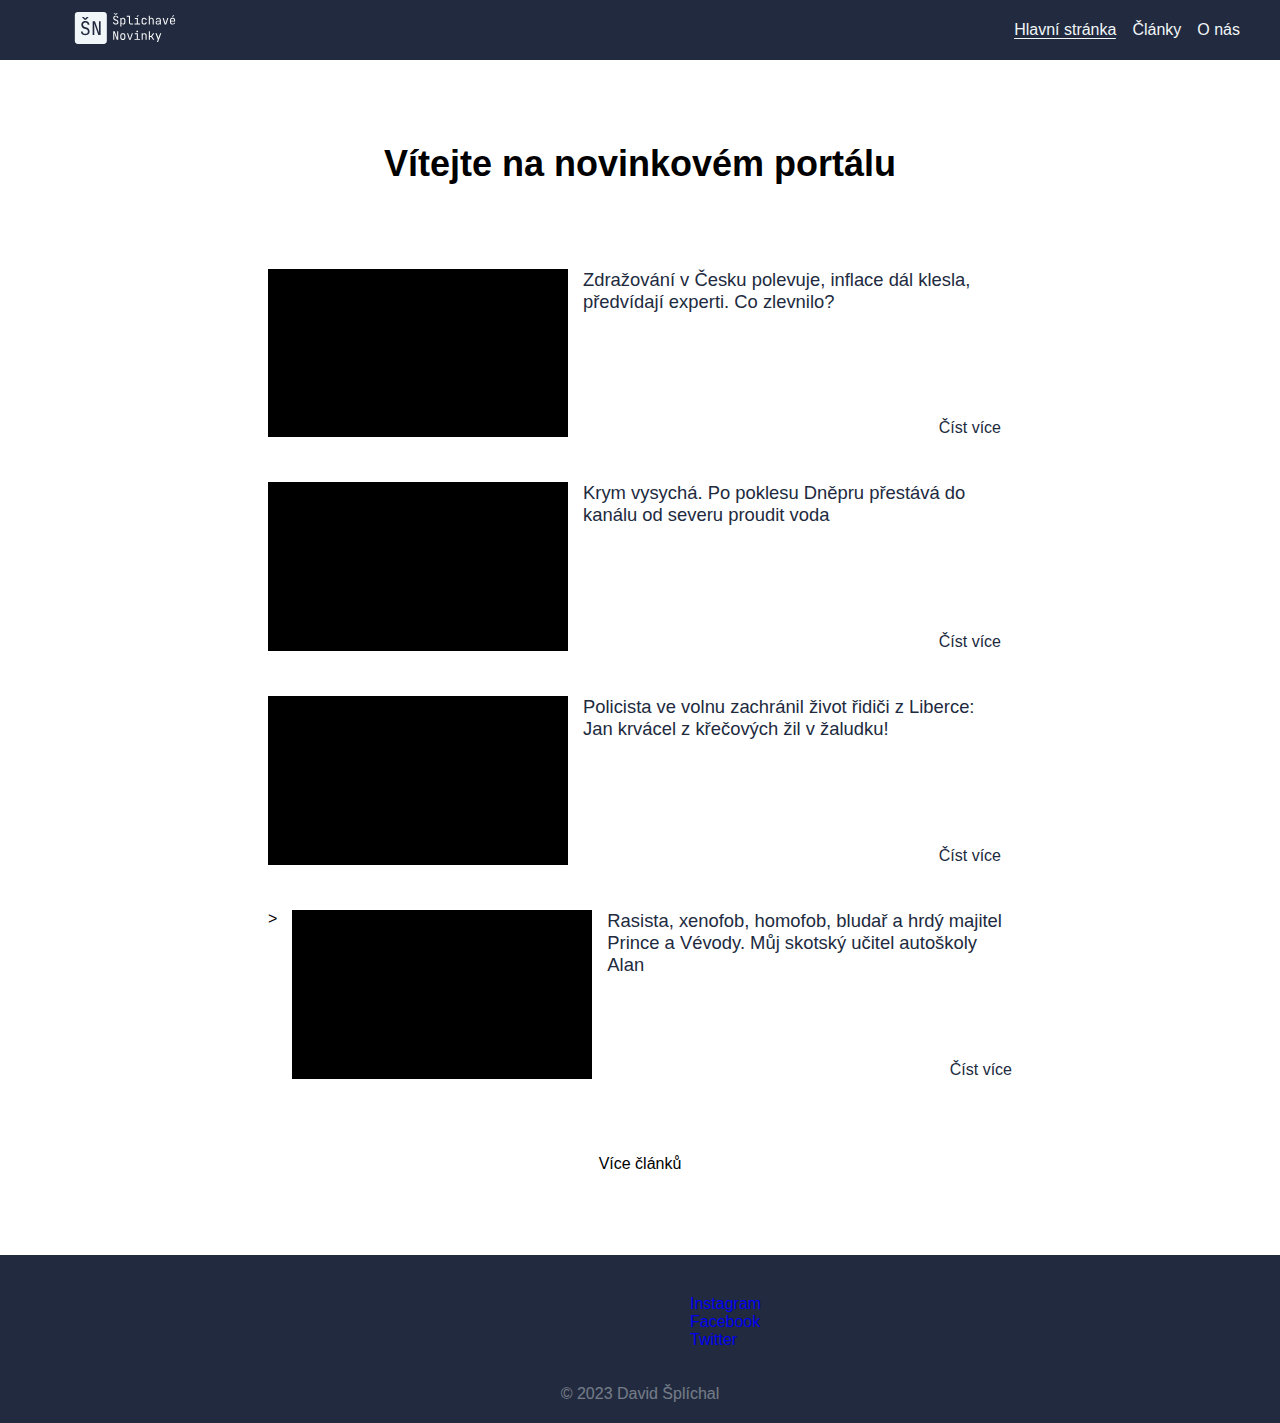
<file: index.html>
<!DOCTYPE html>
<html lang="en">
<head>
    <meta charset="UTF-8">
    <title>Hlavni stranka</title>

    <link rel="stylesheet" href="./styles/cssko.css">
</head>
<body>
<div style="width: 100%; display: flex; flex-flow: column;">
    <div class="menu"> 
        <div style="color: white;">
            <svg width="171" height="32" viewBox="0 0 171 54" fill="none" xmlns="http://www.w3.org/2000/svg">
                <path fill-rule="evenodd" clip-rule="evenodd"
                      d="M5 0C2.23859 0 0 2.23859 0 5V49C0 51.7614 2.23859 54 5 54H49C51.7614 54 54 51.7614 54 49V5C54 2.23859 51.7614 0 49 0H5ZM13.76 38.552C14.8693 39.064 16.192 39.32 17.728 39.32C19.1573 39.32 20.4053 39.0533 21.472 38.52C22.56 37.9867 23.4027 37.24 24 36.28C24.5973 35.32 24.896 34.2 24.896 32.92C24.896 31.3413 24.4693 29.9653 23.616 28.792C22.7627 27.6187 21.5573 26.7867 20 26.296L16.8 25.272C15.84 24.9733 15.104 24.472 14.592 23.768C14.08 23.064 13.824 22.232 13.824 21.272C13.824 20.2053 14.1653 19.3734 14.848 18.776C15.552 18.1786 16.5227 17.88 17.76 17.88C19.0187 17.88 19.9893 18.2107 20.672 18.872C21.376 19.512 21.728 20.408 21.728 21.56H24.608C24.5867 19.6613 23.9573 18.1467 22.72 17.016C21.4827 15.864 19.84 15.288 17.792 15.288C16.4053 15.288 15.2 15.5547 14.176 16.088C13.152 16.6 12.352 17.3253 11.776 18.264C11.2213 19.1813 10.944 20.2693 10.944 21.528C10.944 23.0853 11.3707 24.44 12.224 25.592C13.0987 26.744 14.336 27.5653 15.936 28.056L19.104 29.048C20.0427 29.3253 20.7573 29.816 21.248 30.52C21.76 31.224 22.016 32.0453 22.016 32.984C22.016 34.1573 21.632 35.0746 20.864 35.736C20.1173 36.3973 19.072 36.728 17.728 36.728C16.2987 36.728 15.1787 36.3867 14.368 35.704C13.5787 35.0214 13.184 34.0933 13.184 32.92H10.304C10.3253 34.2427 10.6347 35.384 11.232 36.344C11.8293 37.304 12.672 38.04 13.76 38.552ZM11.808 8.59998L16.288 13.08H18.944L23.392 8.59998H20.16L17.6 11.096L14.976 8.59998H11.808ZM30.0675 15.64V39H32.8515V25.88C32.8515 25.0906 32.8302 24.2693 32.7875 23.416C32.7662 22.5413 32.7342 21.72 32.6915 20.952C32.6488 20.1627 32.6062 19.512 32.5635 19L39.6675 39H43.5075V15.64H40.7235V28.76C40.7235 29.528 40.7342 30.3493 40.7555 31.224C40.782 31.7537 40.8085 32.271 40.835 32.776C40.8511 33.0846 40.8673 33.3886 40.8835 33.688C40.9475 34.456 41.0008 35.1067 41.0435 35.64L33.9075 15.64H30.0675Z"
                      fill="#F1F6F9"/>
                <path d="M69.08 21.2C68.12 21.2 67.2933 21.04 66.6 20.72C65.92 20.4 65.3933 19.94 65.02 19.34C64.6467 18.74 64.4533 18.0267 64.44 17.2H66.24C66.24 17.9333 66.4867 18.5133 66.98 18.94C67.4867 19.3667 68.1867 19.58 69.08 19.58C69.92 19.58 70.5733 19.3733 71.04 18.96C71.52 18.5467 71.76 17.9733 71.76 17.24C71.76 16.6533 71.6 16.14 71.28 15.7C70.9733 15.26 70.5267 14.9533 69.94 14.78L67.96 14.16C66.96 13.8533 66.1867 13.34 65.64 12.62C65.1067 11.9 64.84 11.0533 64.84 10.08C64.84 9.29333 65.0133 8.61333 65.36 8.04C65.72 7.45333 66.22 7 66.86 6.68C67.5 6.34667 68.2533 6.18 69.12 6.18C70.4 6.18 71.4267 6.54 72.2 7.26C72.9733 7.96667 73.3667 8.91333 73.38 10.1H71.58C71.58 9.38 71.36 8.82 70.92 8.42C70.4933 8.00667 69.8867 7.8 69.1 7.8C68.3267 7.8 67.72 7.98667 67.28 8.36C66.8533 8.73333 66.64 9.25333 66.64 9.92C66.64 10.52 66.8 11.04 67.12 11.48C67.44 11.92 67.9 12.2333 68.5 12.42L70.5 13.06C71.4733 13.3667 72.2267 13.8867 72.76 14.62C73.2933 15.3533 73.56 16.2133 73.56 17.2C73.56 18 73.3733 18.7 73 19.3C72.6267 19.9 72.1 20.3667 71.42 20.7C70.7533 21.0333 69.9733 21.2 69.08 21.2ZM68.18 4.8L65.38 2H67.36L69 3.56L70.6 2H72.62L69.84 4.8H68.18ZM76.8322 24.6V10H78.6322V12.1H78.9922L78.6322 12.52C78.6322 11.68 78.9055 11.02 79.4522 10.54C80.0122 10.0467 80.7455 9.8 81.6522 9.8C82.7589 9.8 83.6389 10.1667 84.2922 10.9C84.9589 11.62 85.2922 12.6133 85.2922 13.88V17.1C85.2922 17.94 85.1389 18.6667 84.8322 19.28C84.5389 19.8933 84.1189 20.3667 83.5722 20.7C83.0389 21.0333 82.3989 21.2 81.6522 21.2C80.7589 21.2 80.0322 20.9533 79.4722 20.46C78.9122 19.9667 78.6322 19.3067 78.6322 18.48L78.9922 18.9H78.5922L78.6322 21.4V24.6H76.8322ZM81.0522 19.64C81.8122 19.64 82.4055 19.4133 82.8322 18.96C83.2722 18.5067 83.4922 17.8533 83.4922 17V14C83.4922 13.1467 83.2722 12.4933 82.8322 12.04C82.4055 11.5867 81.8122 11.36 81.0522 11.36C80.3189 11.36 79.7322 11.5933 79.2922 12.06C78.8522 12.5267 78.6322 13.1733 78.6322 14V17C78.6322 17.8267 78.8522 18.4733 79.2922 18.94C79.7322 19.4067 80.3189 19.64 81.0522 19.64ZM94.4844 21C93.8444 21 93.2844 20.8733 92.8044 20.62C92.3244 20.3667 91.951 20.0067 91.6844 19.54C91.4177 19.0733 91.2844 18.5267 91.2844 17.9V8.04H87.5844V6.4H93.0844V17.9C93.0844 18.3533 93.211 18.7133 93.4644 18.98C93.7177 19.2333 94.0577 19.36 94.4844 19.36H97.9844V21H94.4844ZM100.677 21V19.36H104.577V11.64H101.177V10H106.377V19.36H110.077V21H100.677ZM104.117 8.1L106.237 5.3H108.177L105.957 8.1H104.117ZM117.049 21.2C116.169 21.2 115.395 21.0333 114.729 20.7C114.075 20.3667 113.569 19.8867 113.209 19.26C112.849 18.62 112.669 17.8667 112.669 17V14C112.669 13.12 112.849 12.3667 113.209 11.74C113.569 11.1133 114.075 10.6333 114.729 10.3C115.395 9.96667 116.169 9.8 117.049 9.8C118.315 9.8 119.335 10.14 120.109 10.82C120.882 11.5 121.289 12.4267 121.329 13.6H119.529C119.489 12.8933 119.249 12.3533 118.809 11.98C118.382 11.5933 117.795 11.4 117.049 11.4C116.262 11.4 115.635 11.6267 115.169 12.08C114.702 12.52 114.469 13.1533 114.469 13.98V17C114.469 17.8267 114.702 18.4667 115.169 18.92C115.635 19.3733 116.262 19.6 117.049 19.6C117.795 19.6 118.382 19.4067 118.809 19.02C119.249 18.6333 119.489 18.0933 119.529 17.4H121.329C121.289 18.5733 120.882 19.5 120.109 20.18C119.335 20.86 118.315 21.2 117.049 21.2ZM124.801 21V6.4H126.601V10V12.1H126.981L126.601 12.52C126.601 11.6533 126.861 10.9867 127.381 10.52C127.901 10.04 128.621 9.8 129.541 9.8C130.648 9.8 131.528 10.14 132.181 10.82C132.834 11.5 133.161 12.4267 133.161 13.6V21H131.361V13.8C131.361 13.0133 131.148 12.4067 130.721 11.98C130.308 11.54 129.741 11.32 129.021 11.32C128.274 11.32 127.681 11.5533 127.241 12.02C126.814 12.4867 126.601 13.1467 126.601 14V21H124.801ZM139.993 21.2C138.833 21.2 137.92 20.9067 137.253 20.32C136.586 19.72 136.253 18.9133 136.253 17.9C136.253 16.8733 136.586 16.0667 137.253 15.48C137.92 14.8933 138.82 14.6 139.953 14.6H143.353V13.5C143.353 12.82 143.146 12.3 142.733 11.94C142.333 11.5667 141.76 11.38 141.013 11.38C140.36 11.38 139.813 11.52 139.373 11.8C138.933 12.0667 138.68 12.4333 138.613 12.9H136.813C136.933 11.9533 137.38 11.2 138.153 10.64C138.926 10.08 139.893 9.8 141.053 9.8C142.32 9.8 143.32 10.1267 144.053 10.78C144.786 11.4333 145.153 12.32 145.153 13.44V21H143.393V18.9H143.093L143.393 18.6C143.393 19.4 143.08 20.0333 142.453 20.5C141.84 20.9667 141.02 21.2 139.993 21.2ZM140.433 19.78C141.286 19.78 141.986 19.5667 142.533 19.14C143.08 18.7133 143.353 18.1667 143.353 17.5V15.94H139.993C139.393 15.94 138.92 16.1067 138.573 16.44C138.226 16.7733 138.053 17.2267 138.053 17.8C138.053 18.4133 138.26 18.9 138.673 19.26C139.1 19.6067 139.686 19.78 140.433 19.78ZM151.725 21L148.045 10H149.885L152.325 17.4C152.472 17.84 152.605 18.2667 152.725 18.68C152.845 19.08 152.932 19.3933 152.985 19.62C153.052 19.3933 153.145 19.08 153.265 18.68C153.385 18.2667 153.512 17.84 153.645 17.4L156.025 10H157.845L154.165 21H151.725ZM164.938 21.2C164.071 21.2 163.311 21.0267 162.658 20.68C162.018 20.3333 161.518 19.8467 161.158 19.22C160.811 18.58 160.638 17.84 160.638 17V14C160.638 13.1467 160.811 12.4067 161.158 11.78C161.518 11.1533 162.018 10.6667 162.658 10.32C163.311 9.97333 164.071 9.8 164.938 9.8C165.804 9.8 166.558 9.97333 167.198 10.32C167.851 10.6667 168.351 11.1533 168.698 11.78C169.058 12.4067 169.238 13.1467 169.238 14V15.94H162.398V17C162.398 17.8667 162.618 18.5333 163.058 19C163.498 19.4533 164.124 19.68 164.938 19.68C165.631 19.68 166.191 19.56 166.618 19.32C167.044 19.0667 167.304 18.6933 167.398 18.2H169.198C169.078 19.12 168.624 19.8533 167.838 20.4C167.064 20.9333 166.098 21.2 164.938 21.2ZM167.478 14.74V14C167.478 13.1333 167.258 12.4667 166.818 12C166.391 11.5333 165.764 11.3 164.938 11.3C164.124 11.3 163.498 11.5333 163.058 12C162.618 12.4667 162.398 13.1333 162.398 14V14.58H167.618L167.478 14.74ZM163.778 8.1L165.898 5.3H167.838L165.618 8.1H163.778ZM64.8 47V32.4H67.2L71.66 44.9C71.6333 44.5667 71.6 44.16 71.56 43.68C71.5333 43.1867 71.5067 42.6733 71.48 42.14C71.4667 41.5933 71.46 41.08 71.46 40.6V32.4H73.2V47H70.8L66.36 34.5C66.3867 34.82 66.4133 35.2267 66.44 35.72C66.4667 36.2 66.4867 36.7133 66.5 37.26C66.5267 37.7933 66.54 38.3067 66.54 38.8V47H64.8ZM80.9922 47.16C80.1122 47.16 79.3522 46.9933 78.7122 46.66C78.0722 46.3267 77.5722 45.8467 77.2122 45.22C76.8655 44.58 76.6922 43.8267 76.6922 42.96V40.04C76.6922 39.16 76.8655 38.4067 77.2122 37.78C77.5722 37.1533 78.0722 36.6733 78.7122 36.34C79.3522 36.0067 80.1122 35.84 80.9922 35.84C81.8722 35.84 82.6322 36.0067 83.2722 36.34C83.9122 36.6733 84.4055 37.1533 84.7522 37.78C85.1122 38.4067 85.2922 39.1533 85.2922 40.02V42.96C85.2922 43.8267 85.1122 44.58 84.7522 45.22C84.4055 45.8467 83.9122 46.3267 83.2722 46.66C82.6322 46.9933 81.8722 47.16 80.9922 47.16ZM80.9922 45.56C81.7789 45.56 82.3922 45.34 82.8322 44.9C83.2722 44.46 83.4922 43.8133 83.4922 42.96V40.04C83.4922 39.1867 83.2722 38.54 82.8322 38.1C82.3922 37.66 81.7789 37.44 80.9922 37.44C80.2189 37.44 79.6055 37.66 79.1522 38.1C78.7122 38.54 78.4922 39.1867 78.4922 40.04V42.96C78.4922 43.8133 78.7122 44.46 79.1522 44.9C79.6055 45.34 80.2189 45.56 80.9922 45.56ZM91.7644 47L88.0844 36H89.9244L92.3644 43.4C92.511 43.84 92.6444 44.2667 92.7644 44.68C92.8844 45.08 92.971 45.3933 93.0244 45.62C93.091 45.3933 93.1844 45.08 93.3044 44.68C93.4244 44.2667 93.551 43.84 93.6844 43.4L96.0644 36H97.8844L94.2044 47H91.7644ZM100.677 47V45.36H104.577V37.64H101.177V36H106.377V45.36H110.077V47H100.677ZM105.277 34.02C104.837 34.02 104.49 33.9067 104.237 33.68C103.983 33.4533 103.857 33.1467 103.857 32.76C103.857 32.36 103.983 32.0467 104.237 31.82C104.49 31.58 104.837 31.46 105.277 31.46C105.717 31.46 106.063 31.58 106.317 31.82C106.57 32.0467 106.697 32.36 106.697 32.76C106.697 33.1467 106.57 33.4533 106.317 33.68C106.063 33.9067 105.717 34.02 105.277 34.02ZM112.809 47V36H114.609V38.1H114.989L114.609 38.52C114.609 37.6533 114.869 36.9867 115.389 36.52C115.909 36.04 116.629 35.8 117.549 35.8C118.655 35.8 119.535 36.14 120.189 36.82C120.842 37.5 121.169 38.4267 121.169 39.6V47H119.369V39.8C119.369 39.0133 119.155 38.4133 118.729 38C118.315 37.5733 117.749 37.36 117.029 37.36C116.282 37.36 115.689 37.5867 115.249 38.04C114.822 38.4933 114.609 39.1467 114.609 40V47H112.809ZM124.861 47V32.4H126.661V40.54H128.781L131.981 36H134.041L130.341 41.24L134.101 47H132.001L128.801 42.1H126.661V47H124.861ZM138.513 50.6L140.133 46.32L136.053 36H138.053L140.613 42.8C140.706 43.0267 140.793 43.3 140.873 43.62C140.953 43.9267 141.02 44.1867 141.073 44.4C141.126 44.1867 141.193 43.9267 141.273 43.62C141.353 43.3 141.433 43.0267 141.513 42.8L143.913 36H145.853L140.433 50.6H138.513Z"
                      fill="white"/>
            </svg>
        </div>
        <div class="hlavninabydka">
            <button onclick="openCloseWindow()">
                <svg xmlns="http://www.w3.org/2000/svg" width="24" height="24" viewBox="0 0 24 24" fill="none"
                     stroke="currentColor" stroke-width="2" stroke-linecap="round" stroke-linejoin="round"
                     class="feather feather-menu">
                    <line x1="3" y1="12" x2="21" y2="12"></line>
                    <line x1="3" y1="6" x2="21" y2="6"></line>
                    <line x1="3" y1="18" x2="21" y2="18"></line>
                </svg>
            </button>

        </div>
        <div>
            <ul class="menulist" id="menu">
                <li><a class="active" href="./index.html">Hlavní stránka</a></li>
                <li><a href="./clanky.html">Články</a></li>
                <li class="about">
                    <a href="./o_nas.html">O nás</a>
                </li>
            </ul>
        </div>
    </div> 

    
    <div class="clanky" style="gap: 4rem; align-self: center;">
        <div style="display: flex; flex-flow: column; gap: 8px; width: 75%;">
            <h1 style="font-size: 2.25rem; text-align: center">Vítejte na novinkovém portálu</h1>
            <p style="text-align: justify">
            </p>
        </div>
        <div class="main window" style="">
            <div class="clanek"> 
                <div class="clanek foto" style="background-image: url('https://1884403144.rsc.cdn77.org/foto/cukr-vejce-drahota-inflace-potraviny/NjkweDM2NS9jZW50ZXIvdG9wL2ZpbHRlcnM6cXVhbGl0eSg4NSk6bm9fdXBzY2FsZSgpL2ltZw/8106673.jpg?v=0&st=8AEVG3QzE5lcbcDxvSZMsHTg0_mTL-2lWc00NkBuAgk&ts=1600812000&e=0')"></div>
                <div class="text">
                    <div>
                        <a class="clanek zahlavi">Zdražování v Česku polevuje, inflace dál klesla, předvídají experti. Co zlevnilo?</a>
                        <p></p>
                    </div>
                    <a href="./clanky/clanek copy.html">Číst více</a>
                </div>
            </div>
            <div class="clanek">
                <div class="clanek foto" style="background-image: url('https://1gr.cz/fotky/idnes/23/062/vidw/REM60bc3ceb46_27RISIS_DAM_ZAPORIZHZHIA.JPG')"></div>
                <div class="text">
                    <div>
                        <a class="clanek zahlavi">Krym vysychá. Po poklesu Dněpru přestává do kanálu od severu proudit voda</a>
                        <p></p>
                    </div>
                    <a href="./clanky/clanek copy 2.html">Číst více</a>
                </div>
            </div>
            <div class="clanek"> 
                <div class="clanek foto" style="background-image: url('https://1884403144.rsc.cdn77.org/foto/liberec-zachrana-zivota-policie/NjIweDMyOC9jZW50ZXIvdG9wL3NtYXJ0L2ZpbHRlcnM6cXVhbGl0eSg4NSkvaW1n/8412795.jpg?v=0&st=CXCnsW_hDlJkY0qjs94BLbR5s668cMBovsCAGwue8oY&ts=1600812000&e=0')"></div>
                <div class="text">
                    <div>
                        <a class="clanek zahlavi">Policista ve volnu zachránil život řidiči z Liberce: Jan krvácel z křečových žil v žaludku!</a>
                        
                    </div>
                    <a href="./clanky/clanek copy 3.html">Číst více</a>
                </div>
            </div>
            <div class="clanek"> >
                <div class="clanek foto" style="background-image: url('https://1884403144.rsc.cdn77.org/foto/jan-folny-hotel-royal-folny-patek/ODAweDQ1MC9zbWFydC9maWx0ZXJzOnF1YWxpdHkoODUpL2ltZw/8024069.jpg?v=0&st=il60Nu3A7phXysqv2yuSslSEUAf5bV0fUsntwOEs3cg&ts=1600812000&e=0')"></div>
                <div class="text">
                    <div>
                        <a class="clanek zahlavi">Rasista, xenofob, homofob, bludař a hrdý majitel Prince a Vévody. Můj skotský učitel autoškoly Alan</a>
                        
                    </div>
                    <a href="./clanky/clanek copy 4.html">Číst více</a>
                </div>
            </div>
        </div>
        <div>
            <a href="clanky.html" style="color: black">Více článků</a>
        </div>
    </div>
    <div class="konec"> 
        <div class="konec content">
            <div class="cont">
               
            </div>
            <div class="cont">
                <ul>
                    <li> <a href="https://www.instagram.com/barackobama/" target="_blank">Instagram</a></li>
                    <li> <a href="https://www.facebook.com/barackobama/" target="_blank">Facebook</a></li>
                    <li> <a href="https://twitter.com/barackobama/" target="_blank">Twitter</a></li>
                </ul>
            </div>
        </div>
        <span style="opacity: 0.4; margin-top: 1rem">
            &copy; 2023 David Šplíchal
        </span>
    </div> 
</div>
<script src="scripts/logicOpenCloseWindows.js"></script>
</body>
</html>
</file>
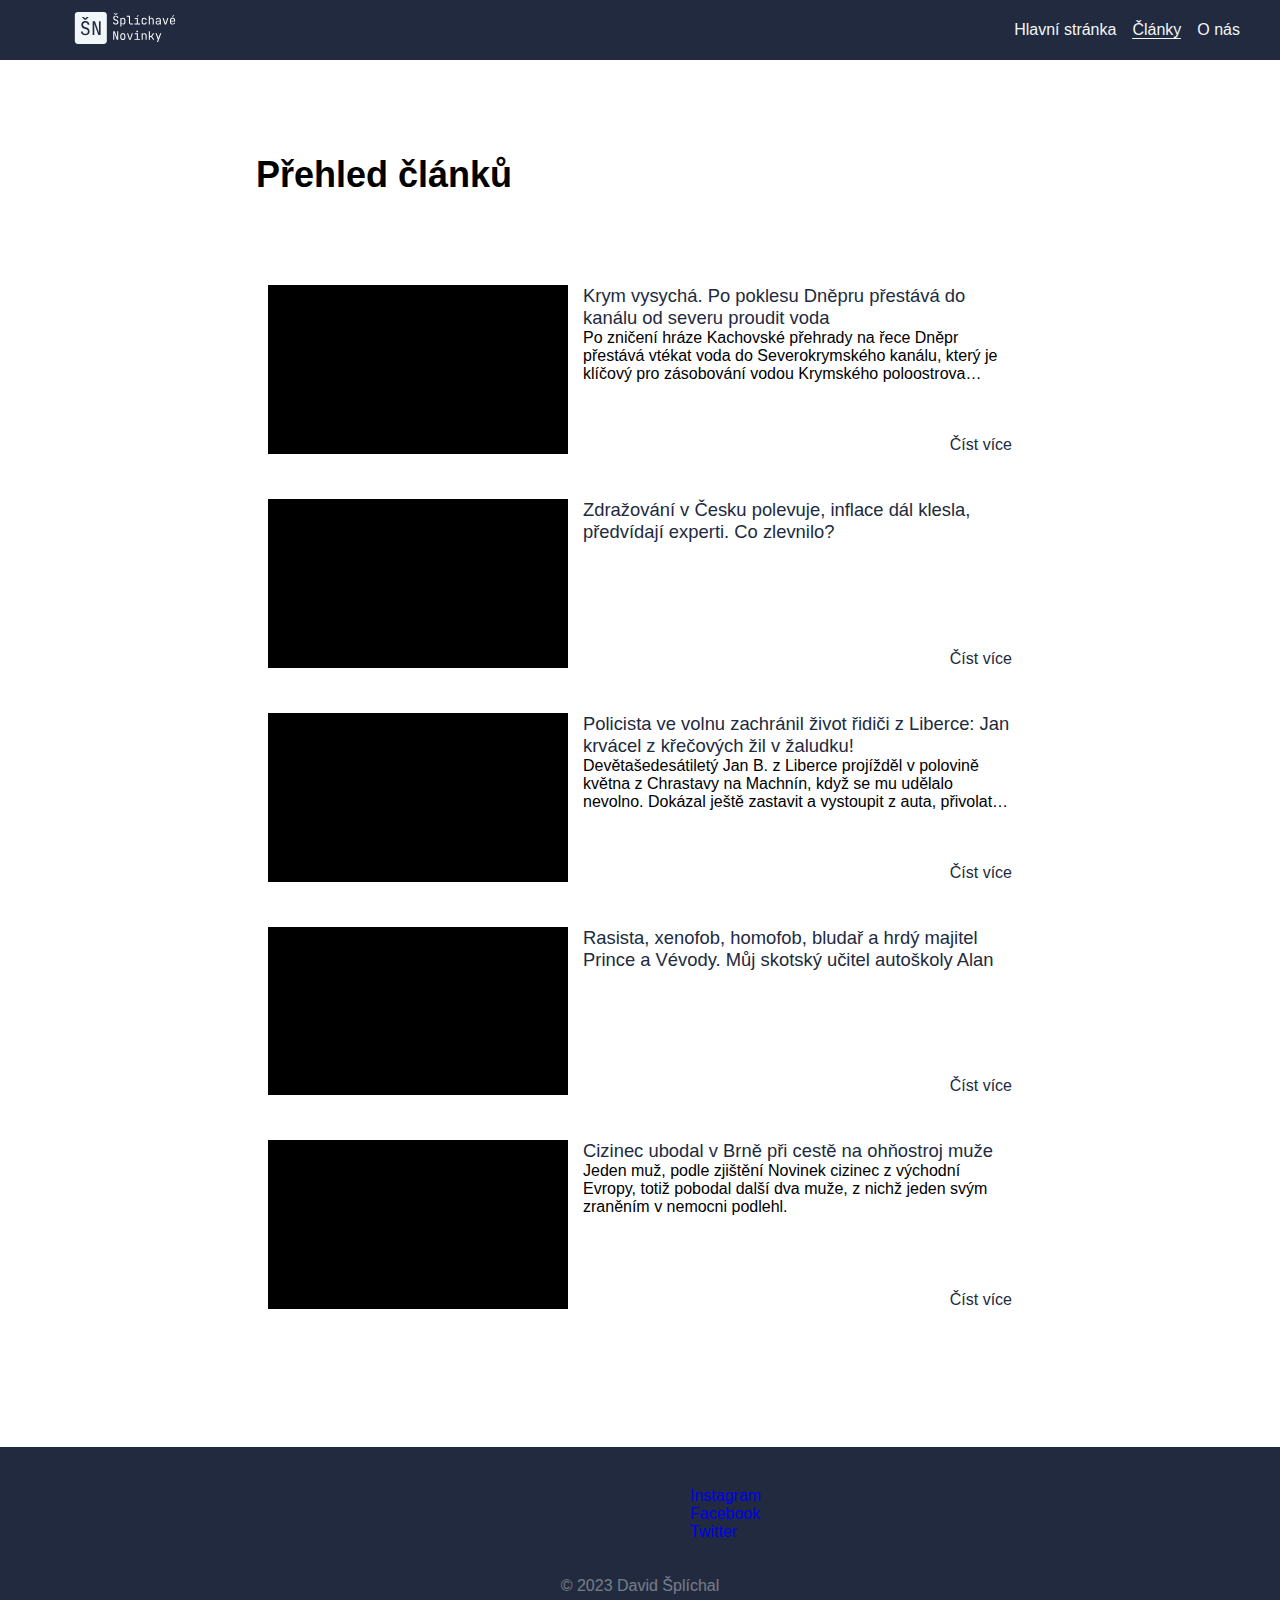
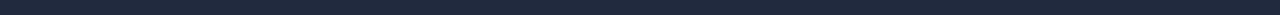
<file: clanky.html>
<!DOCTYPE html>
<html lang="en">
<head>
    <meta charset="UTF-8">
    <title>Clanky</title>

    <link rel="stylesheet" href="./styles/cssko.css">
</head>
<body>
<div style="width: 100%; display: flex; flex-flow: column;">
    <div class="menu"> 
        <div style="color: white;">
            <svg width="171" height="32" viewBox="0 0 171 54" fill="none" xmlns="http://www.w3.org/2000/svg">
                <path fill-rule="evenodd" clip-rule="evenodd"
                      d="M5 0C2.23859 0 0 2.23859 0 5V49C0 51.7614 2.23859 54 5 54H49C51.7614 54 54 51.7614 54 49V5C54 2.23859 51.7614 0 49 0H5ZM13.76 38.552C14.8693 39.064 16.192 39.32 17.728 39.32C19.1573 39.32 20.4053 39.0533 21.472 38.52C22.56 37.9867 23.4027 37.24 24 36.28C24.5973 35.32 24.896 34.2 24.896 32.92C24.896 31.3413 24.4693 29.9653 23.616 28.792C22.7627 27.6187 21.5573 26.7867 20 26.296L16.8 25.272C15.84 24.9733 15.104 24.472 14.592 23.768C14.08 23.064 13.824 22.232 13.824 21.272C13.824 20.2053 14.1653 19.3734 14.848 18.776C15.552 18.1786 16.5227 17.88 17.76 17.88C19.0187 17.88 19.9893 18.2107 20.672 18.872C21.376 19.512 21.728 20.408 21.728 21.56H24.608C24.5867 19.6613 23.9573 18.1467 22.72 17.016C21.4827 15.864 19.84 15.288 17.792 15.288C16.4053 15.288 15.2 15.5547 14.176 16.088C13.152 16.6 12.352 17.3253 11.776 18.264C11.2213 19.1813 10.944 20.2693 10.944 21.528C10.944 23.0853 11.3707 24.44 12.224 25.592C13.0987 26.744 14.336 27.5653 15.936 28.056L19.104 29.048C20.0427 29.3253 20.7573 29.816 21.248 30.52C21.76 31.224 22.016 32.0453 22.016 32.984C22.016 34.1573 21.632 35.0746 20.864 35.736C20.1173 36.3973 19.072 36.728 17.728 36.728C16.2987 36.728 15.1787 36.3867 14.368 35.704C13.5787 35.0214 13.184 34.0933 13.184 32.92H10.304C10.3253 34.2427 10.6347 35.384 11.232 36.344C11.8293 37.304 12.672 38.04 13.76 38.552ZM11.808 8.59998L16.288 13.08H18.944L23.392 8.59998H20.16L17.6 11.096L14.976 8.59998H11.808ZM30.0675 15.64V39H32.8515V25.88C32.8515 25.0906 32.8302 24.2693 32.7875 23.416C32.7662 22.5413 32.7342 21.72 32.6915 20.952C32.6488 20.1627 32.6062 19.512 32.5635 19L39.6675 39H43.5075V15.64H40.7235V28.76C40.7235 29.528 40.7342 30.3493 40.7555 31.224C40.782 31.7537 40.8085 32.271 40.835 32.776C40.8511 33.0846 40.8673 33.3886 40.8835 33.688C40.9475 34.456 41.0008 35.1067 41.0435 35.64L33.9075 15.64H30.0675Z"
                      fill="#F1F6F9"/>
                <path d="M69.08 21.2C68.12 21.2 67.2933 21.04 66.6 20.72C65.92 20.4 65.3933 19.94 65.02 19.34C64.6467 18.74 64.4533 18.0267 64.44 17.2H66.24C66.24 17.9333 66.4867 18.5133 66.98 18.94C67.4867 19.3667 68.1867 19.58 69.08 19.58C69.92 19.58 70.5733 19.3733 71.04 18.96C71.52 18.5467 71.76 17.9733 71.76 17.24C71.76 16.6533 71.6 16.14 71.28 15.7C70.9733 15.26 70.5267 14.9533 69.94 14.78L67.96 14.16C66.96 13.8533 66.1867 13.34 65.64 12.62C65.1067 11.9 64.84 11.0533 64.84 10.08C64.84 9.29333 65.0133 8.61333 65.36 8.04C65.72 7.45333 66.22 7 66.86 6.68C67.5 6.34667 68.2533 6.18 69.12 6.18C70.4 6.18 71.4267 6.54 72.2 7.26C72.9733 7.96667 73.3667 8.91333 73.38 10.1H71.58C71.58 9.38 71.36 8.82 70.92 8.42C70.4933 8.00667 69.8867 7.8 69.1 7.8C68.3267 7.8 67.72 7.98667 67.28 8.36C66.8533 8.73333 66.64 9.25333 66.64 9.92C66.64 10.52 66.8 11.04 67.12 11.48C67.44 11.92 67.9 12.2333 68.5 12.42L70.5 13.06C71.4733 13.3667 72.2267 13.8867 72.76 14.62C73.2933 15.3533 73.56 16.2133 73.56 17.2C73.56 18 73.3733 18.7 73 19.3C72.6267 19.9 72.1 20.3667 71.42 20.7C70.7533 21.0333 69.9733 21.2 69.08 21.2ZM68.18 4.8L65.38 2H67.36L69 3.56L70.6 2H72.62L69.84 4.8H68.18ZM76.8322 24.6V10H78.6322V12.1H78.9922L78.6322 12.52C78.6322 11.68 78.9055 11.02 79.4522 10.54C80.0122 10.0467 80.7455 9.8 81.6522 9.8C82.7589 9.8 83.6389 10.1667 84.2922 10.9C84.9589 11.62 85.2922 12.6133 85.2922 13.88V17.1C85.2922 17.94 85.1389 18.6667 84.8322 19.28C84.5389 19.8933 84.1189 20.3667 83.5722 20.7C83.0389 21.0333 82.3989 21.2 81.6522 21.2C80.7589 21.2 80.0322 20.9533 79.4722 20.46C78.9122 19.9667 78.6322 19.3067 78.6322 18.48L78.9922 18.9H78.5922L78.6322 21.4V24.6H76.8322ZM81.0522 19.64C81.8122 19.64 82.4055 19.4133 82.8322 18.96C83.2722 18.5067 83.4922 17.8533 83.4922 17V14C83.4922 13.1467 83.2722 12.4933 82.8322 12.04C82.4055 11.5867 81.8122 11.36 81.0522 11.36C80.3189 11.36 79.7322 11.5933 79.2922 12.06C78.8522 12.5267 78.6322 13.1733 78.6322 14V17C78.6322 17.8267 78.8522 18.4733 79.2922 18.94C79.7322 19.4067 80.3189 19.64 81.0522 19.64ZM94.4844 21C93.8444 21 93.2844 20.8733 92.8044 20.62C92.3244 20.3667 91.951 20.0067 91.6844 19.54C91.4177 19.0733 91.2844 18.5267 91.2844 17.9V8.04H87.5844V6.4H93.0844V17.9C93.0844 18.3533 93.211 18.7133 93.4644 18.98C93.7177 19.2333 94.0577 19.36 94.4844 19.36H97.9844V21H94.4844ZM100.677 21V19.36H104.577V11.64H101.177V10H106.377V19.36H110.077V21H100.677ZM104.117 8.1L106.237 5.3H108.177L105.957 8.1H104.117ZM117.049 21.2C116.169 21.2 115.395 21.0333 114.729 20.7C114.075 20.3667 113.569 19.8867 113.209 19.26C112.849 18.62 112.669 17.8667 112.669 17V14C112.669 13.12 112.849 12.3667 113.209 11.74C113.569 11.1133 114.075 10.6333 114.729 10.3C115.395 9.96667 116.169 9.8 117.049 9.8C118.315 9.8 119.335 10.14 120.109 10.82C120.882 11.5 121.289 12.4267 121.329 13.6H119.529C119.489 12.8933 119.249 12.3533 118.809 11.98C118.382 11.5933 117.795 11.4 117.049 11.4C116.262 11.4 115.635 11.6267 115.169 12.08C114.702 12.52 114.469 13.1533 114.469 13.98V17C114.469 17.8267 114.702 18.4667 115.169 18.92C115.635 19.3733 116.262 19.6 117.049 19.6C117.795 19.6 118.382 19.4067 118.809 19.02C119.249 18.6333 119.489 18.0933 119.529 17.4H121.329C121.289 18.5733 120.882 19.5 120.109 20.18C119.335 20.86 118.315 21.2 117.049 21.2ZM124.801 21V6.4H126.601V10V12.1H126.981L126.601 12.52C126.601 11.6533 126.861 10.9867 127.381 10.52C127.901 10.04 128.621 9.8 129.541 9.8C130.648 9.8 131.528 10.14 132.181 10.82C132.834 11.5 133.161 12.4267 133.161 13.6V21H131.361V13.8C131.361 13.0133 131.148 12.4067 130.721 11.98C130.308 11.54 129.741 11.32 129.021 11.32C128.274 11.32 127.681 11.5533 127.241 12.02C126.814 12.4867 126.601 13.1467 126.601 14V21H124.801ZM139.993 21.2C138.833 21.2 137.92 20.9067 137.253 20.32C136.586 19.72 136.253 18.9133 136.253 17.9C136.253 16.8733 136.586 16.0667 137.253 15.48C137.92 14.8933 138.82 14.6 139.953 14.6H143.353V13.5C143.353 12.82 143.146 12.3 142.733 11.94C142.333 11.5667 141.76 11.38 141.013 11.38C140.36 11.38 139.813 11.52 139.373 11.8C138.933 12.0667 138.68 12.4333 138.613 12.9H136.813C136.933 11.9533 137.38 11.2 138.153 10.64C138.926 10.08 139.893 9.8 141.053 9.8C142.32 9.8 143.32 10.1267 144.053 10.78C144.786 11.4333 145.153 12.32 145.153 13.44V21H143.393V18.9H143.093L143.393 18.6C143.393 19.4 143.08 20.0333 142.453 20.5C141.84 20.9667 141.02 21.2 139.993 21.2ZM140.433 19.78C141.286 19.78 141.986 19.5667 142.533 19.14C143.08 18.7133 143.353 18.1667 143.353 17.5V15.94H139.993C139.393 15.94 138.92 16.1067 138.573 16.44C138.226 16.7733 138.053 17.2267 138.053 17.8C138.053 18.4133 138.26 18.9 138.673 19.26C139.1 19.6067 139.686 19.78 140.433 19.78ZM151.725 21L148.045 10H149.885L152.325 17.4C152.472 17.84 152.605 18.2667 152.725 18.68C152.845 19.08 152.932 19.3933 152.985 19.62C153.052 19.3933 153.145 19.08 153.265 18.68C153.385 18.2667 153.512 17.84 153.645 17.4L156.025 10H157.845L154.165 21H151.725ZM164.938 21.2C164.071 21.2 163.311 21.0267 162.658 20.68C162.018 20.3333 161.518 19.8467 161.158 19.22C160.811 18.58 160.638 17.84 160.638 17V14C160.638 13.1467 160.811 12.4067 161.158 11.78C161.518 11.1533 162.018 10.6667 162.658 10.32C163.311 9.97333 164.071 9.8 164.938 9.8C165.804 9.8 166.558 9.97333 167.198 10.32C167.851 10.6667 168.351 11.1533 168.698 11.78C169.058 12.4067 169.238 13.1467 169.238 14V15.94H162.398V17C162.398 17.8667 162.618 18.5333 163.058 19C163.498 19.4533 164.124 19.68 164.938 19.68C165.631 19.68 166.191 19.56 166.618 19.32C167.044 19.0667 167.304 18.6933 167.398 18.2H169.198C169.078 19.12 168.624 19.8533 167.838 20.4C167.064 20.9333 166.098 21.2 164.938 21.2ZM167.478 14.74V14C167.478 13.1333 167.258 12.4667 166.818 12C166.391 11.5333 165.764 11.3 164.938 11.3C164.124 11.3 163.498 11.5333 163.058 12C162.618 12.4667 162.398 13.1333 162.398 14V14.58H167.618L167.478 14.74ZM163.778 8.1L165.898 5.3H167.838L165.618 8.1H163.778ZM64.8 47V32.4H67.2L71.66 44.9C71.6333 44.5667 71.6 44.16 71.56 43.68C71.5333 43.1867 71.5067 42.6733 71.48 42.14C71.4667 41.5933 71.46 41.08 71.46 40.6V32.4H73.2V47H70.8L66.36 34.5C66.3867 34.82 66.4133 35.2267 66.44 35.72C66.4667 36.2 66.4867 36.7133 66.5 37.26C66.5267 37.7933 66.54 38.3067 66.54 38.8V47H64.8ZM80.9922 47.16C80.1122 47.16 79.3522 46.9933 78.7122 46.66C78.0722 46.3267 77.5722 45.8467 77.2122 45.22C76.8655 44.58 76.6922 43.8267 76.6922 42.96V40.04C76.6922 39.16 76.8655 38.4067 77.2122 37.78C77.5722 37.1533 78.0722 36.6733 78.7122 36.34C79.3522 36.0067 80.1122 35.84 80.9922 35.84C81.8722 35.84 82.6322 36.0067 83.2722 36.34C83.9122 36.6733 84.4055 37.1533 84.7522 37.78C85.1122 38.4067 85.2922 39.1533 85.2922 40.02V42.96C85.2922 43.8267 85.1122 44.58 84.7522 45.22C84.4055 45.8467 83.9122 46.3267 83.2722 46.66C82.6322 46.9933 81.8722 47.16 80.9922 47.16ZM80.9922 45.56C81.7789 45.56 82.3922 45.34 82.8322 44.9C83.2722 44.46 83.4922 43.8133 83.4922 42.96V40.04C83.4922 39.1867 83.2722 38.54 82.8322 38.1C82.3922 37.66 81.7789 37.44 80.9922 37.44C80.2189 37.44 79.6055 37.66 79.1522 38.1C78.7122 38.54 78.4922 39.1867 78.4922 40.04V42.96C78.4922 43.8133 78.7122 44.46 79.1522 44.9C79.6055 45.34 80.2189 45.56 80.9922 45.56ZM91.7644 47L88.0844 36H89.9244L92.3644 43.4C92.511 43.84 92.6444 44.2667 92.7644 44.68C92.8844 45.08 92.971 45.3933 93.0244 45.62C93.091 45.3933 93.1844 45.08 93.3044 44.68C93.4244 44.2667 93.551 43.84 93.6844 43.4L96.0644 36H97.8844L94.2044 47H91.7644ZM100.677 47V45.36H104.577V37.64H101.177V36H106.377V45.36H110.077V47H100.677ZM105.277 34.02C104.837 34.02 104.49 33.9067 104.237 33.68C103.983 33.4533 103.857 33.1467 103.857 32.76C103.857 32.36 103.983 32.0467 104.237 31.82C104.49 31.58 104.837 31.46 105.277 31.46C105.717 31.46 106.063 31.58 106.317 31.82C106.57 32.0467 106.697 32.36 106.697 32.76C106.697 33.1467 106.57 33.4533 106.317 33.68C106.063 33.9067 105.717 34.02 105.277 34.02ZM112.809 47V36H114.609V38.1H114.989L114.609 38.52C114.609 37.6533 114.869 36.9867 115.389 36.52C115.909 36.04 116.629 35.8 117.549 35.8C118.655 35.8 119.535 36.14 120.189 36.82C120.842 37.5 121.169 38.4267 121.169 39.6V47H119.369V39.8C119.369 39.0133 119.155 38.4133 118.729 38C118.315 37.5733 117.749 37.36 117.029 37.36C116.282 37.36 115.689 37.5867 115.249 38.04C114.822 38.4933 114.609 39.1467 114.609 40V47H112.809ZM124.861 47V32.4H126.661V40.54H128.781L131.981 36H134.041L130.341 41.24L134.101 47H132.001L128.801 42.1H126.661V47H124.861ZM138.513 50.6L140.133 46.32L136.053 36H138.053L140.613 42.8C140.706 43.0267 140.793 43.3 140.873 43.62C140.953 43.9267 141.02 44.1867 141.073 44.4C141.126 44.1867 141.193 43.9267 141.273 43.62C141.353 43.3 141.433 43.0267 141.513 42.8L143.913 36H145.853L140.433 50.6H138.513Z"
                      fill="white"/>
            </svg>
        </div>
        <div class="hlavninabydka">
            <button onclick="openCloseWindow()">
                <svg xmlns="http://www.w3.org/2000/svg" width="24" height="24" viewBox="0 0 24 24" fill="none"
                     stroke="currentColor" stroke-width="2" stroke-linecap="round" stroke-linejoin="round"
                     class="feather feather-menu">
                    <line x1="3" y1="12" x2="21" y2="12"></line>
                    <line x1="3" y1="6" x2="21" y2="6"></line>
                    <line x1="3" y1="18" x2="21" y2="18"></line>
                </svg>
            </button>

        </div>
        <div>
            <ul class="menulist" id="menu">
                <li><a href="./index.html">Hlavní stránka</a></li>
                <li><a class="active" href="./clanky.html">Články</a></li>
                <li class="about">
                    <a href="./o_nas.html">O nás</a>
                </li>
            </ul>
        </div>
    </div> 

    
    <div class="clanky over" style="gap: 2rem; align-self: center; margin-bottom: 2rem">
        <div style="display: flex; flex-flow: column; gap: 8px; width: 80%;">
            <h1 style="font-size: 2.25rem;">Přehled článků</h1>
        </div>
        <div class="main window" style="grid-template-columns: repeat(1, 1fr);">
            <div class="clanek"> 
                <div class="clanek fot" style="background-image: url('https://1884403144.rsc.cdn77.org/foto/cukr-vejce-drahota-inflace-potraviny/NjkweDM2NS9jZW50ZXIvdG9wL2ZpbHRlcnM6cXVhbGl0eSg4NSk6bm9fdXBzY2FsZSgpL2ltZw/8106673.jpg?v=0&st=8AEVG3QzE5lcbcDxvSZMsHTg0_mTL-2lWc00NkBuAgk&ts=1600812000&e=0')"></div>
                <div class="text moreSpace">
                    
                </div>
            </div>
            <div class="clanek"> 
                <div class="clanek foto" style="background-image: url('https://1gr.cz/fotky/idnes/23/062/vidw/REM60bc3ceb46_27RISIS_DAM_ZAPORIZHZHIA.JPG')"></div>
                <div class="text moreSpace">
                    <div>
                        <a class="clanek zahlavi">Krym vysychá. Po poklesu Dněpru přestává do kanálu od severu proudit voda</a>
                        <p>Po zničení hráze Kachovské přehrady na řece Dněpr přestává vtékat voda do Severokrymského kanálu, který je klíčový pro zásobování vodou Krymského poloostrova anektovaného Ruskem.</p>
                    </div>
                    <a href="./clanky/clanek copy 2.html">Číst více</a>
                </div>
            </div>
            <div class="clanek"> 
                <div class="clanek foto" style="background-image: url('https://1884403144.rsc.cdn77.org/foto/cukr-vejce-drahota-inflace-potraviny/NjkweDM2NS9jZW50ZXIvdG9wL2ZpbHRlcnM6cXVhbGl0eSg4NSk6bm9fdXBzY2FsZSgpL2ltZw/8106673.jpg?v=0&st=8AEVG3QzE5lcbcDxvSZMsHTg0_mTL-2lWc00NkBuAgk&ts=1600812000&e=0')"></div>
                <div class="text moreSpace">
                    <div>
                        <a class="clanek zahlavi">Zdražování v Česku polevuje, inflace dál klesla, předvídají experti. Co zlevnilo?</a>
                        <p></p>
                    </div>
                    <a href="./clanky/clanek copy.html">Číst více</a>
                </div>
            </div>
            <div class="clanek"> 
                <div class="clanek foto" style="background-image: url('https://1884403144.rsc.cdn77.org/foto/liberec-zachrana-zivota-policie/NjIweDMyOC9jZW50ZXIvdG9wL3NtYXJ0L2ZpbHRlcnM6cXVhbGl0eSg4NSkvaW1n/8412795.jpg?v=0&st=CXCnsW_hDlJkY0qjs94BLbR5s668cMBovsCAGwue8oY&ts=1600812000&e=0')"></div>
                <div class="text moreSpace">
                    <div>
                        <a class="clanek zahlavi">Policista ve volnu zachránil život řidiči z Liberce: Jan krvácel z křečových žil v žaludku!</a>
                        <p>Devětašedesátiletý Jan B. z Liberce projížděl v polovině května z Chrastavy na Machnín, když se mu udělalo nevolno. Dokázal ještě zastavit a vystoupit z auta, přivolat pomoc už si ale nedokázal. </p>
                    </div>
                    <a href="./clanky/clanek copy 3.html">Číst více</a>
                </div>
            </div>
            <div class="clanek"> 
                <div class="clanek foto" style="background-image: url('https://1884403144.rsc.cdn77.org/foto/jan-folny-hotel-royal-folny-patek/ODAweDQ1MC9zbWFydC9maWx0ZXJzOnF1YWxpdHkoODUpL2ltZw/8024069.jpg?v=0&st=il60Nu3A7phXysqv2yuSslSEUAf5bV0fUsntwOEs3cg&ts=1600812000&e=0')"></div>
                <div class="text moreSpace">
                    <div>
                        <a class="clanek zahlavi">Rasista, xenofob, homofob, bludař a hrdý majitel Prince a Vévody. Můj skotský učitel autoškoly Alan</a>
                        <p></p>
                    </div>
                    <a href="./clanky/clanek copy 4.html">Číst více</a>
                </div>
            </div>
            <div class="clanek"> 
                <div class="clanek foto" style="background-image: url('https://d15-a.sdn.cz/d_15/c_img_QP_8/NIMHP.jpeg?fl=cro,0,142,3974,2235%7Cres,722,,1%7Cwebp,75')"></div>
                <div class="text moreSpace">
                    <div>
                        <a class="clanek zahlavi">Cizinec ubodal v Brně při cestě na ohňostroj muže</a>
                        <p>Jeden muž, podle zjištění Novinek cizinec z východní Evropy, totiž pobodal další dva muže, z nichž jeden svým zraněním v nemocni podlehl.</p>
                    </div>
                    <a href="./clanky/clanek copy 5.html">Číst více</a>
                </div>
            </div>
        </div>
    </div>

    <div class="konec"> 
        <div class="konec content">
            <div class="cont">
                
            </div>
            <div class="cont">
                <ul>
                    <li> <a href="https://www.instagram.com/barackobama/" target="_blank">Instagram</a></li>
                    <li> <a href="https://www.facebook.com/barackobama/" target="_blank">Facebook</a></li>
                    <li> <a href="https://twitter.com/barackobama/" target="_blank">Twitter</a></li>
                </ul>
            </div>
        </div>
        <span style="opacity: 0.4; margin-top: 1rem">
            &copy; 2023 David Šplíchal
        </span>
    </div> 
</div>

<script src="./scripts/logicOpenCloseWindows.js"></script>
</body>
</html>
</file>
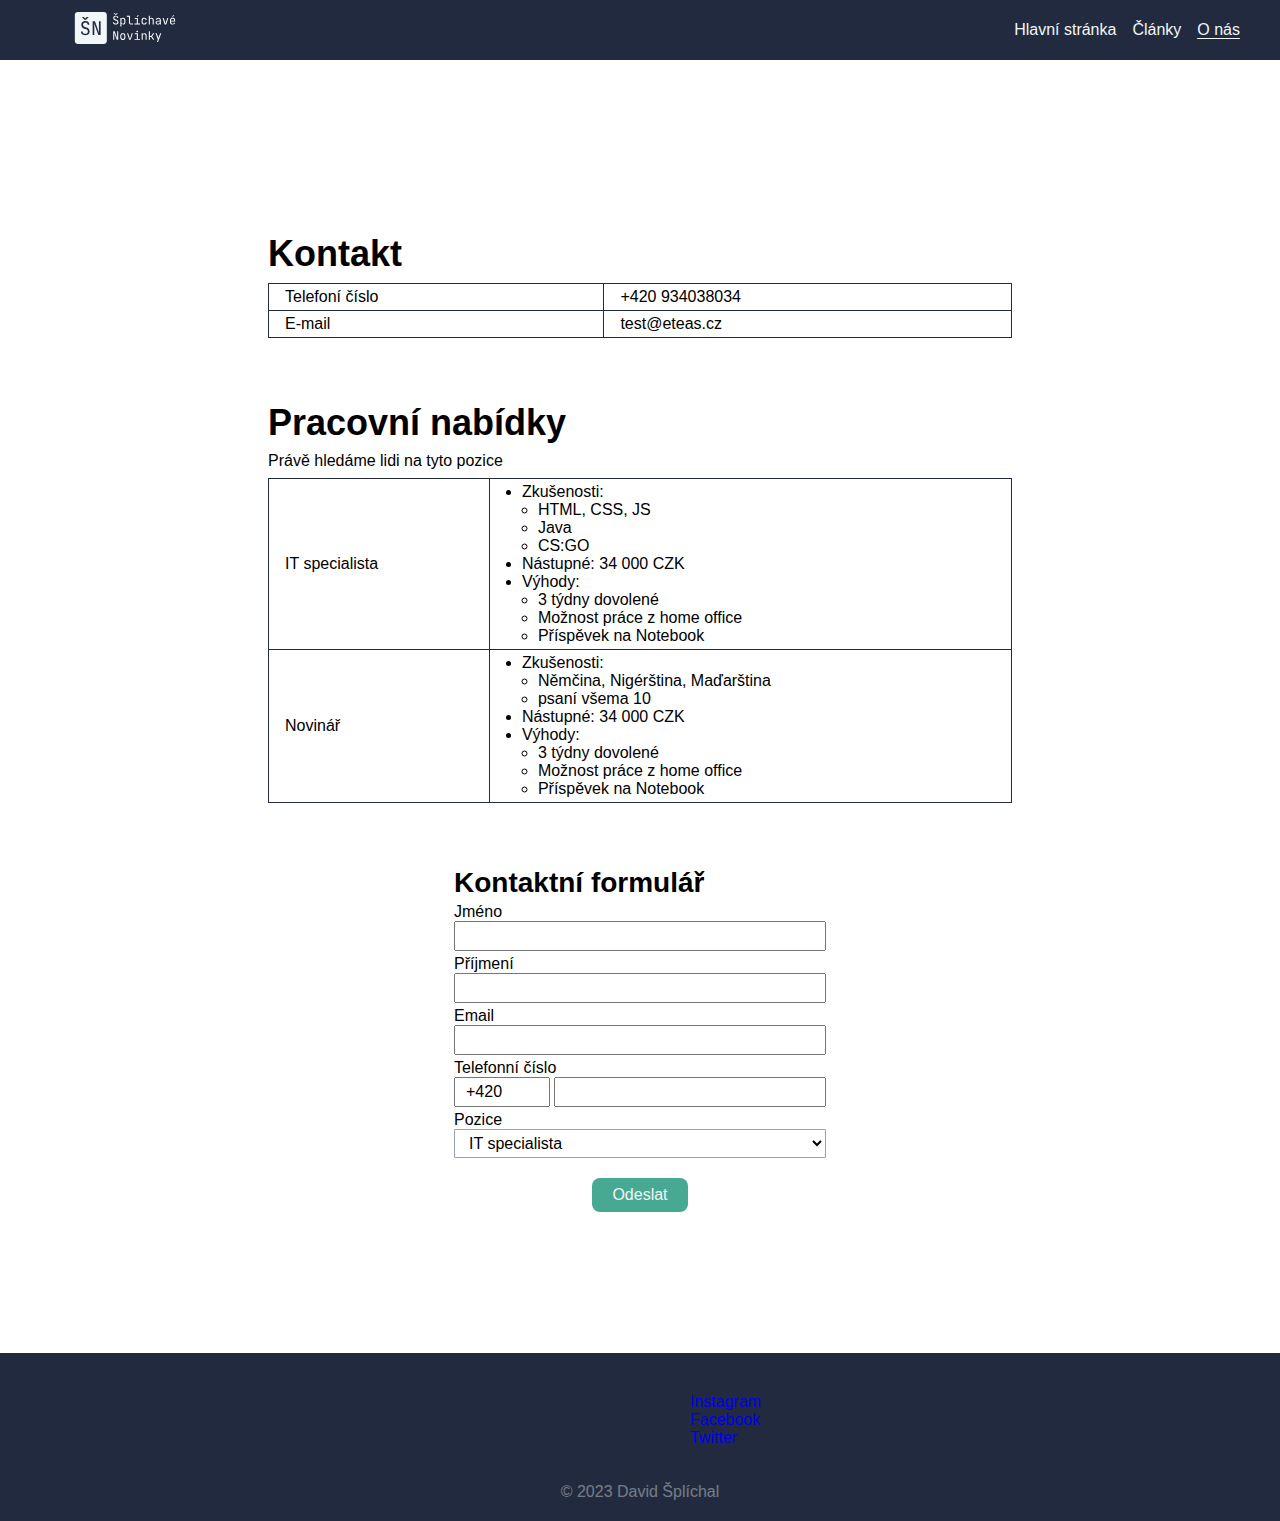
<file: o_nas.html>
<!DOCTYPE html>
<html lang="en">
<head>
    <meta charset="UTF-8">
    <title>O nás</title>

    <link rel="stylesheet" href="./styles/cssko.css">
</head>
<body>
<div style="width: 100%; display: flex; flex-flow: column;">
    <div class="menu"> 
        <div style="color: white;">
            <svg width="171" height="32" viewBox="0 0 171 54" fill="none" xmlns="http://www.w3.org/2000/svg">
                <path fill-rule="evenodd" clip-rule="evenodd"
                      d="M5 0C2.23859 0 0 2.23859 0 5V49C0 51.7614 2.23859 54 5 54H49C51.7614 54 54 51.7614 54 49V5C54 2.23859 51.7614 0 49 0H5ZM13.76 38.552C14.8693 39.064 16.192 39.32 17.728 39.32C19.1573 39.32 20.4053 39.0533 21.472 38.52C22.56 37.9867 23.4027 37.24 24 36.28C24.5973 35.32 24.896 34.2 24.896 32.92C24.896 31.3413 24.4693 29.9653 23.616 28.792C22.7627 27.6187 21.5573 26.7867 20 26.296L16.8 25.272C15.84 24.9733 15.104 24.472 14.592 23.768C14.08 23.064 13.824 22.232 13.824 21.272C13.824 20.2053 14.1653 19.3734 14.848 18.776C15.552 18.1786 16.5227 17.88 17.76 17.88C19.0187 17.88 19.9893 18.2107 20.672 18.872C21.376 19.512 21.728 20.408 21.728 21.56H24.608C24.5867 19.6613 23.9573 18.1467 22.72 17.016C21.4827 15.864 19.84 15.288 17.792 15.288C16.4053 15.288 15.2 15.5547 14.176 16.088C13.152 16.6 12.352 17.3253 11.776 18.264C11.2213 19.1813 10.944 20.2693 10.944 21.528C10.944 23.0853 11.3707 24.44 12.224 25.592C13.0987 26.744 14.336 27.5653 15.936 28.056L19.104 29.048C20.0427 29.3253 20.7573 29.816 21.248 30.52C21.76 31.224 22.016 32.0453 22.016 32.984C22.016 34.1573 21.632 35.0746 20.864 35.736C20.1173 36.3973 19.072 36.728 17.728 36.728C16.2987 36.728 15.1787 36.3867 14.368 35.704C13.5787 35.0214 13.184 34.0933 13.184 32.92H10.304C10.3253 34.2427 10.6347 35.384 11.232 36.344C11.8293 37.304 12.672 38.04 13.76 38.552ZM11.808 8.59998L16.288 13.08H18.944L23.392 8.59998H20.16L17.6 11.096L14.976 8.59998H11.808ZM30.0675 15.64V39H32.8515V25.88C32.8515 25.0906 32.8302 24.2693 32.7875 23.416C32.7662 22.5413 32.7342 21.72 32.6915 20.952C32.6488 20.1627 32.6062 19.512 32.5635 19L39.6675 39H43.5075V15.64H40.7235V28.76C40.7235 29.528 40.7342 30.3493 40.7555 31.224C40.782 31.7537 40.8085 32.271 40.835 32.776C40.8511 33.0846 40.8673 33.3886 40.8835 33.688C40.9475 34.456 41.0008 35.1067 41.0435 35.64L33.9075 15.64H30.0675Z"
                      fill="#F1F6F9"/>
                <path d="M69.08 21.2C68.12 21.2 67.2933 21.04 66.6 20.72C65.92 20.4 65.3933 19.94 65.02 19.34C64.6467 18.74 64.4533 18.0267 64.44 17.2H66.24C66.24 17.9333 66.4867 18.5133 66.98 18.94C67.4867 19.3667 68.1867 19.58 69.08 19.58C69.92 19.58 70.5733 19.3733 71.04 18.96C71.52 18.5467 71.76 17.9733 71.76 17.24C71.76 16.6533 71.6 16.14 71.28 15.7C70.9733 15.26 70.5267 14.9533 69.94 14.78L67.96 14.16C66.96 13.8533 66.1867 13.34 65.64 12.62C65.1067 11.9 64.84 11.0533 64.84 10.08C64.84 9.29333 65.0133 8.61333 65.36 8.04C65.72 7.45333 66.22 7 66.86 6.68C67.5 6.34667 68.2533 6.18 69.12 6.18C70.4 6.18 71.4267 6.54 72.2 7.26C72.9733 7.96667 73.3667 8.91333 73.38 10.1H71.58C71.58 9.38 71.36 8.82 70.92 8.42C70.4933 8.00667 69.8867 7.8 69.1 7.8C68.3267 7.8 67.72 7.98667 67.28 8.36C66.8533 8.73333 66.64 9.25333 66.64 9.92C66.64 10.52 66.8 11.04 67.12 11.48C67.44 11.92 67.9 12.2333 68.5 12.42L70.5 13.06C71.4733 13.3667 72.2267 13.8867 72.76 14.62C73.2933 15.3533 73.56 16.2133 73.56 17.2C73.56 18 73.3733 18.7 73 19.3C72.6267 19.9 72.1 20.3667 71.42 20.7C70.7533 21.0333 69.9733 21.2 69.08 21.2ZM68.18 4.8L65.38 2H67.36L69 3.56L70.6 2H72.62L69.84 4.8H68.18ZM76.8322 24.6V10H78.6322V12.1H78.9922L78.6322 12.52C78.6322 11.68 78.9055 11.02 79.4522 10.54C80.0122 10.0467 80.7455 9.8 81.6522 9.8C82.7589 9.8 83.6389 10.1667 84.2922 10.9C84.9589 11.62 85.2922 12.6133 85.2922 13.88V17.1C85.2922 17.94 85.1389 18.6667 84.8322 19.28C84.5389 19.8933 84.1189 20.3667 83.5722 20.7C83.0389 21.0333 82.3989 21.2 81.6522 21.2C80.7589 21.2 80.0322 20.9533 79.4722 20.46C78.9122 19.9667 78.6322 19.3067 78.6322 18.48L78.9922 18.9H78.5922L78.6322 21.4V24.6H76.8322ZM81.0522 19.64C81.8122 19.64 82.4055 19.4133 82.8322 18.96C83.2722 18.5067 83.4922 17.8533 83.4922 17V14C83.4922 13.1467 83.2722 12.4933 82.8322 12.04C82.4055 11.5867 81.8122 11.36 81.0522 11.36C80.3189 11.36 79.7322 11.5933 79.2922 12.06C78.8522 12.5267 78.6322 13.1733 78.6322 14V17C78.6322 17.8267 78.8522 18.4733 79.2922 18.94C79.7322 19.4067 80.3189 19.64 81.0522 19.64ZM94.4844 21C93.8444 21 93.2844 20.8733 92.8044 20.62C92.3244 20.3667 91.951 20.0067 91.6844 19.54C91.4177 19.0733 91.2844 18.5267 91.2844 17.9V8.04H87.5844V6.4H93.0844V17.9C93.0844 18.3533 93.211 18.7133 93.4644 18.98C93.7177 19.2333 94.0577 19.36 94.4844 19.36H97.9844V21H94.4844ZM100.677 21V19.36H104.577V11.64H101.177V10H106.377V19.36H110.077V21H100.677ZM104.117 8.1L106.237 5.3H108.177L105.957 8.1H104.117ZM117.049 21.2C116.169 21.2 115.395 21.0333 114.729 20.7C114.075 20.3667 113.569 19.8867 113.209 19.26C112.849 18.62 112.669 17.8667 112.669 17V14C112.669 13.12 112.849 12.3667 113.209 11.74C113.569 11.1133 114.075 10.6333 114.729 10.3C115.395 9.96667 116.169 9.8 117.049 9.8C118.315 9.8 119.335 10.14 120.109 10.82C120.882 11.5 121.289 12.4267 121.329 13.6H119.529C119.489 12.8933 119.249 12.3533 118.809 11.98C118.382 11.5933 117.795 11.4 117.049 11.4C116.262 11.4 115.635 11.6267 115.169 12.08C114.702 12.52 114.469 13.1533 114.469 13.98V17C114.469 17.8267 114.702 18.4667 115.169 18.92C115.635 19.3733 116.262 19.6 117.049 19.6C117.795 19.6 118.382 19.4067 118.809 19.02C119.249 18.6333 119.489 18.0933 119.529 17.4H121.329C121.289 18.5733 120.882 19.5 120.109 20.18C119.335 20.86 118.315 21.2 117.049 21.2ZM124.801 21V6.4H126.601V10V12.1H126.981L126.601 12.52C126.601 11.6533 126.861 10.9867 127.381 10.52C127.901 10.04 128.621 9.8 129.541 9.8C130.648 9.8 131.528 10.14 132.181 10.82C132.834 11.5 133.161 12.4267 133.161 13.6V21H131.361V13.8C131.361 13.0133 131.148 12.4067 130.721 11.98C130.308 11.54 129.741 11.32 129.021 11.32C128.274 11.32 127.681 11.5533 127.241 12.02C126.814 12.4867 126.601 13.1467 126.601 14V21H124.801ZM139.993 21.2C138.833 21.2 137.92 20.9067 137.253 20.32C136.586 19.72 136.253 18.9133 136.253 17.9C136.253 16.8733 136.586 16.0667 137.253 15.48C137.92 14.8933 138.82 14.6 139.953 14.6H143.353V13.5C143.353 12.82 143.146 12.3 142.733 11.94C142.333 11.5667 141.76 11.38 141.013 11.38C140.36 11.38 139.813 11.52 139.373 11.8C138.933 12.0667 138.68 12.4333 138.613 12.9H136.813C136.933 11.9533 137.38 11.2 138.153 10.64C138.926 10.08 139.893 9.8 141.053 9.8C142.32 9.8 143.32 10.1267 144.053 10.78C144.786 11.4333 145.153 12.32 145.153 13.44V21H143.393V18.9H143.093L143.393 18.6C143.393 19.4 143.08 20.0333 142.453 20.5C141.84 20.9667 141.02 21.2 139.993 21.2ZM140.433 19.78C141.286 19.78 141.986 19.5667 142.533 19.14C143.08 18.7133 143.353 18.1667 143.353 17.5V15.94H139.993C139.393 15.94 138.92 16.1067 138.573 16.44C138.226 16.7733 138.053 17.2267 138.053 17.8C138.053 18.4133 138.26 18.9 138.673 19.26C139.1 19.6067 139.686 19.78 140.433 19.78ZM151.725 21L148.045 10H149.885L152.325 17.4C152.472 17.84 152.605 18.2667 152.725 18.68C152.845 19.08 152.932 19.3933 152.985 19.62C153.052 19.3933 153.145 19.08 153.265 18.68C153.385 18.2667 153.512 17.84 153.645 17.4L156.025 10H157.845L154.165 21H151.725ZM164.938 21.2C164.071 21.2 163.311 21.0267 162.658 20.68C162.018 20.3333 161.518 19.8467 161.158 19.22C160.811 18.58 160.638 17.84 160.638 17V14C160.638 13.1467 160.811 12.4067 161.158 11.78C161.518 11.1533 162.018 10.6667 162.658 10.32C163.311 9.97333 164.071 9.8 164.938 9.8C165.804 9.8 166.558 9.97333 167.198 10.32C167.851 10.6667 168.351 11.1533 168.698 11.78C169.058 12.4067 169.238 13.1467 169.238 14V15.94H162.398V17C162.398 17.8667 162.618 18.5333 163.058 19C163.498 19.4533 164.124 19.68 164.938 19.68C165.631 19.68 166.191 19.56 166.618 19.32C167.044 19.0667 167.304 18.6933 167.398 18.2H169.198C169.078 19.12 168.624 19.8533 167.838 20.4C167.064 20.9333 166.098 21.2 164.938 21.2ZM167.478 14.74V14C167.478 13.1333 167.258 12.4667 166.818 12C166.391 11.5333 165.764 11.3 164.938 11.3C164.124 11.3 163.498 11.5333 163.058 12C162.618 12.4667 162.398 13.1333 162.398 14V14.58H167.618L167.478 14.74ZM163.778 8.1L165.898 5.3H167.838L165.618 8.1H163.778ZM64.8 47V32.4H67.2L71.66 44.9C71.6333 44.5667 71.6 44.16 71.56 43.68C71.5333 43.1867 71.5067 42.6733 71.48 42.14C71.4667 41.5933 71.46 41.08 71.46 40.6V32.4H73.2V47H70.8L66.36 34.5C66.3867 34.82 66.4133 35.2267 66.44 35.72C66.4667 36.2 66.4867 36.7133 66.5 37.26C66.5267 37.7933 66.54 38.3067 66.54 38.8V47H64.8ZM80.9922 47.16C80.1122 47.16 79.3522 46.9933 78.7122 46.66C78.0722 46.3267 77.5722 45.8467 77.2122 45.22C76.8655 44.58 76.6922 43.8267 76.6922 42.96V40.04C76.6922 39.16 76.8655 38.4067 77.2122 37.78C77.5722 37.1533 78.0722 36.6733 78.7122 36.34C79.3522 36.0067 80.1122 35.84 80.9922 35.84C81.8722 35.84 82.6322 36.0067 83.2722 36.34C83.9122 36.6733 84.4055 37.1533 84.7522 37.78C85.1122 38.4067 85.2922 39.1533 85.2922 40.02V42.96C85.2922 43.8267 85.1122 44.58 84.7522 45.22C84.4055 45.8467 83.9122 46.3267 83.2722 46.66C82.6322 46.9933 81.8722 47.16 80.9922 47.16ZM80.9922 45.56C81.7789 45.56 82.3922 45.34 82.8322 44.9C83.2722 44.46 83.4922 43.8133 83.4922 42.96V40.04C83.4922 39.1867 83.2722 38.54 82.8322 38.1C82.3922 37.66 81.7789 37.44 80.9922 37.44C80.2189 37.44 79.6055 37.66 79.1522 38.1C78.7122 38.54 78.4922 39.1867 78.4922 40.04V42.96C78.4922 43.8133 78.7122 44.46 79.1522 44.9C79.6055 45.34 80.2189 45.56 80.9922 45.56ZM91.7644 47L88.0844 36H89.9244L92.3644 43.4C92.511 43.84 92.6444 44.2667 92.7644 44.68C92.8844 45.08 92.971 45.3933 93.0244 45.62C93.091 45.3933 93.1844 45.08 93.3044 44.68C93.4244 44.2667 93.551 43.84 93.6844 43.4L96.0644 36H97.8844L94.2044 47H91.7644ZM100.677 47V45.36H104.577V37.64H101.177V36H106.377V45.36H110.077V47H100.677ZM105.277 34.02C104.837 34.02 104.49 33.9067 104.237 33.68C103.983 33.4533 103.857 33.1467 103.857 32.76C103.857 32.36 103.983 32.0467 104.237 31.82C104.49 31.58 104.837 31.46 105.277 31.46C105.717 31.46 106.063 31.58 106.317 31.82C106.57 32.0467 106.697 32.36 106.697 32.76C106.697 33.1467 106.57 33.4533 106.317 33.68C106.063 33.9067 105.717 34.02 105.277 34.02ZM112.809 47V36H114.609V38.1H114.989L114.609 38.52C114.609 37.6533 114.869 36.9867 115.389 36.52C115.909 36.04 116.629 35.8 117.549 35.8C118.655 35.8 119.535 36.14 120.189 36.82C120.842 37.5 121.169 38.4267 121.169 39.6V47H119.369V39.8C119.369 39.0133 119.155 38.4133 118.729 38C118.315 37.5733 117.749 37.36 117.029 37.36C116.282 37.36 115.689 37.5867 115.249 38.04C114.822 38.4933 114.609 39.1467 114.609 40V47H112.809ZM124.861 47V32.4H126.661V40.54H128.781L131.981 36H134.041L130.341 41.24L134.101 47H132.001L128.801 42.1H126.661V47H124.861ZM138.513 50.6L140.133 46.32L136.053 36H138.053L140.613 42.8C140.706 43.0267 140.793 43.3 140.873 43.62C140.953 43.9267 141.02 44.1867 141.073 44.4C141.126 44.1867 141.193 43.9267 141.273 43.62C141.353 43.3 141.433 43.0267 141.513 42.8L143.913 36H145.853L140.433 50.6H138.513Z"
                      fill="white"/>
            </svg>
        </div>
        <div class="hlavninabydka">
            <button onclick="openCloseWindow()">
                <svg xmlns="http://www.w3.org/2000/svg" width="24" height="24" viewBox="0 0 24 24" fill="none"
                     stroke="currentColor" stroke-width="2" stroke-linecap="round" stroke-linejoin="round"
                     class="feather feather-menu">
                    <line x1="3" y1="12" x2="21" y2="12"></line>
                    <line x1="3" y1="6" x2="21" y2="6"></line>
                    <line x1="3" y1="18" x2="21" y2="18"></line>
                </svg>
            </button>

        </div>
        <div>
            <ul class="menulist" id="menu">
                <li><a href="./index.html">Hlavní stránka</a></li>
                <li><a class="" href="./clanky.html">Články</a></li>
                <li class="about">
                    <a class="active" href="./o_nas.html">O nás</a>
                </li>
            </ul>
        </div>
    </div> 

    
    <div class="clanky over" style="gap: 2rem; align-self: center; margin-bottom: 2rem">
        <div class="main window" style="grid-template-columns: repeat(1, 1fr); min-height: 80%; ">
            <div style="display: flex; flex-flow: column; gap: 4rem">
                <div style="display: flex; flex-flow: column; gap: 8px; width: 100%;" id="o_nas">
                    
                </div>
                <div style="display: flex; flex-flow: column; gap: 8px; width: 100%;" id="kontakt">
                    <h1 style="font-size: 2.25rem;">Kontakt</h1>
                    <div>
                        <table>
                            <tr>
                                <td>Telefoní číslo</td>
                                <td>+420 934038034</td>
                            </tr>
                            <tr>
                                <td>E-mail</td>
                                <td>test@eteas.cz</td>
                            </tr>
                        </table>
                    </div>
                </div>
                <div style="display: flex; flex-flow: column; gap: 8px; width: 100%;" id="pracovninabidky">
                    <h1 style="font-size: 2.25rem;">Pracovní nabídky</h1>
                    <p>Právě hledáme lidi na tyto pozice</p>
                    <div>
                        <table>
                            <tr>
                                <td>IT specialista</td>
                                <td>
                                    <ul style="margin-left: 1rem">
                                        <li>Zkušenosti:
                                            <ul style="margin-left: 1rem">
                                                <li>HTML, CSS, JS</li>
                                                <li>Java</li>
                                                <li>CS:GO</li>
                                            </ul>
                                        </li>
                                        <li>Nástupné: 34 000 CZK</li>
                                        <li>Výhody:
                                            <ul style="margin-left: 1rem">
                                                <li>3 týdny dovolené</li>
                                                <li>Možnost práce z home office</li>
                                                <li>Příspěvek na Notebook</li>
                                            </ul>
                                        </li>
                                    </ul>
                                </td>
                            </tr>
                            <tr>
                                <td>Novinář</td>
                                <td>
                                    <ul style="margin-left: 1rem">
                                        <li>Zkušenosti:
                                            <ul style="margin-left: 1rem">
                                                <li>Němčina, Nigérština, Maďarština</li>
                                                <li>psaní všema 10</li>
                                            </ul>
                                        </li>
                                        <li>Nástupné: 34 000 CZK</li>
                                        <li>Výhody:
                                            <ul style="margin-left: 1rem">
                                                <li>3 týdny dovolené</li>
                                                <li>Možnost práce z home office</li>
                                                <li>Příspěvek na Notebook</li>
                                            </ul>
                                        </li>
                                    </ul>
                                </td>
                            </tr>
                        </table>
                        <div style="display: flex; width: 100%; justify-content: center; margin-top: 4rem">
                            <div class="contactForm">
                                <h2 style="font-size: 1.75rem; margin-bottom: 0.25rem">Kontaktní formulář</h2>
                                <form action="" style="display: flex; flex-flow: column; gap: 4px;" id="form">
                                    <div style="display: flex; justify-content: space-between; gap: 4px; flex-flow: row wrap;">
                                        <div class="form_input_wrap">
                                            <label for="form_name">Jméno</label>
                                            <input type="text" name="form_name" id="form_name">
                                        </div>
                                        <div class="form_input_wrap">
                                            <label for="form_lastname">Příjmení</label>
                                            <input type="text" name="form_lastname" id="form_lastname">
                                        </div>
                                    </div>
                                    <div class="form_input_wrap">
                                        <label for="form_email">Email</label>
                                        <input type="email" name="form_email" id="form_email">
                                    </div>
                                    <div class="form_input_wrap">
                                        <label for="form_telephone">Telefonní číslo</label>
                                        <div style="display: flex; gap: 4px">
                                            <input min="2" type="text" name="form_pre_telephone" id="form_pre_telephone"
                                                   placeholder="+420" value="+420" style="width: 6rem"
                                                   list="form_telephone_pre" autocomplete="false">
                                            <datalist id="form_telephone_pre">
                                                <option value="+93">(AF) +93</option>
                                                <option value="+358">(AX) +358</option>
                                                <option value="+355">(AL) +355</option>
                                                <option value="+213">(DZ) +213</option>
                                                <option value="+1684">(AS) +1684</option>
                                                <option value="+376">(AD) +376</option>
                                                <option value="+244">(AO) +244</option>
                                                <option value="+1264">(AI) +1264</option>
                                                <option value="+672">(AQ) +672</option>
                                                <option value="+1268">(AG) +1268</option>
                                                <option value="+54">(AR) +54</option>
                                                <option value="+374">(AM) +374</option>
                                                <option value="+297">(AW) +297</option>
                                                <option value="+61">(AU) +61</option>
                                                <option value="+43">(AT) +43</option>
                                                <option value="+994">(AZ) +994</option>
                                                <option value="+1242">(BS) +1242</option>
                                                <option value="+973">(BH) +973</option>
                                                <option value="+880">(BD) +880</option>
                                                <option value="+1246">(BB) +1246</option>
                                                <option value="+375">(BY) +375</option>
                                                <option value="+32">(BE) +32</option>
                                                <option value="+501">(BZ) +501</option>
                                                <option value="+229">(BJ) +229</option>
                                                <option value="+1441">(BM) +1441</option>
                                                <option value="+975">(BT) +975</option>
                                                <option value="+591">(BO) +591</option>
                                                <option value="+387">(BA) +387</option>
                                                <option value="+267">(BW) +267</option>
                                                <option value="+55">(BR) +55</option>
                                                <option value="+246">(IO) +246</option>
                                                <option value="+673">(BN) +673</option>
                                                <option value="+359">(BG) +359</option>
                                                <option value="+226">(BF) +226</option>
                                                <option value="+257">(BI) +257</option>
                                                <option value="+855">(KH) +855</option>
                                                <option value="+237">(CM) +237</option>
                                                <option value="+1">(CA) +1</option>
                                                <option value="+238">(CV) +238</option>
                                                <option value="+ 345">(KY) + 345</option>
                                                <option value="+236">(CF) +236</option>
                                                <option value="+235">(TD) +235</option>
                                                <option value="+56">(CL) +56</option>
                                                <option value="+86">(CN) +86</option>
                                                <option value="+61">(CX) +61</option>
                                                <option value="+61">(CC) +61</option>
                                                <option value="+57">(CO) +57</option>
                                                <option value="+269">(KM) +269</option>
                                                <option value="+242">(CG) +242</option>
                                                <option value="+243">(CD) +243</option>
                                                <option value="+682">(CK) +682</option>
                                                <option value="+506">(CR) +506</option>
                                                <option value="+225">(CI) +225</option>
                                                <option value="+385">(HR) +385</option>
                                                <option value="+53">(CU) +53</option>
                                                <option value="+357">(CY) +357</option>
                                                <option value="+420">(CZ) +420</option>
                                                <option value="+45">(DK) +45</option>
                                                <option value="+253">(DJ) +253</option>
                                                <option value="+1767">(DM) +1767</option>
                                                <option value="+1849">(DO) +1849</option>
                                                <option value="+593">(EC) +593</option>
                                                <option value="+20">(EG) +20</option>
                                                <option value="+503">(SV) +503</option>
                                                <option value="+240">(GQ) +240</option>
                                                <option value="+291">(ER) +291</option>
                                                <option value="+372">(EE) +372</option>
                                                <option value="+251">(ET) +251</option>
                                                <option value="+500">(FK) +500</option>
                                                <option value="+298">(FO) +298</option>
                                                <option value="+679">(FJ) +679</option>
                                                <option value="+358">(FI) +358</option>
                                                <option value="+33">(FR) +33</option>
                                                <option value="+594">(GF) +594</option>
                                                <option value="+689">(PF) +689</option>
                                                <option value="+241">(GA) +241</option>
                                                <option value="+220">(GM) +220</option>
                                                <option value="+995">(GE) +995</option>
                                                <option value="+49">(DE) +49</option>
                                                <option value="+233">(GH) +233</option>
                                                <option value="+350">(GI) +350</option>
                                                <option value="+30">(GR) +30</option>
                                                <option value="+299">(GL) +299</option>
                                                <option value="+1473">(GD) +1473</option>
                                                <option value="+590">(GP) +590</option>
                                                <option value="+1671">(GU) +1671</option>
                                                <option value="+502">(GT) +502</option>
                                                <option value="+44">(GG) +44</option>
                                                <option value="+224">(GN) +224</option>
                                                <option value="+245">(GW) +245</option>
                                                <option value="+595">(GY) +595</option>
                                                <option value="+509">(HT) +509</option>
                                                <option value="+379">(VA) +379</option>
                                                <option value="+504">(HN) +504</option>
                                                <option value="+852">(HK) +852</option>
                                                <option value="+36">(HU) +36</option>
                                                <option value="+354">(IS) +354</option>
                                                <option value="+91">(IN) +91</option>
                                                <option value="+62">(ID) +62</option>
                                                <option value="+98">(IR) +98</option>
                                                <option value="+964">(IQ) +964</option>
                                                <option value="+353">(IE) +353</option>
                                                <option value="+44">(IM) +44</option>
                                                <option value="+972">(IL) +972</option>
                                                <option value="+39">(IT) +39</option>
                                                <option value="+1876">(JM) +1876</option>
                                                <option value="+81">(JP) +81</option>
                                                <option value="+44">(JE) +44</option>
                                                <option value="+962">(JO) +962</option>
                                                <option value="+77">(KZ) +77</option>
                                                <option value="+254">(KE) +254</option>
                                                <option value="+686">(KI) +686</option>
                                                <option value="+850">(KP) +850</option>
                                                <option value="+82">(KR) +82</option>
                                                <option value="+965">(KW) +965</option>
                                                <option value="+996">(KG) +996</option>
                                                <option value="+856">(LA) +856</option>
                                                <option value="+371">(LV) +371</option>
                                                <option value="+961">(LB) +961</option>
                                                <option value="+266">(LS) +266</option>
                                                <option value="+231">(LR) +231</option>
                                                <option value="+218">(LY) +218</option>
                                                <option value="+423">(LI) +423</option>
                                                <option value="+370">(LT) +370</option>
                                                <option value="+352">(LU) +352</option>
                                                <option value="+853">(MO) +853</option>
                                                <option value="+389">(MK) +389</option>
                                                <option value="+261">(MG) +261</option>
                                                <option value="+265">(MW) +265</option>
                                                <option value="+60">(MY) +60</option>
                                                <option value="+960">(MV) +960</option>
                                                <option value="+223">(ML) +223</option>
                                                <option value="+356">(MT) +356</option>
                                                <option value="+692">(MH) +692</option>
                                                <option value="+596">(MQ) +596</option>
                                                <option value="+222">(MR) +222</option>
                                                <option value="+230">(MU) +230</option>
                                                <option value="+262">(YT) +262</option>
                                                <option value="+52">(MX) +52</option>
                                                <option value="+691">(FM) +691</option>
                                                <option value="+373">(MD) +373</option>
                                                <option value="+377">(MC) +377</option>
                                                <option value="+976">(MN) +976</option>
                                                <option value="+382">(ME) +382</option>
                                                <option value="+1664">(MS) +1664</option>
                                                <option value="+212">(MA) +212</option>
                                                <option value="+258">(MZ) +258</option>
                                                <option value="+95">(MM) +95</option>
                                                <option value="+264">(NA) +264</option>
                                                <option value="+674">(NR) +674</option>
                                                <option value="+977">(NP) +977</option>
                                                <option value="+31">(NL) +31</option>
                                                <option value="+599">(AN) +599</option>
                                                <option value="+687">(NC) +687</option>
                                                <option value="+64">(NZ) +64</option>
                                                <option value="+505">(NI) +505</option>
                                                <option value="+227">(NE) +227</option>
                                                <option value="+234">(NG) +234</option>
                                                <option value="+683">(NU) +683</option>
                                                <option value="+672">(NF) +672</option>
                                                <option value="+1670">(MP) +1670</option>
                                                <option value="+47">(NO) +47</option>
                                                <option value="+968">(OM) +968</option>
                                                <option value="+92">(PK) +92</option>
                                                <option value="+680">(PW) +680</option>
                                                <option value="+970">(PS) +970</option>
                                                <option value="+507">(PA) +507</option>
                                                <option value="+675">(PG) +675</option>
                                                <option value="+595">(PY) +595</option>
                                                <option value="+51">(PE) +51</option>
                                                <option value="+63">(PH) +63</option>
                                                <option value="+872">(PN) +872</option>
                                                <option value="+48">(PL) +48</option>
                                                <option value="+351">(PT) +351</option>
                                                <option value="+1939">(PR) +1939</option>
                                                <option value="+974">(QA) +974</option>
                                                <option value="+40">(RO) +40</option>
                                                <option value="+7">(RU) +7</option>
                                                <option value="+250">(RW) +250</option>
                                                <option value="+262">(RE) +262</option>
                                                <option value="+590">(BL) +590</option>
                                                <option value="+290">(SH) +290</option>
                                                <option value="+1869">(KN) +1869</option>
                                                <option value="+1758">(LC) +1758</option>
                                                <option value="+590">(MF) +590</option>
                                                <option value="+508">(PM) +508</option>
                                                <option value="+1784">(VC) +1784</option>
                                                <option value="+685">(WS) +685</option>
                                                <option value="+378">(SM) +378</option>
                                                <option value="+239">(ST) +239</option>
                                                <option value="+966">(SA) +966</option>
                                                <option value="+221">(SN) +221</option>
                                                <option value="+381">(RS) +381</option>
                                                <option value="+248">(SC) +248</option>
                                                <option value="+232">(SL) +232</option>
                                                <option value="+65">(SG) +65</option>
                                                <option value="+421">(SK) +421</option>
                                                <option value="+386">(SI) +386</option>
                                                <option value="+677">(SB) +677</option>
                                                <option value="+252">(SO) +252</option>
                                                <option value="+27">(ZA) +27</option>
                                                <option value="+211">(SS) +211</option>
                                                <option value="+500">(GS) +500</option>
                                                <option value="+34">(ES) +34</option>
                                                <option value="+94">(LK) +94</option>
                                                <option value="+249">(SD) +249</option>
                                                <option value="+597">(SR) +597</option>
                                                <option value="+47">(SJ) +47</option>
                                                <option value="+268">(SZ) +268</option>
                                                <option value="+46">(SE) +46</option>
                                                <option value="+41">(CH) +41</option>
                                                <option value="+963">(SY) +963</option>
                                                <option value="+886">(TW) +886</option>
                                                <option value="+992">(TJ) +992</option>
                                                <option value="+255">(TZ) +255</option>
                                                <option value="+66">(TH) +66</option>
                                                <option value="+670">(TL) +670</option>
                                                <option value="+228">(TG) +228</option>
                                                <option value="+690">(TK) +690</option>
                                                <option value="+676">(TO) +676</option>
                                                <option value="+1868">(TT) +1868</option>
                                                <option value="+216">(TN) +216</option>
                                                <option value="+90">(TR) +90</option>
                                                <option value="+993">(TM) +993</option>
                                                <option value="+1649">(TC) +1649</option>
                                                <option value="+688">(TV) +688</option>
                                                <option value="+256">(UG) +256</option>
                                                <option value="+380">(UA) +380</option>
                                                <option value="+971">(AE) +971</option>
                                                <option value="+44">(GB) +44</option>
                                                <option value="+1">(US) +1</option>
                                                <option value="+598">(UY) +598</option>
                                                <option value="+998">(UZ) +998</option>
                                                <option value="+678">(VU) +678</option>
                                                <option value="+58">(VE) +58</option>
                                                <option value="+84">(VN) +84</option>
                                                <option value="+1284">(VG) +1284</option>
                                                <option value="+1340">(VI) +1340</option>
                                                <option value="+681">(WF) +681</option>
                                                <option value="+967">(YE) +967</option>
                                                <option value="+260">(ZM) +260</option>
                                                <option value="+263">(ZW) +263</option>
                                            </datalist>
                                            <input type="tel" name="form_telephone" id="form_telephone"
                                                   style="width: 100%">
                                        </div>
                                    </div>
                                    <div class="form_input_wrap">
                                        <label for="form_work">Pozice</label>
                                        <select name="form_work" id="form_work">
                                            <option value="itSpecialist">IT specialista</option>
                                            <option value="copywriter">Novinář</option>
                                        </select>
                                    </div>


                                    <div style="display: flex; justify-content: center; margin-top: 1rem">
                                        <button type="submit" class="button_sub">Odeslat</button>
                                    </div>
                                </form>
                            </div>
                        </div>

                    </div>
                </div>
            </div>

        </div>
    </div>

    <div class="konec"> 
        <div class="konec content">
            <div class="cont">

            </div>
            <div class="cont">
                <ul>
                    <li> <a href="https://www.instagram.com/barackobama/" target="_blank">Instagram</a></li>
                    <li> <a href="https://www.facebook.com/barackobama/" target="_blank">Facebook</a></li>
                    <li> <a href="https://twitter.com/barackobama/" target="_blank">Twitter</a></li>
                </ul>
            </div>
        </div>
        <span style="opacity: 0.4; margin-top: 1rem">
            &copy; 2023 David Šplíchal
        </span>
    </div> 
</div>
</body>

<script src="./scripts/logicOpenCloseWindows.js"></script>
</html>
</file>
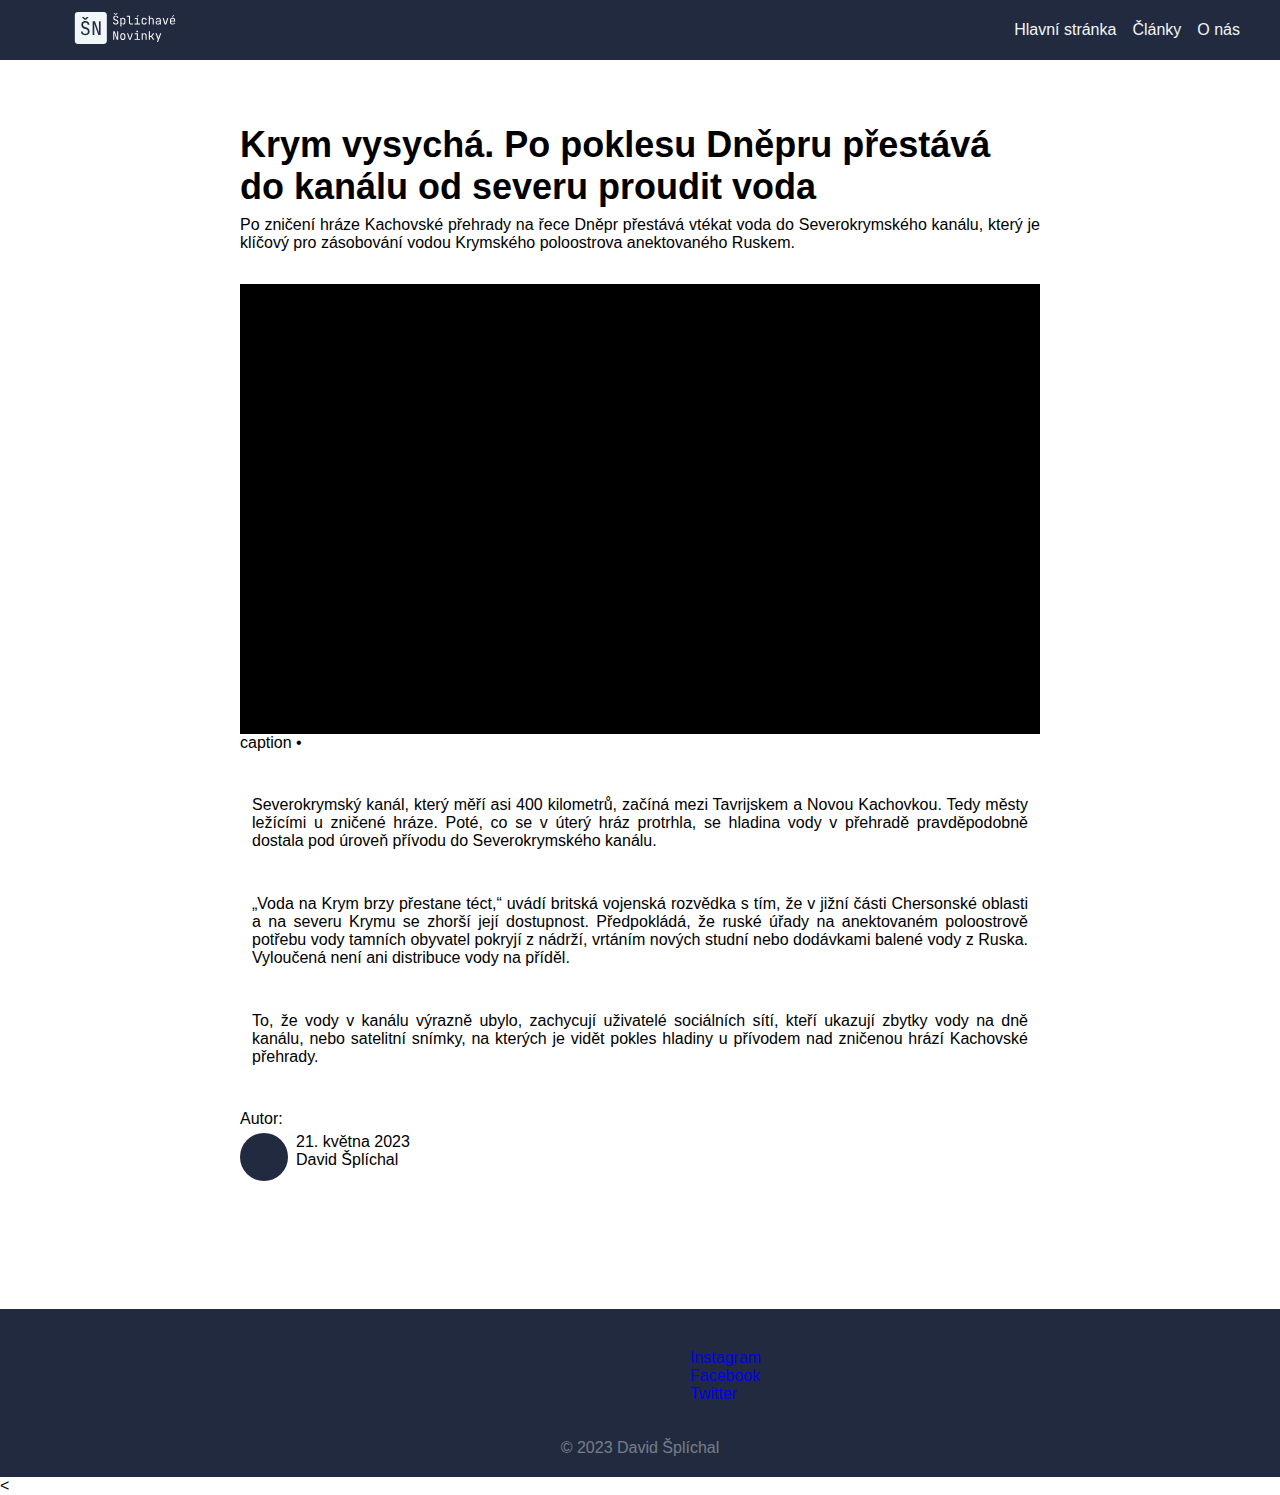
<file: clanky/clanek copy 2.html>
<!DOCTYPE html>
<html lang="en">
<head>
    <meta charset="UTF-8">
    <title>Clanek X</title>

    <link rel="stylesheet" href="./../styles/cssko.css">
</head>
<body>
<div style="width: 100%; display: flex; flex-flow: column;">
    <div class="menu"> 
        <div style="color: white;">
            <svg width="171" height="32" viewBox="0 0 171 54" fill="none" xmlns="http://www.w3.org/2000/svg">
                <path fill-rule="evenodd" clip-rule="evenodd"
                      d="M5 0C2.23859 0 0 2.23859 0 5V49C0 51.7614 2.23859 54 5 54H49C51.7614 54 54 51.7614 54 49V5C54 2.23859 51.7614 0 49 0H5ZM13.76 38.552C14.8693 39.064 16.192 39.32 17.728 39.32C19.1573 39.32 20.4053 39.0533 21.472 38.52C22.56 37.9867 23.4027 37.24 24 36.28C24.5973 35.32 24.896 34.2 24.896 32.92C24.896 31.3413 24.4693 29.9653 23.616 28.792C22.7627 27.6187 21.5573 26.7867 20 26.296L16.8 25.272C15.84 24.9733 15.104 24.472 14.592 23.768C14.08 23.064 13.824 22.232 13.824 21.272C13.824 20.2053 14.1653 19.3734 14.848 18.776C15.552 18.1786 16.5227 17.88 17.76 17.88C19.0187 17.88 19.9893 18.2107 20.672 18.872C21.376 19.512 21.728 20.408 21.728 21.56H24.608C24.5867 19.6613 23.9573 18.1467 22.72 17.016C21.4827 15.864 19.84 15.288 17.792 15.288C16.4053 15.288 15.2 15.5547 14.176 16.088C13.152 16.6 12.352 17.3253 11.776 18.264C11.2213 19.1813 10.944 20.2693 10.944 21.528C10.944 23.0853 11.3707 24.44 12.224 25.592C13.0987 26.744 14.336 27.5653 15.936 28.056L19.104 29.048C20.0427 29.3253 20.7573 29.816 21.248 30.52C21.76 31.224 22.016 32.0453 22.016 32.984C22.016 34.1573 21.632 35.0746 20.864 35.736C20.1173 36.3973 19.072 36.728 17.728 36.728C16.2987 36.728 15.1787 36.3867 14.368 35.704C13.5787 35.0214 13.184 34.0933 13.184 32.92H10.304C10.3253 34.2427 10.6347 35.384 11.232 36.344C11.8293 37.304 12.672 38.04 13.76 38.552ZM11.808 8.59998L16.288 13.08H18.944L23.392 8.59998H20.16L17.6 11.096L14.976 8.59998H11.808ZM30.0675 15.64V39H32.8515V25.88C32.8515 25.0906 32.8302 24.2693 32.7875 23.416C32.7662 22.5413 32.7342 21.72 32.6915 20.952C32.6488 20.1627 32.6062 19.512 32.5635 19L39.6675 39H43.5075V15.64H40.7235V28.76C40.7235 29.528 40.7342 30.3493 40.7555 31.224C40.782 31.7537 40.8085 32.271 40.835 32.776C40.8511 33.0846 40.8673 33.3886 40.8835 33.688C40.9475 34.456 41.0008 35.1067 41.0435 35.64L33.9075 15.64H30.0675Z"
                      fill="#F1F6F9"/>
                <path d="M69.08 21.2C68.12 21.2 67.2933 21.04 66.6 20.72C65.92 20.4 65.3933 19.94 65.02 19.34C64.6467 18.74 64.4533 18.0267 64.44 17.2H66.24C66.24 17.9333 66.4867 18.5133 66.98 18.94C67.4867 19.3667 68.1867 19.58 69.08 19.58C69.92 19.58 70.5733 19.3733 71.04 18.96C71.52 18.5467 71.76 17.9733 71.76 17.24C71.76 16.6533 71.6 16.14 71.28 15.7C70.9733 15.26 70.5267 14.9533 69.94 14.78L67.96 14.16C66.96 13.8533 66.1867 13.34 65.64 12.62C65.1067 11.9 64.84 11.0533 64.84 10.08C64.84 9.29333 65.0133 8.61333 65.36 8.04C65.72 7.45333 66.22 7 66.86 6.68C67.5 6.34667 68.2533 6.18 69.12 6.18C70.4 6.18 71.4267 6.54 72.2 7.26C72.9733 7.96667 73.3667 8.91333 73.38 10.1H71.58C71.58 9.38 71.36 8.82 70.92 8.42C70.4933 8.00667 69.8867 7.8 69.1 7.8C68.3267 7.8 67.72 7.98667 67.28 8.36C66.8533 8.73333 66.64 9.25333 66.64 9.92C66.64 10.52 66.8 11.04 67.12 11.48C67.44 11.92 67.9 12.2333 68.5 12.42L70.5 13.06C71.4733 13.3667 72.2267 13.8867 72.76 14.62C73.2933 15.3533 73.56 16.2133 73.56 17.2C73.56 18 73.3733 18.7 73 19.3C72.6267 19.9 72.1 20.3667 71.42 20.7C70.7533 21.0333 69.9733 21.2 69.08 21.2ZM68.18 4.8L65.38 2H67.36L69 3.56L70.6 2H72.62L69.84 4.8H68.18ZM76.8322 24.6V10H78.6322V12.1H78.9922L78.6322 12.52C78.6322 11.68 78.9055 11.02 79.4522 10.54C80.0122 10.0467 80.7455 9.8 81.6522 9.8C82.7589 9.8 83.6389 10.1667 84.2922 10.9C84.9589 11.62 85.2922 12.6133 85.2922 13.88V17.1C85.2922 17.94 85.1389 18.6667 84.8322 19.28C84.5389 19.8933 84.1189 20.3667 83.5722 20.7C83.0389 21.0333 82.3989 21.2 81.6522 21.2C80.7589 21.2 80.0322 20.9533 79.4722 20.46C78.9122 19.9667 78.6322 19.3067 78.6322 18.48L78.9922 18.9H78.5922L78.6322 21.4V24.6H76.8322ZM81.0522 19.64C81.8122 19.64 82.4055 19.4133 82.8322 18.96C83.2722 18.5067 83.4922 17.8533 83.4922 17V14C83.4922 13.1467 83.2722 12.4933 82.8322 12.04C82.4055 11.5867 81.8122 11.36 81.0522 11.36C80.3189 11.36 79.7322 11.5933 79.2922 12.06C78.8522 12.5267 78.6322 13.1733 78.6322 14V17C78.6322 17.8267 78.8522 18.4733 79.2922 18.94C79.7322 19.4067 80.3189 19.64 81.0522 19.64ZM94.4844 21C93.8444 21 93.2844 20.8733 92.8044 20.62C92.3244 20.3667 91.951 20.0067 91.6844 19.54C91.4177 19.0733 91.2844 18.5267 91.2844 17.9V8.04H87.5844V6.4H93.0844V17.9C93.0844 18.3533 93.211 18.7133 93.4644 18.98C93.7177 19.2333 94.0577 19.36 94.4844 19.36H97.9844V21H94.4844ZM100.677 21V19.36H104.577V11.64H101.177V10H106.377V19.36H110.077V21H100.677ZM104.117 8.1L106.237 5.3H108.177L105.957 8.1H104.117ZM117.049 21.2C116.169 21.2 115.395 21.0333 114.729 20.7C114.075 20.3667 113.569 19.8867 113.209 19.26C112.849 18.62 112.669 17.8667 112.669 17V14C112.669 13.12 112.849 12.3667 113.209 11.74C113.569 11.1133 114.075 10.6333 114.729 10.3C115.395 9.96667 116.169 9.8 117.049 9.8C118.315 9.8 119.335 10.14 120.109 10.82C120.882 11.5 121.289 12.4267 121.329 13.6H119.529C119.489 12.8933 119.249 12.3533 118.809 11.98C118.382 11.5933 117.795 11.4 117.049 11.4C116.262 11.4 115.635 11.6267 115.169 12.08C114.702 12.52 114.469 13.1533 114.469 13.98V17C114.469 17.8267 114.702 18.4667 115.169 18.92C115.635 19.3733 116.262 19.6 117.049 19.6C117.795 19.6 118.382 19.4067 118.809 19.02C119.249 18.6333 119.489 18.0933 119.529 17.4H121.329C121.289 18.5733 120.882 19.5 120.109 20.18C119.335 20.86 118.315 21.2 117.049 21.2ZM124.801 21V6.4H126.601V10V12.1H126.981L126.601 12.52C126.601 11.6533 126.861 10.9867 127.381 10.52C127.901 10.04 128.621 9.8 129.541 9.8C130.648 9.8 131.528 10.14 132.181 10.82C132.834 11.5 133.161 12.4267 133.161 13.6V21H131.361V13.8C131.361 13.0133 131.148 12.4067 130.721 11.98C130.308 11.54 129.741 11.32 129.021 11.32C128.274 11.32 127.681 11.5533 127.241 12.02C126.814 12.4867 126.601 13.1467 126.601 14V21H124.801ZM139.993 21.2C138.833 21.2 137.92 20.9067 137.253 20.32C136.586 19.72 136.253 18.9133 136.253 17.9C136.253 16.8733 136.586 16.0667 137.253 15.48C137.92 14.8933 138.82 14.6 139.953 14.6H143.353V13.5C143.353 12.82 143.146 12.3 142.733 11.94C142.333 11.5667 141.76 11.38 141.013 11.38C140.36 11.38 139.813 11.52 139.373 11.8C138.933 12.0667 138.68 12.4333 138.613 12.9H136.813C136.933 11.9533 137.38 11.2 138.153 10.64C138.926 10.08 139.893 9.8 141.053 9.8C142.32 9.8 143.32 10.1267 144.053 10.78C144.786 11.4333 145.153 12.32 145.153 13.44V21H143.393V18.9H143.093L143.393 18.6C143.393 19.4 143.08 20.0333 142.453 20.5C141.84 20.9667 141.02 21.2 139.993 21.2ZM140.433 19.78C141.286 19.78 141.986 19.5667 142.533 19.14C143.08 18.7133 143.353 18.1667 143.353 17.5V15.94H139.993C139.393 15.94 138.92 16.1067 138.573 16.44C138.226 16.7733 138.053 17.2267 138.053 17.8C138.053 18.4133 138.26 18.9 138.673 19.26C139.1 19.6067 139.686 19.78 140.433 19.78ZM151.725 21L148.045 10H149.885L152.325 17.4C152.472 17.84 152.605 18.2667 152.725 18.68C152.845 19.08 152.932 19.3933 152.985 19.62C153.052 19.3933 153.145 19.08 153.265 18.68C153.385 18.2667 153.512 17.84 153.645 17.4L156.025 10H157.845L154.165 21H151.725ZM164.938 21.2C164.071 21.2 163.311 21.0267 162.658 20.68C162.018 20.3333 161.518 19.8467 161.158 19.22C160.811 18.58 160.638 17.84 160.638 17V14C160.638 13.1467 160.811 12.4067 161.158 11.78C161.518 11.1533 162.018 10.6667 162.658 10.32C163.311 9.97333 164.071 9.8 164.938 9.8C165.804 9.8 166.558 9.97333 167.198 10.32C167.851 10.6667 168.351 11.1533 168.698 11.78C169.058 12.4067 169.238 13.1467 169.238 14V15.94H162.398V17C162.398 17.8667 162.618 18.5333 163.058 19C163.498 19.4533 164.124 19.68 164.938 19.68C165.631 19.68 166.191 19.56 166.618 19.32C167.044 19.0667 167.304 18.6933 167.398 18.2H169.198C169.078 19.12 168.624 19.8533 167.838 20.4C167.064 20.9333 166.098 21.2 164.938 21.2ZM167.478 14.74V14C167.478 13.1333 167.258 12.4667 166.818 12C166.391 11.5333 165.764 11.3 164.938 11.3C164.124 11.3 163.498 11.5333 163.058 12C162.618 12.4667 162.398 13.1333 162.398 14V14.58H167.618L167.478 14.74ZM163.778 8.1L165.898 5.3H167.838L165.618 8.1H163.778ZM64.8 47V32.4H67.2L71.66 44.9C71.6333 44.5667 71.6 44.16 71.56 43.68C71.5333 43.1867 71.5067 42.6733 71.48 42.14C71.4667 41.5933 71.46 41.08 71.46 40.6V32.4H73.2V47H70.8L66.36 34.5C66.3867 34.82 66.4133 35.2267 66.44 35.72C66.4667 36.2 66.4867 36.7133 66.5 37.26C66.5267 37.7933 66.54 38.3067 66.54 38.8V47H64.8ZM80.9922 47.16C80.1122 47.16 79.3522 46.9933 78.7122 46.66C78.0722 46.3267 77.5722 45.8467 77.2122 45.22C76.8655 44.58 76.6922 43.8267 76.6922 42.96V40.04C76.6922 39.16 76.8655 38.4067 77.2122 37.78C77.5722 37.1533 78.0722 36.6733 78.7122 36.34C79.3522 36.0067 80.1122 35.84 80.9922 35.84C81.8722 35.84 82.6322 36.0067 83.2722 36.34C83.9122 36.6733 84.4055 37.1533 84.7522 37.78C85.1122 38.4067 85.2922 39.1533 85.2922 40.02V42.96C85.2922 43.8267 85.1122 44.58 84.7522 45.22C84.4055 45.8467 83.9122 46.3267 83.2722 46.66C82.6322 46.9933 81.8722 47.16 80.9922 47.16ZM80.9922 45.56C81.7789 45.56 82.3922 45.34 82.8322 44.9C83.2722 44.46 83.4922 43.8133 83.4922 42.96V40.04C83.4922 39.1867 83.2722 38.54 82.8322 38.1C82.3922 37.66 81.7789 37.44 80.9922 37.44C80.2189 37.44 79.6055 37.66 79.1522 38.1C78.7122 38.54 78.4922 39.1867 78.4922 40.04V42.96C78.4922 43.8133 78.7122 44.46 79.1522 44.9C79.6055 45.34 80.2189 45.56 80.9922 45.56ZM91.7644 47L88.0844 36H89.9244L92.3644 43.4C92.511 43.84 92.6444 44.2667 92.7644 44.68C92.8844 45.08 92.971 45.3933 93.0244 45.62C93.091 45.3933 93.1844 45.08 93.3044 44.68C93.4244 44.2667 93.551 43.84 93.6844 43.4L96.0644 36H97.8844L94.2044 47H91.7644ZM100.677 47V45.36H104.577V37.64H101.177V36H106.377V45.36H110.077V47H100.677ZM105.277 34.02C104.837 34.02 104.49 33.9067 104.237 33.68C103.983 33.4533 103.857 33.1467 103.857 32.76C103.857 32.36 103.983 32.0467 104.237 31.82C104.49 31.58 104.837 31.46 105.277 31.46C105.717 31.46 106.063 31.58 106.317 31.82C106.57 32.0467 106.697 32.36 106.697 32.76C106.697 33.1467 106.57 33.4533 106.317 33.68C106.063 33.9067 105.717 34.02 105.277 34.02ZM112.809 47V36H114.609V38.1H114.989L114.609 38.52C114.609 37.6533 114.869 36.9867 115.389 36.52C115.909 36.04 116.629 35.8 117.549 35.8C118.655 35.8 119.535 36.14 120.189 36.82C120.842 37.5 121.169 38.4267 121.169 39.6V47H119.369V39.8C119.369 39.0133 119.155 38.4133 118.729 38C118.315 37.5733 117.749 37.36 117.029 37.36C116.282 37.36 115.689 37.5867 115.249 38.04C114.822 38.4933 114.609 39.1467 114.609 40V47H112.809ZM124.861 47V32.4H126.661V40.54H128.781L131.981 36H134.041L130.341 41.24L134.101 47H132.001L128.801 42.1H126.661V47H124.861ZM138.513 50.6L140.133 46.32L136.053 36H138.053L140.613 42.8C140.706 43.0267 140.793 43.3 140.873 43.62C140.953 43.9267 141.02 44.1867 141.073 44.4C141.126 44.1867 141.193 43.9267 141.273 43.62C141.353 43.3 141.433 43.0267 141.513 42.8L143.913 36H145.853L140.433 50.6H138.513Z"
                      fill="white"/>
            </svg>
        </div>
        <div class="hlavninabydka">
            <button onclick="openCloseWindow()">
                <svg xmlns="http://www.w3.org/2000/svg" width="24" height="24" viewBox="0 0 24 24" fill="none"
                     stroke="currentColor" stroke-width="2" stroke-linecap="round" stroke-linejoin="round"
                     class="feather feather-menu">
                    <line x1="3" y1="12" x2="21" y2="12"></line>
                    <line x1="3" y1="6" x2="21" y2="6"></line>
                    <line x1="3" y1="18" x2="21" y2="18"></line>
                </svg>
            </button>

        </div>
        <div>
            <ul class="menulist" id="menu">
                <li><a href="./../index.html">Hlavní stránka</a></li>
                <li><a href="./../clanky.html">Články</a></li>
                <li class="about">
                    <a href="./../o_nas.html">O nás</a>
                </li>
            </ul>
        </div>
    </div> 

    
    <div class="clanky clanek" style="">
        <div style="display: flex; flex-flow: column; gap: 8px;">
            <h1 style="font-size: 2.25rem;">Krym vysychá. Po poklesu Dněpru přestává do kanálu od severu proudit voda</h1>
            <p style="text-align: justify">Po zničení hráze Kachovské přehrady na řece Dněpr přestává vtékat voda do Severokrymského kanálu, který je klíčový pro zásobování vodou Krymského poloostrova anektovaného Ruskem.</p>
        </div>
        <div style="width: inherit">
            <div class="clanek foto" style="background-image: url('https://1gr.cz/fotky/idnes/23/062/vidw/REM60bc3ceb46_27RISIS_DAM_ZAPORIZHZHIA.JPG'); max-width: 100%"></div>
            <div>
                caption &bull;
            </div>
        </div>

        <div class="main window" style="grid-template-columns: repeat(1, 1fr); width: 100%; text-align: justify">
            <p>Severokrymský kanál, který měří asi 400 kilometrů, začíná mezi Tavrijskem a Novou Kachovkou. Tedy městy ležícími u zničené hráze. Poté, co se v úterý hráz protrhla, se hladina vody v přehradě pravděpodobně dostala pod úroveň přívodu do Severokrymského kanálu.</p>
            <p>„Voda na Krym brzy přestane téct,“ uvádí britská vojenská rozvědka s tím, že v jižní části Chersonské oblasti a na severu Krymu se zhorší její dostupnost. Předpokládá, že ruské úřady na anektovaném poloostrově potřebu vody tamních obyvatel pokryjí z nádrží, vrtáním nových studní nebo dodávkami balené vody z Ruska. Vyloučená není ani distribuce vody na příděl.
                </p>
            <p>To, že vody v kanálu výrazně ubylo, zachycují uživatelé sociálních sítí, kteří ukazují zbytky vody na dně kanálu, nebo satelitní snímky, na kterých je vidět pokles hladiny u přívodem nad zničenou hrází Kachovské přehrady.
                </p>
        </div>

        <div style="align-self: flex-start">
            <div style="margin-bottom: 5px">
                Autor:
            </div>
            <div style="display: flex; gap: 8px;">
                <div class="profil foto">

                </div>
                <div>
                    <p>21. května 2023</p>
                    <p>David Šplíchal</p>
                </div>
            </div>

        </div>
    </div>

    <div class="konec"> 
        <div class="konec content">
            <div class="cont">
      
            </div>
            <div class="cont">
                <ul>
                    <li> <a href="https://www.instagram.com/barackobama/" target="_blank">Instagram</a></li>
                    <li> <a href="https://www.facebook.com/barackobama/" target="_blank">Facebook</a></li>
                    <li> <a href="https://twitter.com/barackobama/" target="_blank">Twitter</a></li>
                </ul>
            </div>
        </div>
        <span style="opacity: 0.4; margin-top: 1rem">
            &copy; 2023 David Šplíchal
        </span>
    </div> <
</div>

<script src="./../scripts/logicOpenCloseWindows.js"></script>
</body>
</html>
</file>
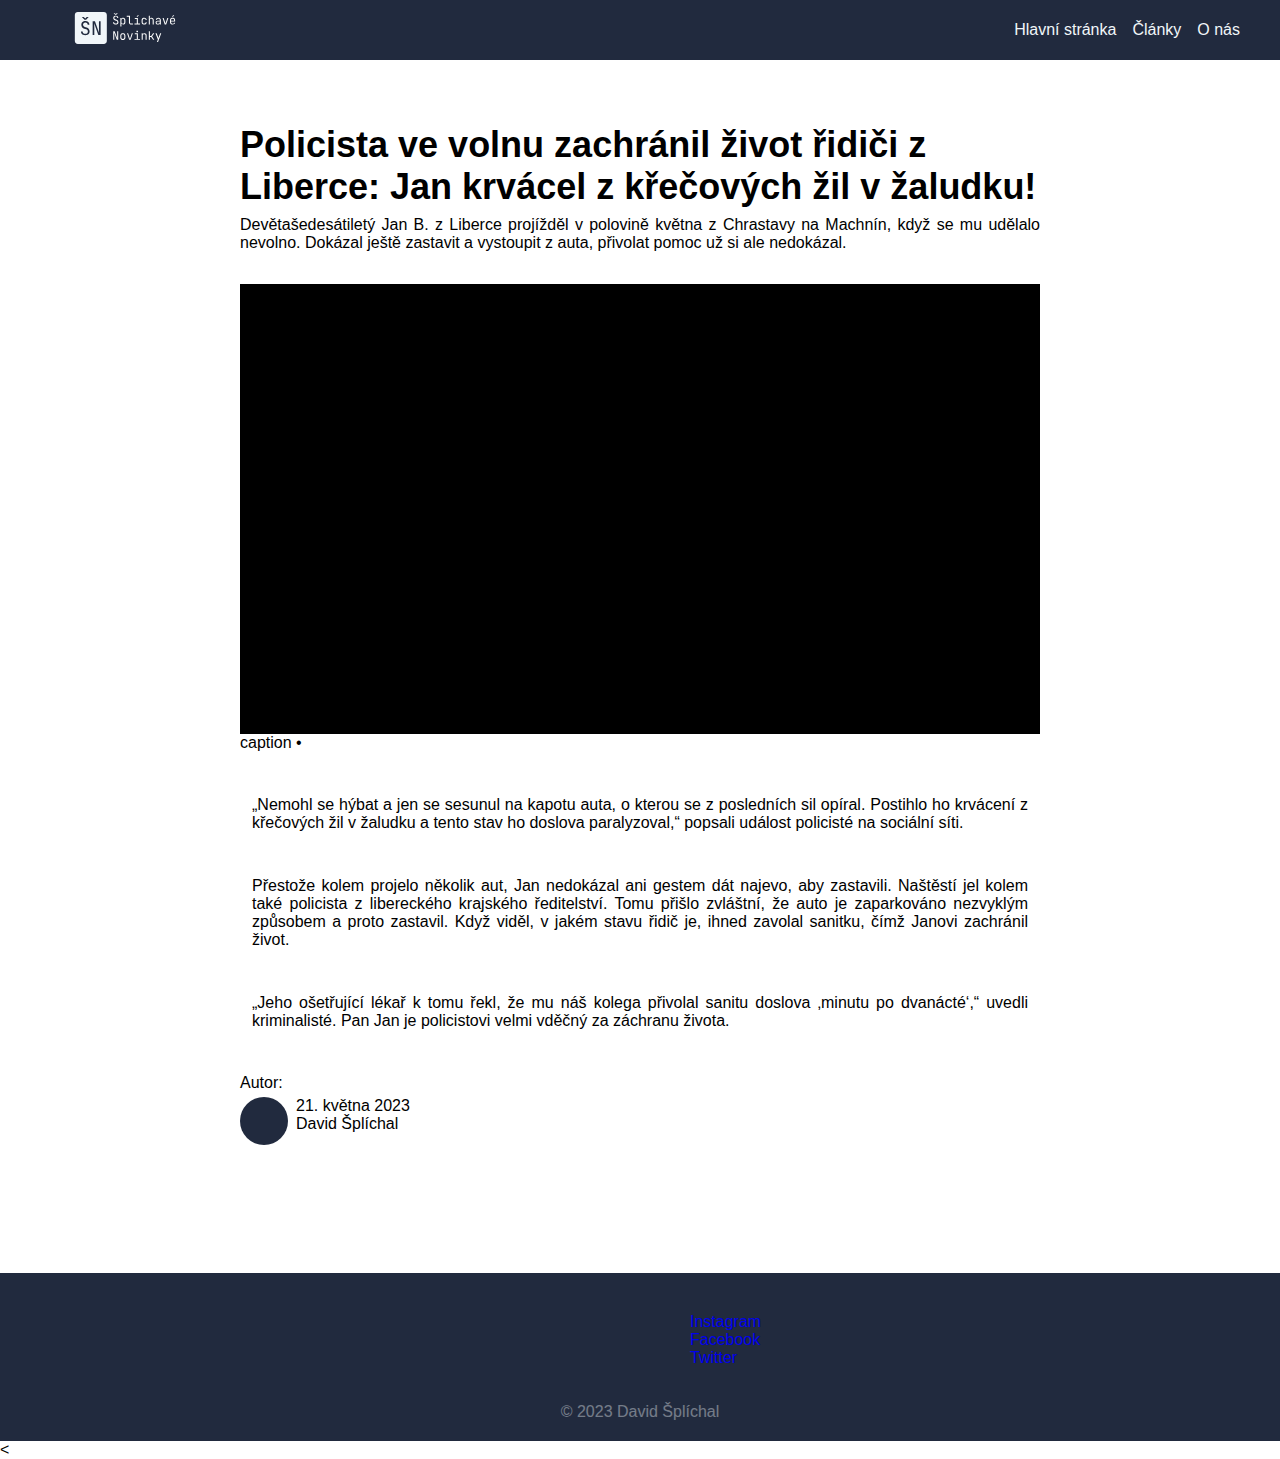
<file: clanky/clanek copy 3.html>
<!DOCTYPE html>
<html lang="en">
<head>
    <meta charset="UTF-8">
    <title>Clanek X</title>

    <link rel="stylesheet" href="./../styles/cssko.css">
</head>
<body>
<div style="width: 100%; display: flex; flex-flow: column;">
    <div class="menu"> 
        <div style="color: white;">
            <svg width="171" height="32" viewBox="0 0 171 54" fill="none" xmlns="http://www.w3.org/2000/svg">
                <path fill-rule="evenodd" clip-rule="evenodd"
                      d="M5 0C2.23859 0 0 2.23859 0 5V49C0 51.7614 2.23859 54 5 54H49C51.7614 54 54 51.7614 54 49V5C54 2.23859 51.7614 0 49 0H5ZM13.76 38.552C14.8693 39.064 16.192 39.32 17.728 39.32C19.1573 39.32 20.4053 39.0533 21.472 38.52C22.56 37.9867 23.4027 37.24 24 36.28C24.5973 35.32 24.896 34.2 24.896 32.92C24.896 31.3413 24.4693 29.9653 23.616 28.792C22.7627 27.6187 21.5573 26.7867 20 26.296L16.8 25.272C15.84 24.9733 15.104 24.472 14.592 23.768C14.08 23.064 13.824 22.232 13.824 21.272C13.824 20.2053 14.1653 19.3734 14.848 18.776C15.552 18.1786 16.5227 17.88 17.76 17.88C19.0187 17.88 19.9893 18.2107 20.672 18.872C21.376 19.512 21.728 20.408 21.728 21.56H24.608C24.5867 19.6613 23.9573 18.1467 22.72 17.016C21.4827 15.864 19.84 15.288 17.792 15.288C16.4053 15.288 15.2 15.5547 14.176 16.088C13.152 16.6 12.352 17.3253 11.776 18.264C11.2213 19.1813 10.944 20.2693 10.944 21.528C10.944 23.0853 11.3707 24.44 12.224 25.592C13.0987 26.744 14.336 27.5653 15.936 28.056L19.104 29.048C20.0427 29.3253 20.7573 29.816 21.248 30.52C21.76 31.224 22.016 32.0453 22.016 32.984C22.016 34.1573 21.632 35.0746 20.864 35.736C20.1173 36.3973 19.072 36.728 17.728 36.728C16.2987 36.728 15.1787 36.3867 14.368 35.704C13.5787 35.0214 13.184 34.0933 13.184 32.92H10.304C10.3253 34.2427 10.6347 35.384 11.232 36.344C11.8293 37.304 12.672 38.04 13.76 38.552ZM11.808 8.59998L16.288 13.08H18.944L23.392 8.59998H20.16L17.6 11.096L14.976 8.59998H11.808ZM30.0675 15.64V39H32.8515V25.88C32.8515 25.0906 32.8302 24.2693 32.7875 23.416C32.7662 22.5413 32.7342 21.72 32.6915 20.952C32.6488 20.1627 32.6062 19.512 32.5635 19L39.6675 39H43.5075V15.64H40.7235V28.76C40.7235 29.528 40.7342 30.3493 40.7555 31.224C40.782 31.7537 40.8085 32.271 40.835 32.776C40.8511 33.0846 40.8673 33.3886 40.8835 33.688C40.9475 34.456 41.0008 35.1067 41.0435 35.64L33.9075 15.64H30.0675Z"
                      fill="#F1F6F9"/>
                <path d="M69.08 21.2C68.12 21.2 67.2933 21.04 66.6 20.72C65.92 20.4 65.3933 19.94 65.02 19.34C64.6467 18.74 64.4533 18.0267 64.44 17.2H66.24C66.24 17.9333 66.4867 18.5133 66.98 18.94C67.4867 19.3667 68.1867 19.58 69.08 19.58C69.92 19.58 70.5733 19.3733 71.04 18.96C71.52 18.5467 71.76 17.9733 71.76 17.24C71.76 16.6533 71.6 16.14 71.28 15.7C70.9733 15.26 70.5267 14.9533 69.94 14.78L67.96 14.16C66.96 13.8533 66.1867 13.34 65.64 12.62C65.1067 11.9 64.84 11.0533 64.84 10.08C64.84 9.29333 65.0133 8.61333 65.36 8.04C65.72 7.45333 66.22 7 66.86 6.68C67.5 6.34667 68.2533 6.18 69.12 6.18C70.4 6.18 71.4267 6.54 72.2 7.26C72.9733 7.96667 73.3667 8.91333 73.38 10.1H71.58C71.58 9.38 71.36 8.82 70.92 8.42C70.4933 8.00667 69.8867 7.8 69.1 7.8C68.3267 7.8 67.72 7.98667 67.28 8.36C66.8533 8.73333 66.64 9.25333 66.64 9.92C66.64 10.52 66.8 11.04 67.12 11.48C67.44 11.92 67.9 12.2333 68.5 12.42L70.5 13.06C71.4733 13.3667 72.2267 13.8867 72.76 14.62C73.2933 15.3533 73.56 16.2133 73.56 17.2C73.56 18 73.3733 18.7 73 19.3C72.6267 19.9 72.1 20.3667 71.42 20.7C70.7533 21.0333 69.9733 21.2 69.08 21.2ZM68.18 4.8L65.38 2H67.36L69 3.56L70.6 2H72.62L69.84 4.8H68.18ZM76.8322 24.6V10H78.6322V12.1H78.9922L78.6322 12.52C78.6322 11.68 78.9055 11.02 79.4522 10.54C80.0122 10.0467 80.7455 9.8 81.6522 9.8C82.7589 9.8 83.6389 10.1667 84.2922 10.9C84.9589 11.62 85.2922 12.6133 85.2922 13.88V17.1C85.2922 17.94 85.1389 18.6667 84.8322 19.28C84.5389 19.8933 84.1189 20.3667 83.5722 20.7C83.0389 21.0333 82.3989 21.2 81.6522 21.2C80.7589 21.2 80.0322 20.9533 79.4722 20.46C78.9122 19.9667 78.6322 19.3067 78.6322 18.48L78.9922 18.9H78.5922L78.6322 21.4V24.6H76.8322ZM81.0522 19.64C81.8122 19.64 82.4055 19.4133 82.8322 18.96C83.2722 18.5067 83.4922 17.8533 83.4922 17V14C83.4922 13.1467 83.2722 12.4933 82.8322 12.04C82.4055 11.5867 81.8122 11.36 81.0522 11.36C80.3189 11.36 79.7322 11.5933 79.2922 12.06C78.8522 12.5267 78.6322 13.1733 78.6322 14V17C78.6322 17.8267 78.8522 18.4733 79.2922 18.94C79.7322 19.4067 80.3189 19.64 81.0522 19.64ZM94.4844 21C93.8444 21 93.2844 20.8733 92.8044 20.62C92.3244 20.3667 91.951 20.0067 91.6844 19.54C91.4177 19.0733 91.2844 18.5267 91.2844 17.9V8.04H87.5844V6.4H93.0844V17.9C93.0844 18.3533 93.211 18.7133 93.4644 18.98C93.7177 19.2333 94.0577 19.36 94.4844 19.36H97.9844V21H94.4844ZM100.677 21V19.36H104.577V11.64H101.177V10H106.377V19.36H110.077V21H100.677ZM104.117 8.1L106.237 5.3H108.177L105.957 8.1H104.117ZM117.049 21.2C116.169 21.2 115.395 21.0333 114.729 20.7C114.075 20.3667 113.569 19.8867 113.209 19.26C112.849 18.62 112.669 17.8667 112.669 17V14C112.669 13.12 112.849 12.3667 113.209 11.74C113.569 11.1133 114.075 10.6333 114.729 10.3C115.395 9.96667 116.169 9.8 117.049 9.8C118.315 9.8 119.335 10.14 120.109 10.82C120.882 11.5 121.289 12.4267 121.329 13.6H119.529C119.489 12.8933 119.249 12.3533 118.809 11.98C118.382 11.5933 117.795 11.4 117.049 11.4C116.262 11.4 115.635 11.6267 115.169 12.08C114.702 12.52 114.469 13.1533 114.469 13.98V17C114.469 17.8267 114.702 18.4667 115.169 18.92C115.635 19.3733 116.262 19.6 117.049 19.6C117.795 19.6 118.382 19.4067 118.809 19.02C119.249 18.6333 119.489 18.0933 119.529 17.4H121.329C121.289 18.5733 120.882 19.5 120.109 20.18C119.335 20.86 118.315 21.2 117.049 21.2ZM124.801 21V6.4H126.601V10V12.1H126.981L126.601 12.52C126.601 11.6533 126.861 10.9867 127.381 10.52C127.901 10.04 128.621 9.8 129.541 9.8C130.648 9.8 131.528 10.14 132.181 10.82C132.834 11.5 133.161 12.4267 133.161 13.6V21H131.361V13.8C131.361 13.0133 131.148 12.4067 130.721 11.98C130.308 11.54 129.741 11.32 129.021 11.32C128.274 11.32 127.681 11.5533 127.241 12.02C126.814 12.4867 126.601 13.1467 126.601 14V21H124.801ZM139.993 21.2C138.833 21.2 137.92 20.9067 137.253 20.32C136.586 19.72 136.253 18.9133 136.253 17.9C136.253 16.8733 136.586 16.0667 137.253 15.48C137.92 14.8933 138.82 14.6 139.953 14.6H143.353V13.5C143.353 12.82 143.146 12.3 142.733 11.94C142.333 11.5667 141.76 11.38 141.013 11.38C140.36 11.38 139.813 11.52 139.373 11.8C138.933 12.0667 138.68 12.4333 138.613 12.9H136.813C136.933 11.9533 137.38 11.2 138.153 10.64C138.926 10.08 139.893 9.8 141.053 9.8C142.32 9.8 143.32 10.1267 144.053 10.78C144.786 11.4333 145.153 12.32 145.153 13.44V21H143.393V18.9H143.093L143.393 18.6C143.393 19.4 143.08 20.0333 142.453 20.5C141.84 20.9667 141.02 21.2 139.993 21.2ZM140.433 19.78C141.286 19.78 141.986 19.5667 142.533 19.14C143.08 18.7133 143.353 18.1667 143.353 17.5V15.94H139.993C139.393 15.94 138.92 16.1067 138.573 16.44C138.226 16.7733 138.053 17.2267 138.053 17.8C138.053 18.4133 138.26 18.9 138.673 19.26C139.1 19.6067 139.686 19.78 140.433 19.78ZM151.725 21L148.045 10H149.885L152.325 17.4C152.472 17.84 152.605 18.2667 152.725 18.68C152.845 19.08 152.932 19.3933 152.985 19.62C153.052 19.3933 153.145 19.08 153.265 18.68C153.385 18.2667 153.512 17.84 153.645 17.4L156.025 10H157.845L154.165 21H151.725ZM164.938 21.2C164.071 21.2 163.311 21.0267 162.658 20.68C162.018 20.3333 161.518 19.8467 161.158 19.22C160.811 18.58 160.638 17.84 160.638 17V14C160.638 13.1467 160.811 12.4067 161.158 11.78C161.518 11.1533 162.018 10.6667 162.658 10.32C163.311 9.97333 164.071 9.8 164.938 9.8C165.804 9.8 166.558 9.97333 167.198 10.32C167.851 10.6667 168.351 11.1533 168.698 11.78C169.058 12.4067 169.238 13.1467 169.238 14V15.94H162.398V17C162.398 17.8667 162.618 18.5333 163.058 19C163.498 19.4533 164.124 19.68 164.938 19.68C165.631 19.68 166.191 19.56 166.618 19.32C167.044 19.0667 167.304 18.6933 167.398 18.2H169.198C169.078 19.12 168.624 19.8533 167.838 20.4C167.064 20.9333 166.098 21.2 164.938 21.2ZM167.478 14.74V14C167.478 13.1333 167.258 12.4667 166.818 12C166.391 11.5333 165.764 11.3 164.938 11.3C164.124 11.3 163.498 11.5333 163.058 12C162.618 12.4667 162.398 13.1333 162.398 14V14.58H167.618L167.478 14.74ZM163.778 8.1L165.898 5.3H167.838L165.618 8.1H163.778ZM64.8 47V32.4H67.2L71.66 44.9C71.6333 44.5667 71.6 44.16 71.56 43.68C71.5333 43.1867 71.5067 42.6733 71.48 42.14C71.4667 41.5933 71.46 41.08 71.46 40.6V32.4H73.2V47H70.8L66.36 34.5C66.3867 34.82 66.4133 35.2267 66.44 35.72C66.4667 36.2 66.4867 36.7133 66.5 37.26C66.5267 37.7933 66.54 38.3067 66.54 38.8V47H64.8ZM80.9922 47.16C80.1122 47.16 79.3522 46.9933 78.7122 46.66C78.0722 46.3267 77.5722 45.8467 77.2122 45.22C76.8655 44.58 76.6922 43.8267 76.6922 42.96V40.04C76.6922 39.16 76.8655 38.4067 77.2122 37.78C77.5722 37.1533 78.0722 36.6733 78.7122 36.34C79.3522 36.0067 80.1122 35.84 80.9922 35.84C81.8722 35.84 82.6322 36.0067 83.2722 36.34C83.9122 36.6733 84.4055 37.1533 84.7522 37.78C85.1122 38.4067 85.2922 39.1533 85.2922 40.02V42.96C85.2922 43.8267 85.1122 44.58 84.7522 45.22C84.4055 45.8467 83.9122 46.3267 83.2722 46.66C82.6322 46.9933 81.8722 47.16 80.9922 47.16ZM80.9922 45.56C81.7789 45.56 82.3922 45.34 82.8322 44.9C83.2722 44.46 83.4922 43.8133 83.4922 42.96V40.04C83.4922 39.1867 83.2722 38.54 82.8322 38.1C82.3922 37.66 81.7789 37.44 80.9922 37.44C80.2189 37.44 79.6055 37.66 79.1522 38.1C78.7122 38.54 78.4922 39.1867 78.4922 40.04V42.96C78.4922 43.8133 78.7122 44.46 79.1522 44.9C79.6055 45.34 80.2189 45.56 80.9922 45.56ZM91.7644 47L88.0844 36H89.9244L92.3644 43.4C92.511 43.84 92.6444 44.2667 92.7644 44.68C92.8844 45.08 92.971 45.3933 93.0244 45.62C93.091 45.3933 93.1844 45.08 93.3044 44.68C93.4244 44.2667 93.551 43.84 93.6844 43.4L96.0644 36H97.8844L94.2044 47H91.7644ZM100.677 47V45.36H104.577V37.64H101.177V36H106.377V45.36H110.077V47H100.677ZM105.277 34.02C104.837 34.02 104.49 33.9067 104.237 33.68C103.983 33.4533 103.857 33.1467 103.857 32.76C103.857 32.36 103.983 32.0467 104.237 31.82C104.49 31.58 104.837 31.46 105.277 31.46C105.717 31.46 106.063 31.58 106.317 31.82C106.57 32.0467 106.697 32.36 106.697 32.76C106.697 33.1467 106.57 33.4533 106.317 33.68C106.063 33.9067 105.717 34.02 105.277 34.02ZM112.809 47V36H114.609V38.1H114.989L114.609 38.52C114.609 37.6533 114.869 36.9867 115.389 36.52C115.909 36.04 116.629 35.8 117.549 35.8C118.655 35.8 119.535 36.14 120.189 36.82C120.842 37.5 121.169 38.4267 121.169 39.6V47H119.369V39.8C119.369 39.0133 119.155 38.4133 118.729 38C118.315 37.5733 117.749 37.36 117.029 37.36C116.282 37.36 115.689 37.5867 115.249 38.04C114.822 38.4933 114.609 39.1467 114.609 40V47H112.809ZM124.861 47V32.4H126.661V40.54H128.781L131.981 36H134.041L130.341 41.24L134.101 47H132.001L128.801 42.1H126.661V47H124.861ZM138.513 50.6L140.133 46.32L136.053 36H138.053L140.613 42.8C140.706 43.0267 140.793 43.3 140.873 43.62C140.953 43.9267 141.02 44.1867 141.073 44.4C141.126 44.1867 141.193 43.9267 141.273 43.62C141.353 43.3 141.433 43.0267 141.513 42.8L143.913 36H145.853L140.433 50.6H138.513Z"
                      fill="white"/>
            </svg>
        </div>
        <div class="hlavninabydka">
            <button onclick="openCloseWindow()">
                <svg xmlns="http://www.w3.org/2000/svg" width="24" height="24" viewBox="0 0 24 24" fill="none"
                     stroke="currentColor" stroke-width="2" stroke-linecap="round" stroke-linejoin="round"
                     class="feather feather-menu">
                    <line x1="3" y1="12" x2="21" y2="12"></line>
                    <line x1="3" y1="6" x2="21" y2="6"></line>
                    <line x1="3" y1="18" x2="21" y2="18"></line>
                </svg>
            </button>

        </div>
        <div>
            <ul class="menulist" id="menu">
                <li><a href="./../index.html">Hlavní stránka</a></li>
                <li><a href="./../clanky.html">Články</a></li>
                <li class="about">
                    <a href="./../o_nas.html">O nás</a>
                </li>
            </ul>
        </div>
    </div> 

    
    <div class="clanky clanek" style="">
        <div style="display: flex; flex-flow: column; gap: 8px;">
            <h1 style="font-size: 2.25rem;">Policista ve volnu zachránil život řidiči z Liberce: Jan krvácel z křečových žil v žaludku!</h1>
            <p style="text-align: justify">Devětašedesátiletý Jan B. z Liberce projížděl v polovině května z Chrastavy na Machnín, když se mu udělalo nevolno. Dokázal ještě zastavit a vystoupit z auta, přivolat pomoc už si ale nedokázal. </p>
        </div>
        <div style="width: inherit">
            <div class="clanek foto" style="background-image: url('https://1884403144.rsc.cdn77.org/foto/liberec-zachrana-zivota-policie/NjIweDMyOC9jZW50ZXIvdG9wL3NtYXJ0L2ZpbHRlcnM6cXVhbGl0eSg4NSkvaW1n/8412795.jpg?v=0&st=CXCnsW_hDlJkY0qjs94BLbR5s668cMBovsCAGwue8oY&ts=1600812000&e=0'); max-width: 100%"></div>
            <div>
                caption &bull;
            </div>
        </div>

        <div class="main window" style="grid-template-columns: repeat(1, 1fr); width: 100%; text-align: justify">
            <p>„Nemohl se hýbat a jen se sesunul na kapotu auta, o kterou se z posledních sil opíral. Postihlo ho krvácení z křečových žil v žaludku a tento stav ho doslova paralyzoval,“ popsali událost policisté na sociální síti.</p>
            <p>Přestože kolem projelo několik aut, Jan nedokázal ani gestem dát najevo, aby zastavili. Naštěstí jel kolem také policista z libereckého krajského ředitelství. Tomu přišlo zvláštní, že auto je zaparkováno nezvyklým způsobem a proto zastavil. Když viděl, v jakém stavu řidič je, ihned zavolal sanitku, čímž Janovi zachránil život. </p>
            <p>„Jeho ošetřující lékař k tomu řekl, že mu náš kolega přivolal sanitu doslova ‚minutu po dvanácté‘,“ uvedli kriminalisté. Pan Jan je policistovi velmi vděčný za záchranu života.</p>
        </div>

        <div style="align-self: flex-start">
            <div style="margin-bottom: 5px">
                Autor:
            </div>
            <div style="display: flex; gap: 8px;">
                <div class="profil foto">

                </div>
                <div>
                    <p>21. května 2023</p>
                    <p>David Šplíchal</p>
                </div>
            </div>

        </div>
    </div>

    <div class="konec"> 
        <div class="konec content">
            <div class="cont">
             
            </div>
            <div class="cont">
                <ul>
                    <li> <a href="https://www.instagram.com/barackobama/" target="_blank">Instagram</a></li>
                    <li> <a href="https://www.facebook.com/barackobama/" target="_blank">Facebook</a></li>
                    <li> <a href="https://twitter.com/barackobama/" target="_blank">Twitter</a></li>
                </ul>
            </div>
        </div>
        <span style="opacity: 0.4; margin-top: 1rem">
            &copy; 2023 David Šplíchal
        </span>
    </div> <
</div>

<script src="./../scripts/logicOpenCloseWindows.js"></script>
</body>
</html>
</file>
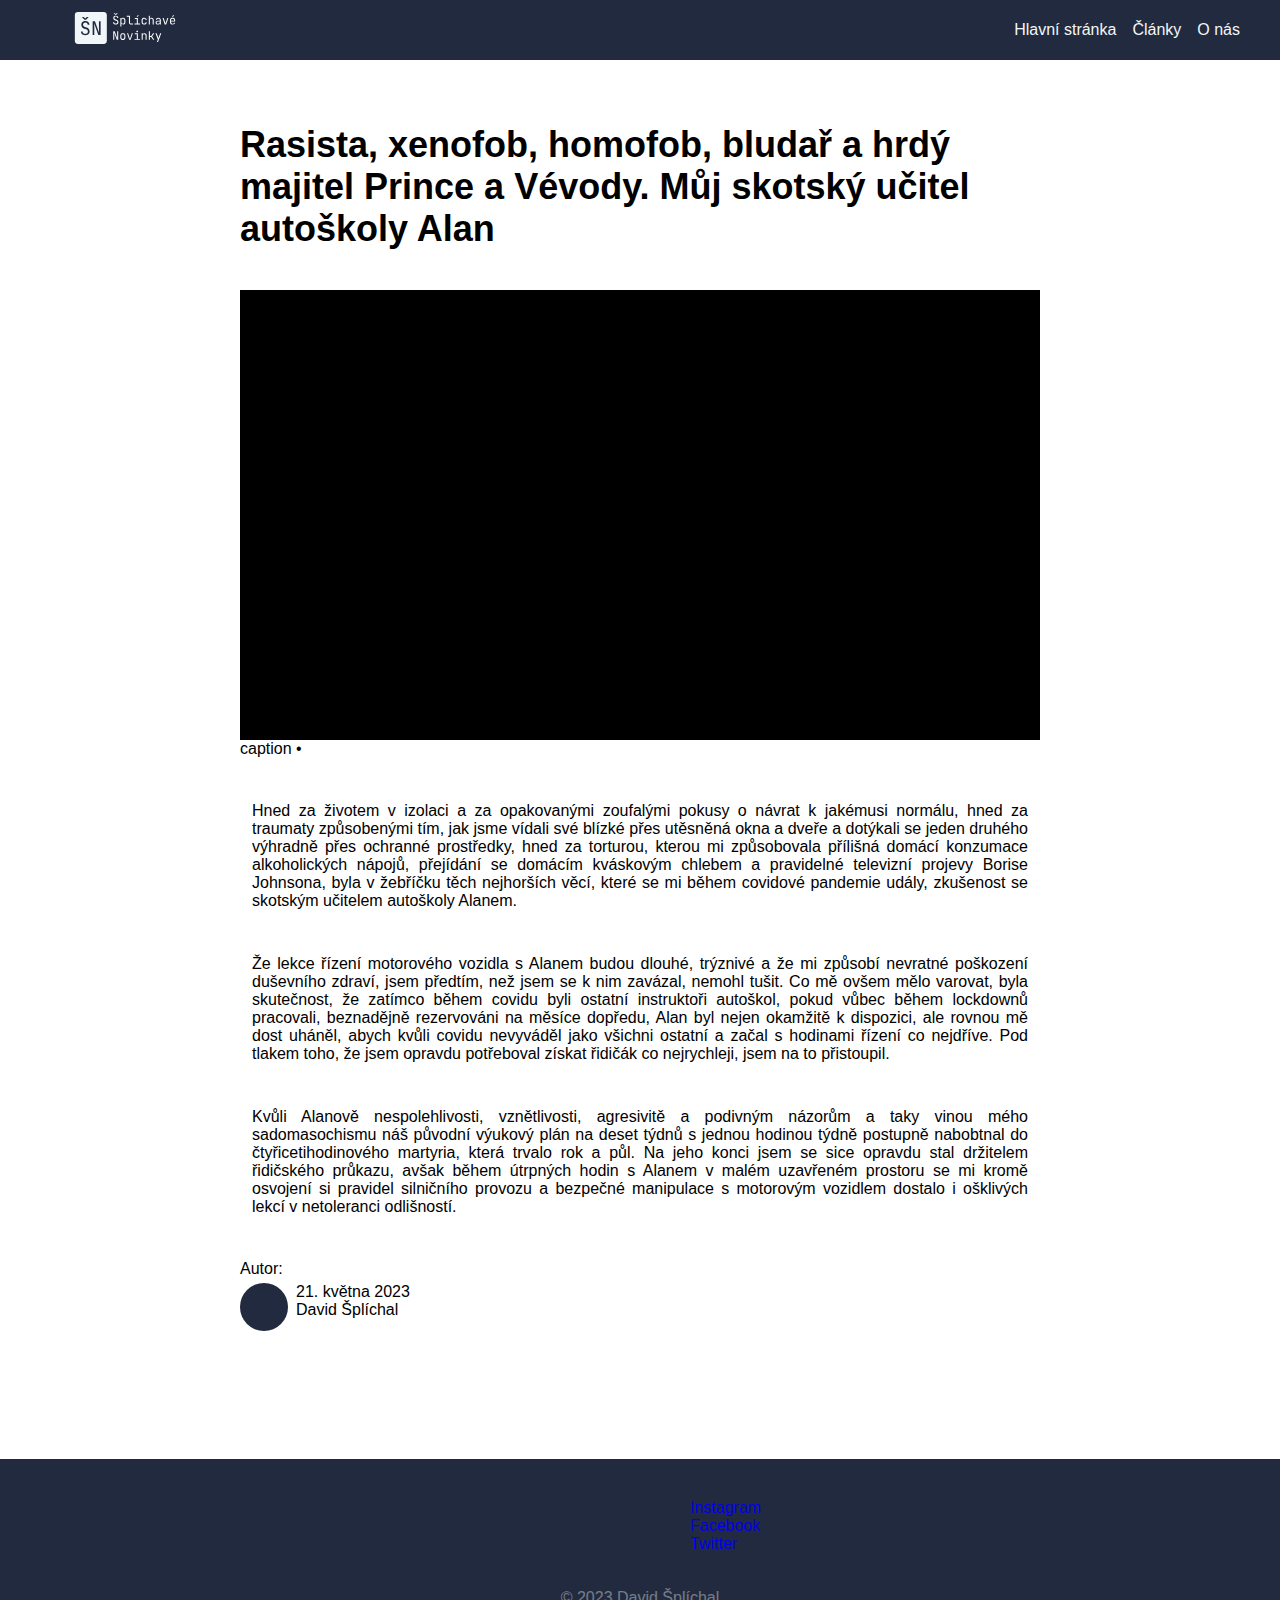
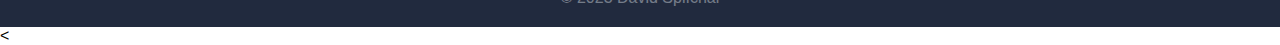
<file: clanky/clanek copy 4.html>
<!DOCTYPE html>
<html lang="en">
<head>
    <meta charset="UTF-8">
    <title>Clanek X</title>

    <link rel="stylesheet" href="./../styles/cssko.css">
</head>
<body>
<div style="width: 100%; display: flex; flex-flow: column;">
    <div class="menu"> 
        <div style="color: white;">
            <svg width="171" height="32" viewBox="0 0 171 54" fill="none" xmlns="http://www.w3.org/2000/svg">
                <path fill-rule="evenodd" clip-rule="evenodd"
                      d="M5 0C2.23859 0 0 2.23859 0 5V49C0 51.7614 2.23859 54 5 54H49C51.7614 54 54 51.7614 54 49V5C54 2.23859 51.7614 0 49 0H5ZM13.76 38.552C14.8693 39.064 16.192 39.32 17.728 39.32C19.1573 39.32 20.4053 39.0533 21.472 38.52C22.56 37.9867 23.4027 37.24 24 36.28C24.5973 35.32 24.896 34.2 24.896 32.92C24.896 31.3413 24.4693 29.9653 23.616 28.792C22.7627 27.6187 21.5573 26.7867 20 26.296L16.8 25.272C15.84 24.9733 15.104 24.472 14.592 23.768C14.08 23.064 13.824 22.232 13.824 21.272C13.824 20.2053 14.1653 19.3734 14.848 18.776C15.552 18.1786 16.5227 17.88 17.76 17.88C19.0187 17.88 19.9893 18.2107 20.672 18.872C21.376 19.512 21.728 20.408 21.728 21.56H24.608C24.5867 19.6613 23.9573 18.1467 22.72 17.016C21.4827 15.864 19.84 15.288 17.792 15.288C16.4053 15.288 15.2 15.5547 14.176 16.088C13.152 16.6 12.352 17.3253 11.776 18.264C11.2213 19.1813 10.944 20.2693 10.944 21.528C10.944 23.0853 11.3707 24.44 12.224 25.592C13.0987 26.744 14.336 27.5653 15.936 28.056L19.104 29.048C20.0427 29.3253 20.7573 29.816 21.248 30.52C21.76 31.224 22.016 32.0453 22.016 32.984C22.016 34.1573 21.632 35.0746 20.864 35.736C20.1173 36.3973 19.072 36.728 17.728 36.728C16.2987 36.728 15.1787 36.3867 14.368 35.704C13.5787 35.0214 13.184 34.0933 13.184 32.92H10.304C10.3253 34.2427 10.6347 35.384 11.232 36.344C11.8293 37.304 12.672 38.04 13.76 38.552ZM11.808 8.59998L16.288 13.08H18.944L23.392 8.59998H20.16L17.6 11.096L14.976 8.59998H11.808ZM30.0675 15.64V39H32.8515V25.88C32.8515 25.0906 32.8302 24.2693 32.7875 23.416C32.7662 22.5413 32.7342 21.72 32.6915 20.952C32.6488 20.1627 32.6062 19.512 32.5635 19L39.6675 39H43.5075V15.64H40.7235V28.76C40.7235 29.528 40.7342 30.3493 40.7555 31.224C40.782 31.7537 40.8085 32.271 40.835 32.776C40.8511 33.0846 40.8673 33.3886 40.8835 33.688C40.9475 34.456 41.0008 35.1067 41.0435 35.64L33.9075 15.64H30.0675Z"
                      fill="#F1F6F9"/>
                <path d="M69.08 21.2C68.12 21.2 67.2933 21.04 66.6 20.72C65.92 20.4 65.3933 19.94 65.02 19.34C64.6467 18.74 64.4533 18.0267 64.44 17.2H66.24C66.24 17.9333 66.4867 18.5133 66.98 18.94C67.4867 19.3667 68.1867 19.58 69.08 19.58C69.92 19.58 70.5733 19.3733 71.04 18.96C71.52 18.5467 71.76 17.9733 71.76 17.24C71.76 16.6533 71.6 16.14 71.28 15.7C70.9733 15.26 70.5267 14.9533 69.94 14.78L67.96 14.16C66.96 13.8533 66.1867 13.34 65.64 12.62C65.1067 11.9 64.84 11.0533 64.84 10.08C64.84 9.29333 65.0133 8.61333 65.36 8.04C65.72 7.45333 66.22 7 66.86 6.68C67.5 6.34667 68.2533 6.18 69.12 6.18C70.4 6.18 71.4267 6.54 72.2 7.26C72.9733 7.96667 73.3667 8.91333 73.38 10.1H71.58C71.58 9.38 71.36 8.82 70.92 8.42C70.4933 8.00667 69.8867 7.8 69.1 7.8C68.3267 7.8 67.72 7.98667 67.28 8.36C66.8533 8.73333 66.64 9.25333 66.64 9.92C66.64 10.52 66.8 11.04 67.12 11.48C67.44 11.92 67.9 12.2333 68.5 12.42L70.5 13.06C71.4733 13.3667 72.2267 13.8867 72.76 14.62C73.2933 15.3533 73.56 16.2133 73.56 17.2C73.56 18 73.3733 18.7 73 19.3C72.6267 19.9 72.1 20.3667 71.42 20.7C70.7533 21.0333 69.9733 21.2 69.08 21.2ZM68.18 4.8L65.38 2H67.36L69 3.56L70.6 2H72.62L69.84 4.8H68.18ZM76.8322 24.6V10H78.6322V12.1H78.9922L78.6322 12.52C78.6322 11.68 78.9055 11.02 79.4522 10.54C80.0122 10.0467 80.7455 9.8 81.6522 9.8C82.7589 9.8 83.6389 10.1667 84.2922 10.9C84.9589 11.62 85.2922 12.6133 85.2922 13.88V17.1C85.2922 17.94 85.1389 18.6667 84.8322 19.28C84.5389 19.8933 84.1189 20.3667 83.5722 20.7C83.0389 21.0333 82.3989 21.2 81.6522 21.2C80.7589 21.2 80.0322 20.9533 79.4722 20.46C78.9122 19.9667 78.6322 19.3067 78.6322 18.48L78.9922 18.9H78.5922L78.6322 21.4V24.6H76.8322ZM81.0522 19.64C81.8122 19.64 82.4055 19.4133 82.8322 18.96C83.2722 18.5067 83.4922 17.8533 83.4922 17V14C83.4922 13.1467 83.2722 12.4933 82.8322 12.04C82.4055 11.5867 81.8122 11.36 81.0522 11.36C80.3189 11.36 79.7322 11.5933 79.2922 12.06C78.8522 12.5267 78.6322 13.1733 78.6322 14V17C78.6322 17.8267 78.8522 18.4733 79.2922 18.94C79.7322 19.4067 80.3189 19.64 81.0522 19.64ZM94.4844 21C93.8444 21 93.2844 20.8733 92.8044 20.62C92.3244 20.3667 91.951 20.0067 91.6844 19.54C91.4177 19.0733 91.2844 18.5267 91.2844 17.9V8.04H87.5844V6.4H93.0844V17.9C93.0844 18.3533 93.211 18.7133 93.4644 18.98C93.7177 19.2333 94.0577 19.36 94.4844 19.36H97.9844V21H94.4844ZM100.677 21V19.36H104.577V11.64H101.177V10H106.377V19.36H110.077V21H100.677ZM104.117 8.1L106.237 5.3H108.177L105.957 8.1H104.117ZM117.049 21.2C116.169 21.2 115.395 21.0333 114.729 20.7C114.075 20.3667 113.569 19.8867 113.209 19.26C112.849 18.62 112.669 17.8667 112.669 17V14C112.669 13.12 112.849 12.3667 113.209 11.74C113.569 11.1133 114.075 10.6333 114.729 10.3C115.395 9.96667 116.169 9.8 117.049 9.8C118.315 9.8 119.335 10.14 120.109 10.82C120.882 11.5 121.289 12.4267 121.329 13.6H119.529C119.489 12.8933 119.249 12.3533 118.809 11.98C118.382 11.5933 117.795 11.4 117.049 11.4C116.262 11.4 115.635 11.6267 115.169 12.08C114.702 12.52 114.469 13.1533 114.469 13.98V17C114.469 17.8267 114.702 18.4667 115.169 18.92C115.635 19.3733 116.262 19.6 117.049 19.6C117.795 19.6 118.382 19.4067 118.809 19.02C119.249 18.6333 119.489 18.0933 119.529 17.4H121.329C121.289 18.5733 120.882 19.5 120.109 20.18C119.335 20.86 118.315 21.2 117.049 21.2ZM124.801 21V6.4H126.601V10V12.1H126.981L126.601 12.52C126.601 11.6533 126.861 10.9867 127.381 10.52C127.901 10.04 128.621 9.8 129.541 9.8C130.648 9.8 131.528 10.14 132.181 10.82C132.834 11.5 133.161 12.4267 133.161 13.6V21H131.361V13.8C131.361 13.0133 131.148 12.4067 130.721 11.98C130.308 11.54 129.741 11.32 129.021 11.32C128.274 11.32 127.681 11.5533 127.241 12.02C126.814 12.4867 126.601 13.1467 126.601 14V21H124.801ZM139.993 21.2C138.833 21.2 137.92 20.9067 137.253 20.32C136.586 19.72 136.253 18.9133 136.253 17.9C136.253 16.8733 136.586 16.0667 137.253 15.48C137.92 14.8933 138.82 14.6 139.953 14.6H143.353V13.5C143.353 12.82 143.146 12.3 142.733 11.94C142.333 11.5667 141.76 11.38 141.013 11.38C140.36 11.38 139.813 11.52 139.373 11.8C138.933 12.0667 138.68 12.4333 138.613 12.9H136.813C136.933 11.9533 137.38 11.2 138.153 10.64C138.926 10.08 139.893 9.8 141.053 9.8C142.32 9.8 143.32 10.1267 144.053 10.78C144.786 11.4333 145.153 12.32 145.153 13.44V21H143.393V18.9H143.093L143.393 18.6C143.393 19.4 143.08 20.0333 142.453 20.5C141.84 20.9667 141.02 21.2 139.993 21.2ZM140.433 19.78C141.286 19.78 141.986 19.5667 142.533 19.14C143.08 18.7133 143.353 18.1667 143.353 17.5V15.94H139.993C139.393 15.94 138.92 16.1067 138.573 16.44C138.226 16.7733 138.053 17.2267 138.053 17.8C138.053 18.4133 138.26 18.9 138.673 19.26C139.1 19.6067 139.686 19.78 140.433 19.78ZM151.725 21L148.045 10H149.885L152.325 17.4C152.472 17.84 152.605 18.2667 152.725 18.68C152.845 19.08 152.932 19.3933 152.985 19.62C153.052 19.3933 153.145 19.08 153.265 18.68C153.385 18.2667 153.512 17.84 153.645 17.4L156.025 10H157.845L154.165 21H151.725ZM164.938 21.2C164.071 21.2 163.311 21.0267 162.658 20.68C162.018 20.3333 161.518 19.8467 161.158 19.22C160.811 18.58 160.638 17.84 160.638 17V14C160.638 13.1467 160.811 12.4067 161.158 11.78C161.518 11.1533 162.018 10.6667 162.658 10.32C163.311 9.97333 164.071 9.8 164.938 9.8C165.804 9.8 166.558 9.97333 167.198 10.32C167.851 10.6667 168.351 11.1533 168.698 11.78C169.058 12.4067 169.238 13.1467 169.238 14V15.94H162.398V17C162.398 17.8667 162.618 18.5333 163.058 19C163.498 19.4533 164.124 19.68 164.938 19.68C165.631 19.68 166.191 19.56 166.618 19.32C167.044 19.0667 167.304 18.6933 167.398 18.2H169.198C169.078 19.12 168.624 19.8533 167.838 20.4C167.064 20.9333 166.098 21.2 164.938 21.2ZM167.478 14.74V14C167.478 13.1333 167.258 12.4667 166.818 12C166.391 11.5333 165.764 11.3 164.938 11.3C164.124 11.3 163.498 11.5333 163.058 12C162.618 12.4667 162.398 13.1333 162.398 14V14.58H167.618L167.478 14.74ZM163.778 8.1L165.898 5.3H167.838L165.618 8.1H163.778ZM64.8 47V32.4H67.2L71.66 44.9C71.6333 44.5667 71.6 44.16 71.56 43.68C71.5333 43.1867 71.5067 42.6733 71.48 42.14C71.4667 41.5933 71.46 41.08 71.46 40.6V32.4H73.2V47H70.8L66.36 34.5C66.3867 34.82 66.4133 35.2267 66.44 35.72C66.4667 36.2 66.4867 36.7133 66.5 37.26C66.5267 37.7933 66.54 38.3067 66.54 38.8V47H64.8ZM80.9922 47.16C80.1122 47.16 79.3522 46.9933 78.7122 46.66C78.0722 46.3267 77.5722 45.8467 77.2122 45.22C76.8655 44.58 76.6922 43.8267 76.6922 42.96V40.04C76.6922 39.16 76.8655 38.4067 77.2122 37.78C77.5722 37.1533 78.0722 36.6733 78.7122 36.34C79.3522 36.0067 80.1122 35.84 80.9922 35.84C81.8722 35.84 82.6322 36.0067 83.2722 36.34C83.9122 36.6733 84.4055 37.1533 84.7522 37.78C85.1122 38.4067 85.2922 39.1533 85.2922 40.02V42.96C85.2922 43.8267 85.1122 44.58 84.7522 45.22C84.4055 45.8467 83.9122 46.3267 83.2722 46.66C82.6322 46.9933 81.8722 47.16 80.9922 47.16ZM80.9922 45.56C81.7789 45.56 82.3922 45.34 82.8322 44.9C83.2722 44.46 83.4922 43.8133 83.4922 42.96V40.04C83.4922 39.1867 83.2722 38.54 82.8322 38.1C82.3922 37.66 81.7789 37.44 80.9922 37.44C80.2189 37.44 79.6055 37.66 79.1522 38.1C78.7122 38.54 78.4922 39.1867 78.4922 40.04V42.96C78.4922 43.8133 78.7122 44.46 79.1522 44.9C79.6055 45.34 80.2189 45.56 80.9922 45.56ZM91.7644 47L88.0844 36H89.9244L92.3644 43.4C92.511 43.84 92.6444 44.2667 92.7644 44.68C92.8844 45.08 92.971 45.3933 93.0244 45.62C93.091 45.3933 93.1844 45.08 93.3044 44.68C93.4244 44.2667 93.551 43.84 93.6844 43.4L96.0644 36H97.8844L94.2044 47H91.7644ZM100.677 47V45.36H104.577V37.64H101.177V36H106.377V45.36H110.077V47H100.677ZM105.277 34.02C104.837 34.02 104.49 33.9067 104.237 33.68C103.983 33.4533 103.857 33.1467 103.857 32.76C103.857 32.36 103.983 32.0467 104.237 31.82C104.49 31.58 104.837 31.46 105.277 31.46C105.717 31.46 106.063 31.58 106.317 31.82C106.57 32.0467 106.697 32.36 106.697 32.76C106.697 33.1467 106.57 33.4533 106.317 33.68C106.063 33.9067 105.717 34.02 105.277 34.02ZM112.809 47V36H114.609V38.1H114.989L114.609 38.52C114.609 37.6533 114.869 36.9867 115.389 36.52C115.909 36.04 116.629 35.8 117.549 35.8C118.655 35.8 119.535 36.14 120.189 36.82C120.842 37.5 121.169 38.4267 121.169 39.6V47H119.369V39.8C119.369 39.0133 119.155 38.4133 118.729 38C118.315 37.5733 117.749 37.36 117.029 37.36C116.282 37.36 115.689 37.5867 115.249 38.04C114.822 38.4933 114.609 39.1467 114.609 40V47H112.809ZM124.861 47V32.4H126.661V40.54H128.781L131.981 36H134.041L130.341 41.24L134.101 47H132.001L128.801 42.1H126.661V47H124.861ZM138.513 50.6L140.133 46.32L136.053 36H138.053L140.613 42.8C140.706 43.0267 140.793 43.3 140.873 43.62C140.953 43.9267 141.02 44.1867 141.073 44.4C141.126 44.1867 141.193 43.9267 141.273 43.62C141.353 43.3 141.433 43.0267 141.513 42.8L143.913 36H145.853L140.433 50.6H138.513Z"
                      fill="white"/>
            </svg>
        </div>
        <div class="hlavninabydka">
            <button onclick="openCloseWindow()">
                <svg xmlns="http://www.w3.org/2000/svg" width="24" height="24" viewBox="0 0 24 24" fill="none"
                     stroke="currentColor" stroke-width="2" stroke-linecap="round" stroke-linejoin="round"
                     class="feather feather-menu">
                    <line x1="3" y1="12" x2="21" y2="12"></line>
                    <line x1="3" y1="6" x2="21" y2="6"></line>
                    <line x1="3" y1="18" x2="21" y2="18"></line>
                </svg>
            </button>

        </div>
        <div>
            <ul class="menulist" id="menu">
                <li><a href="./../index.html">Hlavní stránka</a></li>
                <li><a href="./../clanky.html">Články</a></li>
                <li class="about">
                    <a href="./../o_nas.html">O nás</a>
                </li>
            </ul>
        </div>
    </div> 

    
    <div class="clanky clanek" style="">
        <div style="display: flex; flex-flow: column; gap: 8px;">
            <h1 style="font-size: 2.25rem;">Rasista, xenofob, homofob, bludař a hrdý majitel Prince a Vévody. Můj skotský učitel autoškoly Alan</h1>
            <p style="text-align: justify"></p>
        </div>
        <div style="width: inherit">
            <div class="clanek foto" style="background-image: url('https://1884403144.rsc.cdn77.org/foto/jan-folny-hotel-royal-folny-patek/ODAweDQ1MC9zbWFydC9maWx0ZXJzOnF1YWxpdHkoODUpL2ltZw/8024069.jpg?v=0&st=il60Nu3A7phXysqv2yuSslSEUAf5bV0fUsntwOEs3cg&ts=1600812000&e=0'); max-width: 100%"></div>
            <div>
                caption &bull;
            </div>
        </div>

        <div class="main window" style="grid-template-columns: repeat(1, 1fr); width: 100%; text-align: justify">
            <p>Hned za životem v izolaci a za opakovanými zoufalými pokusy o návrat k jakémusi normálu, hned za traumaty způsobenými tím, jak jsme vídali své blízké přes utěsněná okna a dveře a dotýkali se jeden druhého výhradně přes ochranné prostředky, hned za torturou, kterou mi způsobovala přílišná domácí konzumace alkoholických nápojů, přejídání se domácím kváskovým chlebem a pravidelné televizní projevy Borise Johnsona, byla v žebříčku těch nejhorších věcí, které se mi během covidové pandemie udály, zkušenost se skotským učitelem autoškoly Alanem.</p>
            <p>Že lekce řízení motorového vozidla s Alanem budou dlouhé, trýznivé a že mi způsobí nevratné poškození duševního zdraví, jsem předtím, než jsem se k nim zavázal, nemohl tušit. Co mě ovšem mělo varovat, byla skutečnost, že zatímco během covidu byli ostatní instruktoři autoškol, pokud vůbec během lockdownů pracovali, beznadějně rezervováni na měsíce dopředu, Alan byl nejen okamžitě k dispozici, ale rovnou mě dost uháněl, abych kvůli covidu nevyváděl jako všichni ostatní a začal s hodinami řízení co nejdříve. Pod tlakem toho, že jsem opravdu potřeboval získat řidičák co nejrychleji, jsem na to přistoupil.</p>
            <p>Kvůli Alanově nespolehlivosti, vznětlivosti, agresivitě a podivným názorům a taky vinou mého sadomasochismu náš původní výukový plán na deset týdnů s jednou hodinou týdně postupně nabobtnal do čtyřicetihodinového martyria, která trvalo rok a půl. Na jeho konci jsem se sice opravdu stal držitelem řidičského průkazu, avšak během útrpných hodin s Alanem v malém uzavřeném prostoru se mi kromě osvojení si pravidel silničního provozu a bezpečné manipulace s motorovým vozidlem dostalo i ošklivých lekcí v netoleranci odlišností.</p>
        </div>

        <div style="align-self: flex-start">
            <div style="margin-bottom: 5px">
                Autor:
            </div>
            <div style="display: flex; gap: 8px;">
                <div class="profil foto">

                </div>
                <div>
                    <p>21. května 2023</p>
                    <p>David Šplíchal</p>
                </div>
            </div>

        </div>
    </div>

    <div class="konec"> 
        <div class="konec content">
            <div class="cont">
                
            </div>
            <div class="cont">
                <ul>
                    <li> <a href="https://www.instagram.com/barackobama/" target="_blank">Instagram</a></li>
                    <li> <a href="https://www.facebook.com/barackobama/" target="_blank">Facebook</a></li>
                    <li> <a href="https://twitter.com/barackobama/" target="_blank">Twitter</a></li>
                </ul>
            </div>
        </div>
        <span style="opacity: 0.4; margin-top: 1rem">
            &copy; 2023 David Šplíchal
        </span>
    </div> <
</div>

<script src="./../scripts/logicOpenCloseWindows.js"></script>
</body>
</html>
</file>
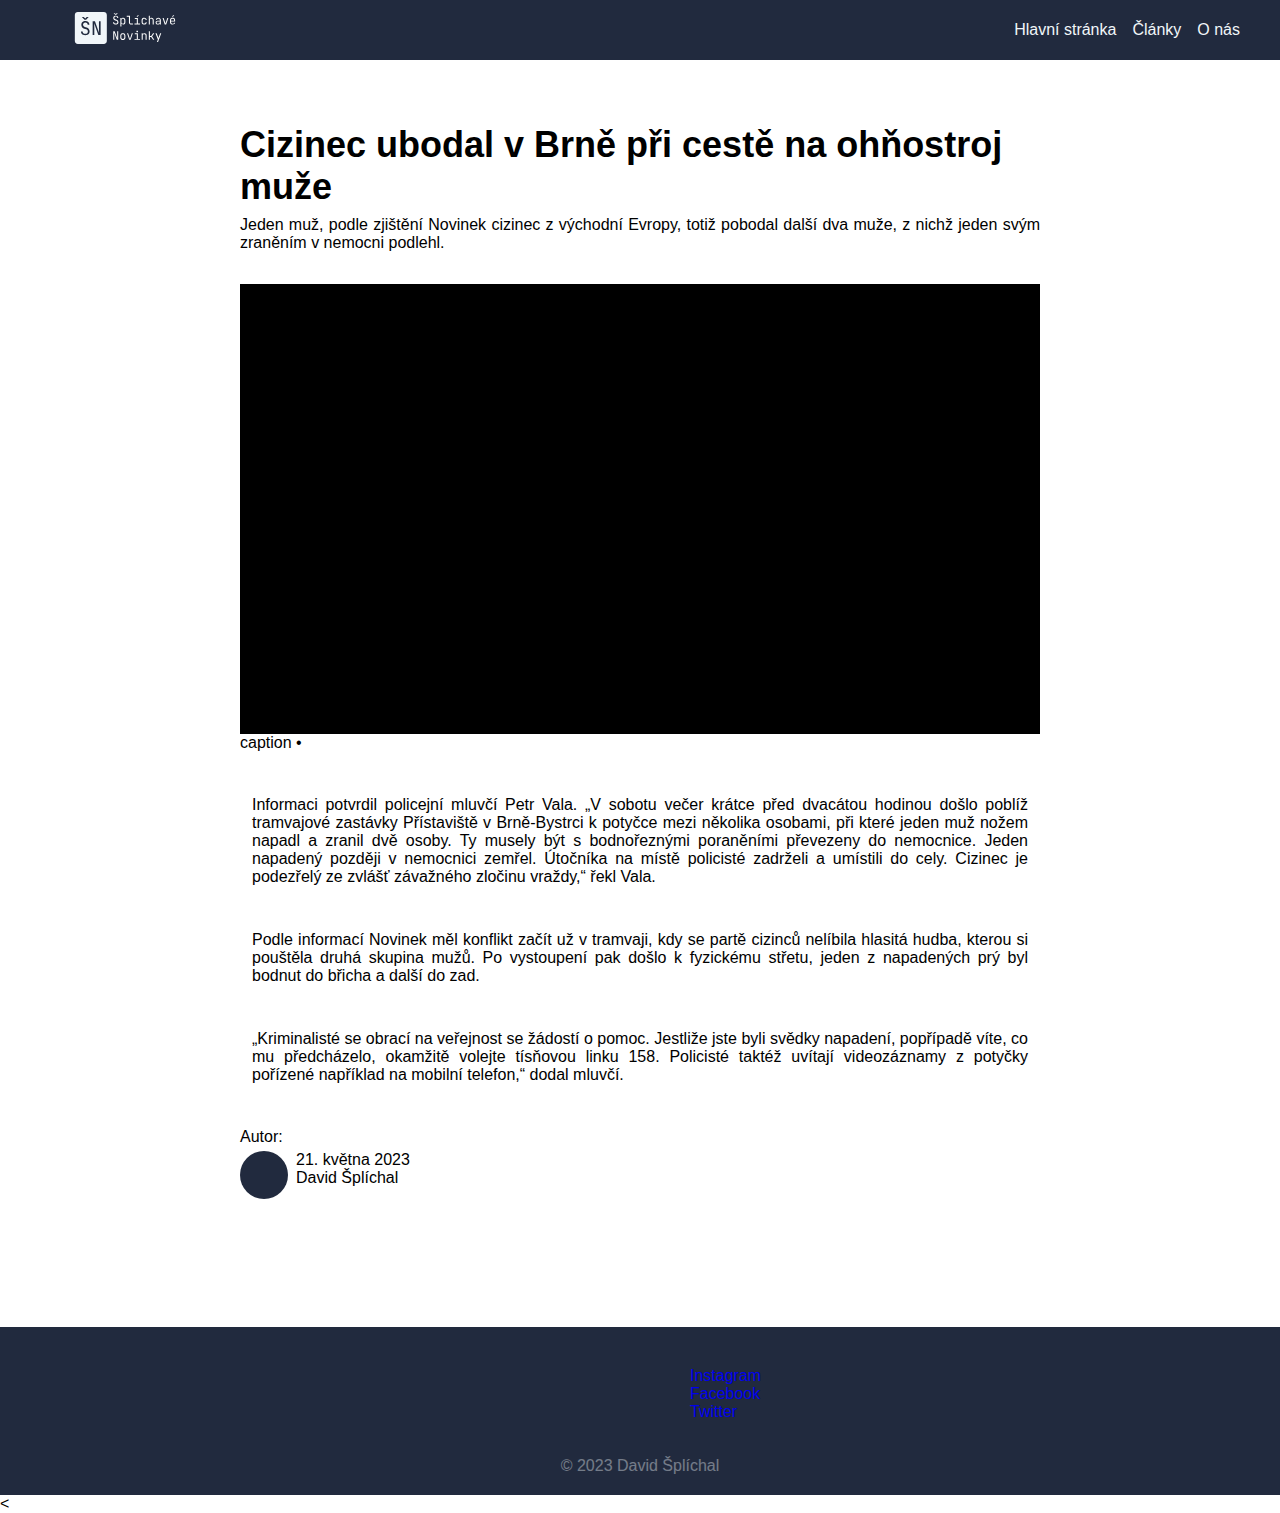
<file: clanky/clanek copy 5.html>
<!DOCTYPE html>
<html lang="en">
<head>
    <meta charset="UTF-8">
    <title>Clanek X</title>

    <link rel="stylesheet" href="./../styles/cssko.css">
</head>
<body>
<div style="width: 100%; display: flex; flex-flow: column;">
    <div class="menu"> 
        <div style="color: white;">
            <svg width="171" height="32" viewBox="0 0 171 54" fill="none" xmlns="http://www.w3.org/2000/svg">
                <path fill-rule="evenodd" clip-rule="evenodd"
                      d="M5 0C2.23859 0 0 2.23859 0 5V49C0 51.7614 2.23859 54 5 54H49C51.7614 54 54 51.7614 54 49V5C54 2.23859 51.7614 0 49 0H5ZM13.76 38.552C14.8693 39.064 16.192 39.32 17.728 39.32C19.1573 39.32 20.4053 39.0533 21.472 38.52C22.56 37.9867 23.4027 37.24 24 36.28C24.5973 35.32 24.896 34.2 24.896 32.92C24.896 31.3413 24.4693 29.9653 23.616 28.792C22.7627 27.6187 21.5573 26.7867 20 26.296L16.8 25.272C15.84 24.9733 15.104 24.472 14.592 23.768C14.08 23.064 13.824 22.232 13.824 21.272C13.824 20.2053 14.1653 19.3734 14.848 18.776C15.552 18.1786 16.5227 17.88 17.76 17.88C19.0187 17.88 19.9893 18.2107 20.672 18.872C21.376 19.512 21.728 20.408 21.728 21.56H24.608C24.5867 19.6613 23.9573 18.1467 22.72 17.016C21.4827 15.864 19.84 15.288 17.792 15.288C16.4053 15.288 15.2 15.5547 14.176 16.088C13.152 16.6 12.352 17.3253 11.776 18.264C11.2213 19.1813 10.944 20.2693 10.944 21.528C10.944 23.0853 11.3707 24.44 12.224 25.592C13.0987 26.744 14.336 27.5653 15.936 28.056L19.104 29.048C20.0427 29.3253 20.7573 29.816 21.248 30.52C21.76 31.224 22.016 32.0453 22.016 32.984C22.016 34.1573 21.632 35.0746 20.864 35.736C20.1173 36.3973 19.072 36.728 17.728 36.728C16.2987 36.728 15.1787 36.3867 14.368 35.704C13.5787 35.0214 13.184 34.0933 13.184 32.92H10.304C10.3253 34.2427 10.6347 35.384 11.232 36.344C11.8293 37.304 12.672 38.04 13.76 38.552ZM11.808 8.59998L16.288 13.08H18.944L23.392 8.59998H20.16L17.6 11.096L14.976 8.59998H11.808ZM30.0675 15.64V39H32.8515V25.88C32.8515 25.0906 32.8302 24.2693 32.7875 23.416C32.7662 22.5413 32.7342 21.72 32.6915 20.952C32.6488 20.1627 32.6062 19.512 32.5635 19L39.6675 39H43.5075V15.64H40.7235V28.76C40.7235 29.528 40.7342 30.3493 40.7555 31.224C40.782 31.7537 40.8085 32.271 40.835 32.776C40.8511 33.0846 40.8673 33.3886 40.8835 33.688C40.9475 34.456 41.0008 35.1067 41.0435 35.64L33.9075 15.64H30.0675Z"
                      fill="#F1F6F9"/>
                <path d="M69.08 21.2C68.12 21.2 67.2933 21.04 66.6 20.72C65.92 20.4 65.3933 19.94 65.02 19.34C64.6467 18.74 64.4533 18.0267 64.44 17.2H66.24C66.24 17.9333 66.4867 18.5133 66.98 18.94C67.4867 19.3667 68.1867 19.58 69.08 19.58C69.92 19.58 70.5733 19.3733 71.04 18.96C71.52 18.5467 71.76 17.9733 71.76 17.24C71.76 16.6533 71.6 16.14 71.28 15.7C70.9733 15.26 70.5267 14.9533 69.94 14.78L67.96 14.16C66.96 13.8533 66.1867 13.34 65.64 12.62C65.1067 11.9 64.84 11.0533 64.84 10.08C64.84 9.29333 65.0133 8.61333 65.36 8.04C65.72 7.45333 66.22 7 66.86 6.68C67.5 6.34667 68.2533 6.18 69.12 6.18C70.4 6.18 71.4267 6.54 72.2 7.26C72.9733 7.96667 73.3667 8.91333 73.38 10.1H71.58C71.58 9.38 71.36 8.82 70.92 8.42C70.4933 8.00667 69.8867 7.8 69.1 7.8C68.3267 7.8 67.72 7.98667 67.28 8.36C66.8533 8.73333 66.64 9.25333 66.64 9.92C66.64 10.52 66.8 11.04 67.12 11.48C67.44 11.92 67.9 12.2333 68.5 12.42L70.5 13.06C71.4733 13.3667 72.2267 13.8867 72.76 14.62C73.2933 15.3533 73.56 16.2133 73.56 17.2C73.56 18 73.3733 18.7 73 19.3C72.6267 19.9 72.1 20.3667 71.42 20.7C70.7533 21.0333 69.9733 21.2 69.08 21.2ZM68.18 4.8L65.38 2H67.36L69 3.56L70.6 2H72.62L69.84 4.8H68.18ZM76.8322 24.6V10H78.6322V12.1H78.9922L78.6322 12.52C78.6322 11.68 78.9055 11.02 79.4522 10.54C80.0122 10.0467 80.7455 9.8 81.6522 9.8C82.7589 9.8 83.6389 10.1667 84.2922 10.9C84.9589 11.62 85.2922 12.6133 85.2922 13.88V17.1C85.2922 17.94 85.1389 18.6667 84.8322 19.28C84.5389 19.8933 84.1189 20.3667 83.5722 20.7C83.0389 21.0333 82.3989 21.2 81.6522 21.2C80.7589 21.2 80.0322 20.9533 79.4722 20.46C78.9122 19.9667 78.6322 19.3067 78.6322 18.48L78.9922 18.9H78.5922L78.6322 21.4V24.6H76.8322ZM81.0522 19.64C81.8122 19.64 82.4055 19.4133 82.8322 18.96C83.2722 18.5067 83.4922 17.8533 83.4922 17V14C83.4922 13.1467 83.2722 12.4933 82.8322 12.04C82.4055 11.5867 81.8122 11.36 81.0522 11.36C80.3189 11.36 79.7322 11.5933 79.2922 12.06C78.8522 12.5267 78.6322 13.1733 78.6322 14V17C78.6322 17.8267 78.8522 18.4733 79.2922 18.94C79.7322 19.4067 80.3189 19.64 81.0522 19.64ZM94.4844 21C93.8444 21 93.2844 20.8733 92.8044 20.62C92.3244 20.3667 91.951 20.0067 91.6844 19.54C91.4177 19.0733 91.2844 18.5267 91.2844 17.9V8.04H87.5844V6.4H93.0844V17.9C93.0844 18.3533 93.211 18.7133 93.4644 18.98C93.7177 19.2333 94.0577 19.36 94.4844 19.36H97.9844V21H94.4844ZM100.677 21V19.36H104.577V11.64H101.177V10H106.377V19.36H110.077V21H100.677ZM104.117 8.1L106.237 5.3H108.177L105.957 8.1H104.117ZM117.049 21.2C116.169 21.2 115.395 21.0333 114.729 20.7C114.075 20.3667 113.569 19.8867 113.209 19.26C112.849 18.62 112.669 17.8667 112.669 17V14C112.669 13.12 112.849 12.3667 113.209 11.74C113.569 11.1133 114.075 10.6333 114.729 10.3C115.395 9.96667 116.169 9.8 117.049 9.8C118.315 9.8 119.335 10.14 120.109 10.82C120.882 11.5 121.289 12.4267 121.329 13.6H119.529C119.489 12.8933 119.249 12.3533 118.809 11.98C118.382 11.5933 117.795 11.4 117.049 11.4C116.262 11.4 115.635 11.6267 115.169 12.08C114.702 12.52 114.469 13.1533 114.469 13.98V17C114.469 17.8267 114.702 18.4667 115.169 18.92C115.635 19.3733 116.262 19.6 117.049 19.6C117.795 19.6 118.382 19.4067 118.809 19.02C119.249 18.6333 119.489 18.0933 119.529 17.4H121.329C121.289 18.5733 120.882 19.5 120.109 20.18C119.335 20.86 118.315 21.2 117.049 21.2ZM124.801 21V6.4H126.601V10V12.1H126.981L126.601 12.52C126.601 11.6533 126.861 10.9867 127.381 10.52C127.901 10.04 128.621 9.8 129.541 9.8C130.648 9.8 131.528 10.14 132.181 10.82C132.834 11.5 133.161 12.4267 133.161 13.6V21H131.361V13.8C131.361 13.0133 131.148 12.4067 130.721 11.98C130.308 11.54 129.741 11.32 129.021 11.32C128.274 11.32 127.681 11.5533 127.241 12.02C126.814 12.4867 126.601 13.1467 126.601 14V21H124.801ZM139.993 21.2C138.833 21.2 137.92 20.9067 137.253 20.32C136.586 19.72 136.253 18.9133 136.253 17.9C136.253 16.8733 136.586 16.0667 137.253 15.48C137.92 14.8933 138.82 14.6 139.953 14.6H143.353V13.5C143.353 12.82 143.146 12.3 142.733 11.94C142.333 11.5667 141.76 11.38 141.013 11.38C140.36 11.38 139.813 11.52 139.373 11.8C138.933 12.0667 138.68 12.4333 138.613 12.9H136.813C136.933 11.9533 137.38 11.2 138.153 10.64C138.926 10.08 139.893 9.8 141.053 9.8C142.32 9.8 143.32 10.1267 144.053 10.78C144.786 11.4333 145.153 12.32 145.153 13.44V21H143.393V18.9H143.093L143.393 18.6C143.393 19.4 143.08 20.0333 142.453 20.5C141.84 20.9667 141.02 21.2 139.993 21.2ZM140.433 19.78C141.286 19.78 141.986 19.5667 142.533 19.14C143.08 18.7133 143.353 18.1667 143.353 17.5V15.94H139.993C139.393 15.94 138.92 16.1067 138.573 16.44C138.226 16.7733 138.053 17.2267 138.053 17.8C138.053 18.4133 138.26 18.9 138.673 19.26C139.1 19.6067 139.686 19.78 140.433 19.78ZM151.725 21L148.045 10H149.885L152.325 17.4C152.472 17.84 152.605 18.2667 152.725 18.68C152.845 19.08 152.932 19.3933 152.985 19.62C153.052 19.3933 153.145 19.08 153.265 18.68C153.385 18.2667 153.512 17.84 153.645 17.4L156.025 10H157.845L154.165 21H151.725ZM164.938 21.2C164.071 21.2 163.311 21.0267 162.658 20.68C162.018 20.3333 161.518 19.8467 161.158 19.22C160.811 18.58 160.638 17.84 160.638 17V14C160.638 13.1467 160.811 12.4067 161.158 11.78C161.518 11.1533 162.018 10.6667 162.658 10.32C163.311 9.97333 164.071 9.8 164.938 9.8C165.804 9.8 166.558 9.97333 167.198 10.32C167.851 10.6667 168.351 11.1533 168.698 11.78C169.058 12.4067 169.238 13.1467 169.238 14V15.94H162.398V17C162.398 17.8667 162.618 18.5333 163.058 19C163.498 19.4533 164.124 19.68 164.938 19.68C165.631 19.68 166.191 19.56 166.618 19.32C167.044 19.0667 167.304 18.6933 167.398 18.2H169.198C169.078 19.12 168.624 19.8533 167.838 20.4C167.064 20.9333 166.098 21.2 164.938 21.2ZM167.478 14.74V14C167.478 13.1333 167.258 12.4667 166.818 12C166.391 11.5333 165.764 11.3 164.938 11.3C164.124 11.3 163.498 11.5333 163.058 12C162.618 12.4667 162.398 13.1333 162.398 14V14.58H167.618L167.478 14.74ZM163.778 8.1L165.898 5.3H167.838L165.618 8.1H163.778ZM64.8 47V32.4H67.2L71.66 44.9C71.6333 44.5667 71.6 44.16 71.56 43.68C71.5333 43.1867 71.5067 42.6733 71.48 42.14C71.4667 41.5933 71.46 41.08 71.46 40.6V32.4H73.2V47H70.8L66.36 34.5C66.3867 34.82 66.4133 35.2267 66.44 35.72C66.4667 36.2 66.4867 36.7133 66.5 37.26C66.5267 37.7933 66.54 38.3067 66.54 38.8V47H64.8ZM80.9922 47.16C80.1122 47.16 79.3522 46.9933 78.7122 46.66C78.0722 46.3267 77.5722 45.8467 77.2122 45.22C76.8655 44.58 76.6922 43.8267 76.6922 42.96V40.04C76.6922 39.16 76.8655 38.4067 77.2122 37.78C77.5722 37.1533 78.0722 36.6733 78.7122 36.34C79.3522 36.0067 80.1122 35.84 80.9922 35.84C81.8722 35.84 82.6322 36.0067 83.2722 36.34C83.9122 36.6733 84.4055 37.1533 84.7522 37.78C85.1122 38.4067 85.2922 39.1533 85.2922 40.02V42.96C85.2922 43.8267 85.1122 44.58 84.7522 45.22C84.4055 45.8467 83.9122 46.3267 83.2722 46.66C82.6322 46.9933 81.8722 47.16 80.9922 47.16ZM80.9922 45.56C81.7789 45.56 82.3922 45.34 82.8322 44.9C83.2722 44.46 83.4922 43.8133 83.4922 42.96V40.04C83.4922 39.1867 83.2722 38.54 82.8322 38.1C82.3922 37.66 81.7789 37.44 80.9922 37.44C80.2189 37.44 79.6055 37.66 79.1522 38.1C78.7122 38.54 78.4922 39.1867 78.4922 40.04V42.96C78.4922 43.8133 78.7122 44.46 79.1522 44.9C79.6055 45.34 80.2189 45.56 80.9922 45.56ZM91.7644 47L88.0844 36H89.9244L92.3644 43.4C92.511 43.84 92.6444 44.2667 92.7644 44.68C92.8844 45.08 92.971 45.3933 93.0244 45.62C93.091 45.3933 93.1844 45.08 93.3044 44.68C93.4244 44.2667 93.551 43.84 93.6844 43.4L96.0644 36H97.8844L94.2044 47H91.7644ZM100.677 47V45.36H104.577V37.64H101.177V36H106.377V45.36H110.077V47H100.677ZM105.277 34.02C104.837 34.02 104.49 33.9067 104.237 33.68C103.983 33.4533 103.857 33.1467 103.857 32.76C103.857 32.36 103.983 32.0467 104.237 31.82C104.49 31.58 104.837 31.46 105.277 31.46C105.717 31.46 106.063 31.58 106.317 31.82C106.57 32.0467 106.697 32.36 106.697 32.76C106.697 33.1467 106.57 33.4533 106.317 33.68C106.063 33.9067 105.717 34.02 105.277 34.02ZM112.809 47V36H114.609V38.1H114.989L114.609 38.52C114.609 37.6533 114.869 36.9867 115.389 36.52C115.909 36.04 116.629 35.8 117.549 35.8C118.655 35.8 119.535 36.14 120.189 36.82C120.842 37.5 121.169 38.4267 121.169 39.6V47H119.369V39.8C119.369 39.0133 119.155 38.4133 118.729 38C118.315 37.5733 117.749 37.36 117.029 37.36C116.282 37.36 115.689 37.5867 115.249 38.04C114.822 38.4933 114.609 39.1467 114.609 40V47H112.809ZM124.861 47V32.4H126.661V40.54H128.781L131.981 36H134.041L130.341 41.24L134.101 47H132.001L128.801 42.1H126.661V47H124.861ZM138.513 50.6L140.133 46.32L136.053 36H138.053L140.613 42.8C140.706 43.0267 140.793 43.3 140.873 43.62C140.953 43.9267 141.02 44.1867 141.073 44.4C141.126 44.1867 141.193 43.9267 141.273 43.62C141.353 43.3 141.433 43.0267 141.513 42.8L143.913 36H145.853L140.433 50.6H138.513Z"
                      fill="white"/>
            </svg>
        </div>
        <div class="hlavninabydka">
            <button onclick="openCloseWindow()">
                <svg xmlns="http://www.w3.org/2000/svg" width="24" height="24" viewBox="0 0 24 24" fill="none"
                     stroke="currentColor" stroke-width="2" stroke-linecap="round" stroke-linejoin="round"
                     class="feather feather-menu">
                    <line x1="3" y1="12" x2="21" y2="12"></line>
                    <line x1="3" y1="6" x2="21" y2="6"></line>
                    <line x1="3" y1="18" x2="21" y2="18"></line>
                </svg>
            </button>

        </div>
        <div>
            <ul class="menulist" id="menu">
                <li><a href="./../index.html">Hlavní stránka</a></li>
                <li><a href="./../clanky.html">Články</a></li>
                <li class="about">
                    <a href="./../o_nas.html">O nás</a>
                </li>
            </ul>
        </div>
    </div> 

    
    <div class="clanky clanek" style="">
        <div style="display: flex; flex-flow: column; gap: 8px;">
            <h1 style="font-size: 2.25rem;">Cizinec ubodal v Brně při cestě na ohňostroj muže</h1>
            <p style="text-align: justify">Jeden muž, podle zjištění Novinek cizinec z východní Evropy, totiž pobodal další dva muže, z nichž jeden svým zraněním v nemocni podlehl.</p>
        </div>
        <div style="width: inherit">
            <div class="clanek foto" style="background-image: url('https://d15-a.sdn.cz/d_15/c_img_QP_8/NIMHP.jpeg?fl=cro,0,142,3974,2235%7Cres,722,,1%7Cwebp,75'); max-width: 100%"></div>
            <div>
                caption &bull;
            </div>
        </div>

        <div class="main window" style="grid-template-columns: repeat(1, 1fr); width: 100%; text-align: justify">
            <p>Informaci potvrdil policejní mluvčí Petr Vala. „V sobotu večer krátce před dvacátou hodinou došlo poblíž tramvajové zastávky Přístaviště v Brně-Bystrci k potyčce mezi několika osobami, při které jeden muž nožem napadl a zranil dvě osoby. Ty musely být s bodnořeznými poraněními převezeny do nemocnice. Jeden napadený později v nemocnici zemřel. Útočníka na místě policisté zadrželi a umístili do cely. Cizinec je podezřelý ze zvlášť závažného zločinu vraždy,“ řekl Vala.</p>
            <p>Podle informací Novinek měl konflikt začít už v tramvaji, kdy se partě cizinců nelíbila hlasitá hudba, kterou si pouštěla druhá skupina mužů. Po vystoupení pak došlo k fyzickému střetu, jeden z napadených prý byl bodnut do břicha a další do zad.</p>
            <p>„Kriminalisté se obrací na veřejnost se žádostí o pomoc. Jestliže jste byli svědky napadení, popřípadě víte, co mu předcházelo, okamžitě volejte tísňovou linku 158. Policisté taktéž uvítají videozáznamy z potyčky pořízené například na mobilní telefon,“ dodal mluvčí.</p>
        </div>

        <div style="align-self: flex-start">
            <div style="margin-bottom: 5px">
                Autor:
            </div>
            <div style="display: flex; gap: 8px;">
                <div class="profil foto">

                </div>
                <div>
                    <p>21. května 2023</p>
                    <p>David Šplíchal</p>
                </div>
            </div>

        </div>
    </div>

    <div class="konec"> 
        <div class="konec content">
            <div class="cont">
               
            </div>
            <div class="cont">
                <ul>
                    <li> <a href="https://www.instagram.com/barackobama/" target="_blank">Instagram</a></li>
                    <li> <a href="https://www.facebook.com/barackobama/" target="_blank">Facebook</a></li>
                    <li> <a href="https://twitter.com/barackobama/" target="_blank">Twitter</a></li>
                </ul>
            </div>
        </div>
        <span style="opacity: 0.4; margin-top: 1rem">
            &copy; 2023 David Šplíchal
        </span>
    </div> <
</div>

<script src="./../scripts/logicOpenCloseWindows.js"></script>
</body>
</html>
</file>
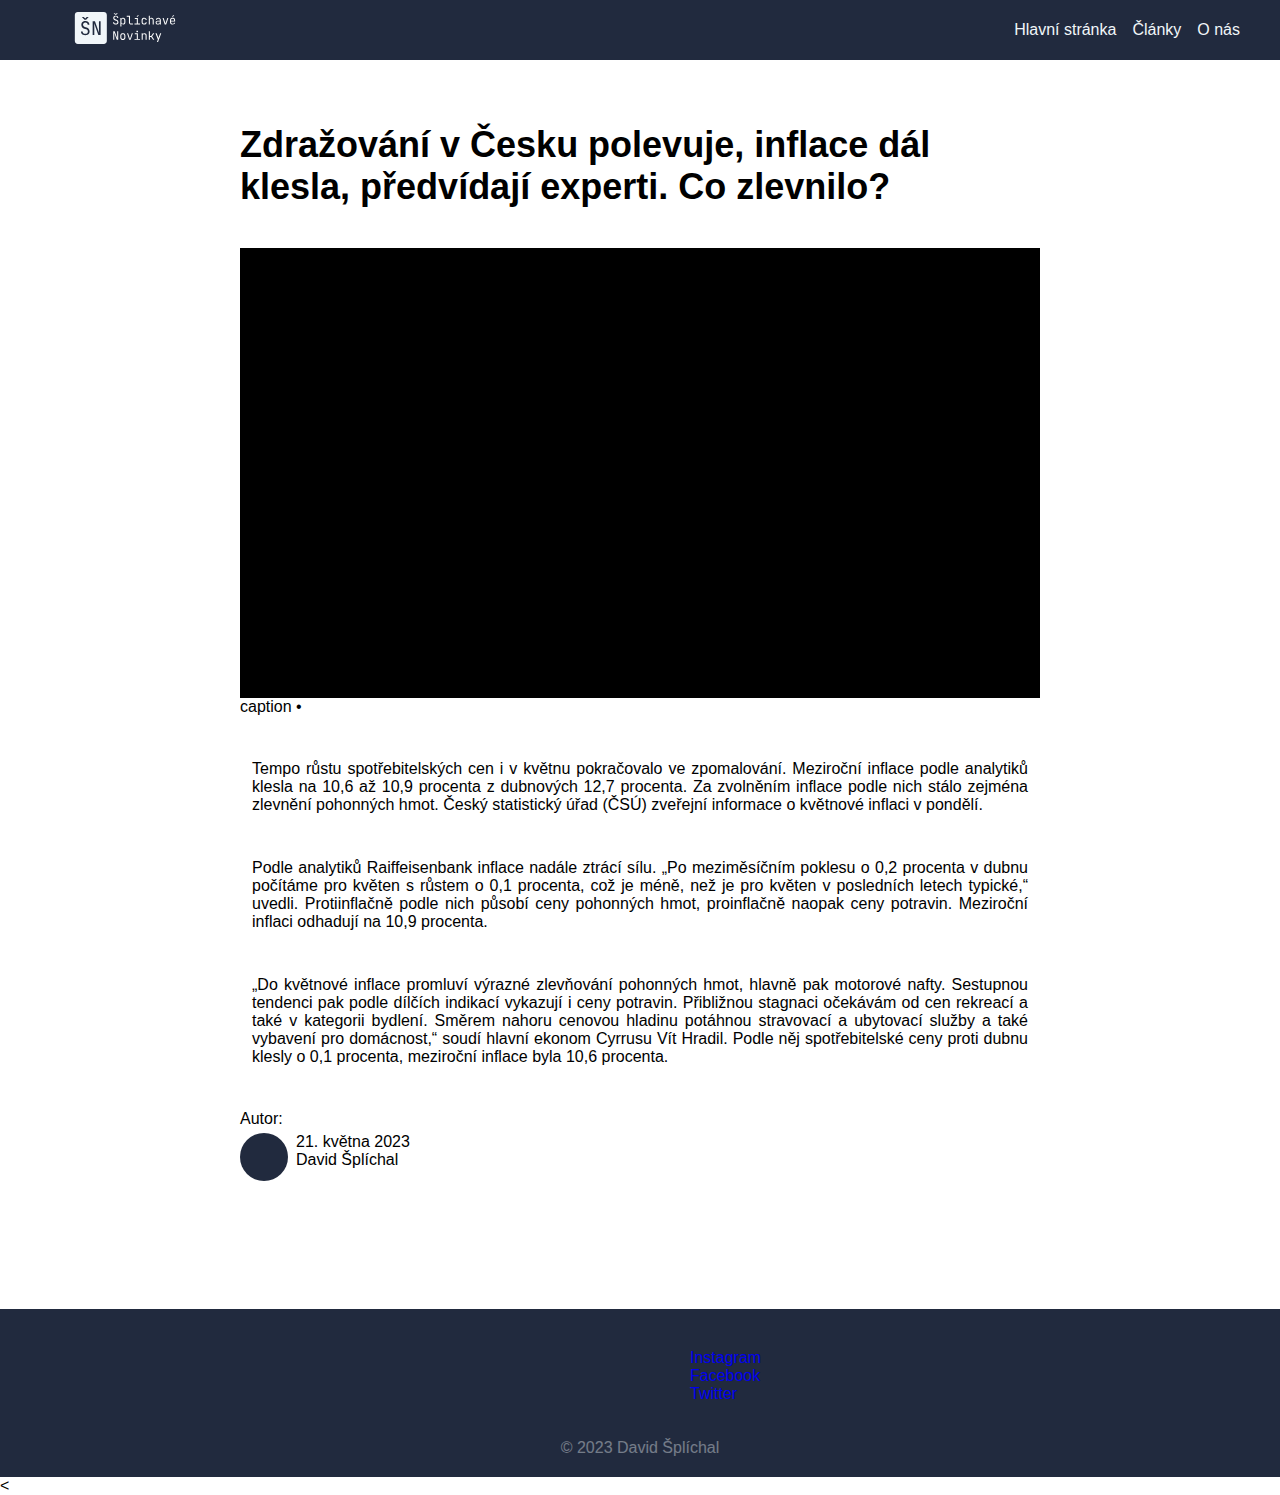
<file: clanky/clanek copy.html>
<!DOCTYPE html>
<html lang="en">
<head>
    <meta charset="UTF-8">
    <title>Clanek X</title>

    <link rel="stylesheet" href="./../styles/cssko.css">
</head>
<body>
<div style="width: 100%; display: flex; flex-flow: column;">
    <div class="menu"> 
        <div style="color: white;">
            <svg width="171" height="32" viewBox="0 0 171 54" fill="none" xmlns="http://www.w3.org/2000/svg">
                <path fill-rule="evenodd" clip-rule="evenodd"
                      d="M5 0C2.23859 0 0 2.23859 0 5V49C0 51.7614 2.23859 54 5 54H49C51.7614 54 54 51.7614 54 49V5C54 2.23859 51.7614 0 49 0H5ZM13.76 38.552C14.8693 39.064 16.192 39.32 17.728 39.32C19.1573 39.32 20.4053 39.0533 21.472 38.52C22.56 37.9867 23.4027 37.24 24 36.28C24.5973 35.32 24.896 34.2 24.896 32.92C24.896 31.3413 24.4693 29.9653 23.616 28.792C22.7627 27.6187 21.5573 26.7867 20 26.296L16.8 25.272C15.84 24.9733 15.104 24.472 14.592 23.768C14.08 23.064 13.824 22.232 13.824 21.272C13.824 20.2053 14.1653 19.3734 14.848 18.776C15.552 18.1786 16.5227 17.88 17.76 17.88C19.0187 17.88 19.9893 18.2107 20.672 18.872C21.376 19.512 21.728 20.408 21.728 21.56H24.608C24.5867 19.6613 23.9573 18.1467 22.72 17.016C21.4827 15.864 19.84 15.288 17.792 15.288C16.4053 15.288 15.2 15.5547 14.176 16.088C13.152 16.6 12.352 17.3253 11.776 18.264C11.2213 19.1813 10.944 20.2693 10.944 21.528C10.944 23.0853 11.3707 24.44 12.224 25.592C13.0987 26.744 14.336 27.5653 15.936 28.056L19.104 29.048C20.0427 29.3253 20.7573 29.816 21.248 30.52C21.76 31.224 22.016 32.0453 22.016 32.984C22.016 34.1573 21.632 35.0746 20.864 35.736C20.1173 36.3973 19.072 36.728 17.728 36.728C16.2987 36.728 15.1787 36.3867 14.368 35.704C13.5787 35.0214 13.184 34.0933 13.184 32.92H10.304C10.3253 34.2427 10.6347 35.384 11.232 36.344C11.8293 37.304 12.672 38.04 13.76 38.552ZM11.808 8.59998L16.288 13.08H18.944L23.392 8.59998H20.16L17.6 11.096L14.976 8.59998H11.808ZM30.0675 15.64V39H32.8515V25.88C32.8515 25.0906 32.8302 24.2693 32.7875 23.416C32.7662 22.5413 32.7342 21.72 32.6915 20.952C32.6488 20.1627 32.6062 19.512 32.5635 19L39.6675 39H43.5075V15.64H40.7235V28.76C40.7235 29.528 40.7342 30.3493 40.7555 31.224C40.782 31.7537 40.8085 32.271 40.835 32.776C40.8511 33.0846 40.8673 33.3886 40.8835 33.688C40.9475 34.456 41.0008 35.1067 41.0435 35.64L33.9075 15.64H30.0675Z"
                      fill="#F1F6F9"/>
                <path d="M69.08 21.2C68.12 21.2 67.2933 21.04 66.6 20.72C65.92 20.4 65.3933 19.94 65.02 19.34C64.6467 18.74 64.4533 18.0267 64.44 17.2H66.24C66.24 17.9333 66.4867 18.5133 66.98 18.94C67.4867 19.3667 68.1867 19.58 69.08 19.58C69.92 19.58 70.5733 19.3733 71.04 18.96C71.52 18.5467 71.76 17.9733 71.76 17.24C71.76 16.6533 71.6 16.14 71.28 15.7C70.9733 15.26 70.5267 14.9533 69.94 14.78L67.96 14.16C66.96 13.8533 66.1867 13.34 65.64 12.62C65.1067 11.9 64.84 11.0533 64.84 10.08C64.84 9.29333 65.0133 8.61333 65.36 8.04C65.72 7.45333 66.22 7 66.86 6.68C67.5 6.34667 68.2533 6.18 69.12 6.18C70.4 6.18 71.4267 6.54 72.2 7.26C72.9733 7.96667 73.3667 8.91333 73.38 10.1H71.58C71.58 9.38 71.36 8.82 70.92 8.42C70.4933 8.00667 69.8867 7.8 69.1 7.8C68.3267 7.8 67.72 7.98667 67.28 8.36C66.8533 8.73333 66.64 9.25333 66.64 9.92C66.64 10.52 66.8 11.04 67.12 11.48C67.44 11.92 67.9 12.2333 68.5 12.42L70.5 13.06C71.4733 13.3667 72.2267 13.8867 72.76 14.62C73.2933 15.3533 73.56 16.2133 73.56 17.2C73.56 18 73.3733 18.7 73 19.3C72.6267 19.9 72.1 20.3667 71.42 20.7C70.7533 21.0333 69.9733 21.2 69.08 21.2ZM68.18 4.8L65.38 2H67.36L69 3.56L70.6 2H72.62L69.84 4.8H68.18ZM76.8322 24.6V10H78.6322V12.1H78.9922L78.6322 12.52C78.6322 11.68 78.9055 11.02 79.4522 10.54C80.0122 10.0467 80.7455 9.8 81.6522 9.8C82.7589 9.8 83.6389 10.1667 84.2922 10.9C84.9589 11.62 85.2922 12.6133 85.2922 13.88V17.1C85.2922 17.94 85.1389 18.6667 84.8322 19.28C84.5389 19.8933 84.1189 20.3667 83.5722 20.7C83.0389 21.0333 82.3989 21.2 81.6522 21.2C80.7589 21.2 80.0322 20.9533 79.4722 20.46C78.9122 19.9667 78.6322 19.3067 78.6322 18.48L78.9922 18.9H78.5922L78.6322 21.4V24.6H76.8322ZM81.0522 19.64C81.8122 19.64 82.4055 19.4133 82.8322 18.96C83.2722 18.5067 83.4922 17.8533 83.4922 17V14C83.4922 13.1467 83.2722 12.4933 82.8322 12.04C82.4055 11.5867 81.8122 11.36 81.0522 11.36C80.3189 11.36 79.7322 11.5933 79.2922 12.06C78.8522 12.5267 78.6322 13.1733 78.6322 14V17C78.6322 17.8267 78.8522 18.4733 79.2922 18.94C79.7322 19.4067 80.3189 19.64 81.0522 19.64ZM94.4844 21C93.8444 21 93.2844 20.8733 92.8044 20.62C92.3244 20.3667 91.951 20.0067 91.6844 19.54C91.4177 19.0733 91.2844 18.5267 91.2844 17.9V8.04H87.5844V6.4H93.0844V17.9C93.0844 18.3533 93.211 18.7133 93.4644 18.98C93.7177 19.2333 94.0577 19.36 94.4844 19.36H97.9844V21H94.4844ZM100.677 21V19.36H104.577V11.64H101.177V10H106.377V19.36H110.077V21H100.677ZM104.117 8.1L106.237 5.3H108.177L105.957 8.1H104.117ZM117.049 21.2C116.169 21.2 115.395 21.0333 114.729 20.7C114.075 20.3667 113.569 19.8867 113.209 19.26C112.849 18.62 112.669 17.8667 112.669 17V14C112.669 13.12 112.849 12.3667 113.209 11.74C113.569 11.1133 114.075 10.6333 114.729 10.3C115.395 9.96667 116.169 9.8 117.049 9.8C118.315 9.8 119.335 10.14 120.109 10.82C120.882 11.5 121.289 12.4267 121.329 13.6H119.529C119.489 12.8933 119.249 12.3533 118.809 11.98C118.382 11.5933 117.795 11.4 117.049 11.4C116.262 11.4 115.635 11.6267 115.169 12.08C114.702 12.52 114.469 13.1533 114.469 13.98V17C114.469 17.8267 114.702 18.4667 115.169 18.92C115.635 19.3733 116.262 19.6 117.049 19.6C117.795 19.6 118.382 19.4067 118.809 19.02C119.249 18.6333 119.489 18.0933 119.529 17.4H121.329C121.289 18.5733 120.882 19.5 120.109 20.18C119.335 20.86 118.315 21.2 117.049 21.2ZM124.801 21V6.4H126.601V10V12.1H126.981L126.601 12.52C126.601 11.6533 126.861 10.9867 127.381 10.52C127.901 10.04 128.621 9.8 129.541 9.8C130.648 9.8 131.528 10.14 132.181 10.82C132.834 11.5 133.161 12.4267 133.161 13.6V21H131.361V13.8C131.361 13.0133 131.148 12.4067 130.721 11.98C130.308 11.54 129.741 11.32 129.021 11.32C128.274 11.32 127.681 11.5533 127.241 12.02C126.814 12.4867 126.601 13.1467 126.601 14V21H124.801ZM139.993 21.2C138.833 21.2 137.92 20.9067 137.253 20.32C136.586 19.72 136.253 18.9133 136.253 17.9C136.253 16.8733 136.586 16.0667 137.253 15.48C137.92 14.8933 138.82 14.6 139.953 14.6H143.353V13.5C143.353 12.82 143.146 12.3 142.733 11.94C142.333 11.5667 141.76 11.38 141.013 11.38C140.36 11.38 139.813 11.52 139.373 11.8C138.933 12.0667 138.68 12.4333 138.613 12.9H136.813C136.933 11.9533 137.38 11.2 138.153 10.64C138.926 10.08 139.893 9.8 141.053 9.8C142.32 9.8 143.32 10.1267 144.053 10.78C144.786 11.4333 145.153 12.32 145.153 13.44V21H143.393V18.9H143.093L143.393 18.6C143.393 19.4 143.08 20.0333 142.453 20.5C141.84 20.9667 141.02 21.2 139.993 21.2ZM140.433 19.78C141.286 19.78 141.986 19.5667 142.533 19.14C143.08 18.7133 143.353 18.1667 143.353 17.5V15.94H139.993C139.393 15.94 138.92 16.1067 138.573 16.44C138.226 16.7733 138.053 17.2267 138.053 17.8C138.053 18.4133 138.26 18.9 138.673 19.26C139.1 19.6067 139.686 19.78 140.433 19.78ZM151.725 21L148.045 10H149.885L152.325 17.4C152.472 17.84 152.605 18.2667 152.725 18.68C152.845 19.08 152.932 19.3933 152.985 19.62C153.052 19.3933 153.145 19.08 153.265 18.68C153.385 18.2667 153.512 17.84 153.645 17.4L156.025 10H157.845L154.165 21H151.725ZM164.938 21.2C164.071 21.2 163.311 21.0267 162.658 20.68C162.018 20.3333 161.518 19.8467 161.158 19.22C160.811 18.58 160.638 17.84 160.638 17V14C160.638 13.1467 160.811 12.4067 161.158 11.78C161.518 11.1533 162.018 10.6667 162.658 10.32C163.311 9.97333 164.071 9.8 164.938 9.8C165.804 9.8 166.558 9.97333 167.198 10.32C167.851 10.6667 168.351 11.1533 168.698 11.78C169.058 12.4067 169.238 13.1467 169.238 14V15.94H162.398V17C162.398 17.8667 162.618 18.5333 163.058 19C163.498 19.4533 164.124 19.68 164.938 19.68C165.631 19.68 166.191 19.56 166.618 19.32C167.044 19.0667 167.304 18.6933 167.398 18.2H169.198C169.078 19.12 168.624 19.8533 167.838 20.4C167.064 20.9333 166.098 21.2 164.938 21.2ZM167.478 14.74V14C167.478 13.1333 167.258 12.4667 166.818 12C166.391 11.5333 165.764 11.3 164.938 11.3C164.124 11.3 163.498 11.5333 163.058 12C162.618 12.4667 162.398 13.1333 162.398 14V14.58H167.618L167.478 14.74ZM163.778 8.1L165.898 5.3H167.838L165.618 8.1H163.778ZM64.8 47V32.4H67.2L71.66 44.9C71.6333 44.5667 71.6 44.16 71.56 43.68C71.5333 43.1867 71.5067 42.6733 71.48 42.14C71.4667 41.5933 71.46 41.08 71.46 40.6V32.4H73.2V47H70.8L66.36 34.5C66.3867 34.82 66.4133 35.2267 66.44 35.72C66.4667 36.2 66.4867 36.7133 66.5 37.26C66.5267 37.7933 66.54 38.3067 66.54 38.8V47H64.8ZM80.9922 47.16C80.1122 47.16 79.3522 46.9933 78.7122 46.66C78.0722 46.3267 77.5722 45.8467 77.2122 45.22C76.8655 44.58 76.6922 43.8267 76.6922 42.96V40.04C76.6922 39.16 76.8655 38.4067 77.2122 37.78C77.5722 37.1533 78.0722 36.6733 78.7122 36.34C79.3522 36.0067 80.1122 35.84 80.9922 35.84C81.8722 35.84 82.6322 36.0067 83.2722 36.34C83.9122 36.6733 84.4055 37.1533 84.7522 37.78C85.1122 38.4067 85.2922 39.1533 85.2922 40.02V42.96C85.2922 43.8267 85.1122 44.58 84.7522 45.22C84.4055 45.8467 83.9122 46.3267 83.2722 46.66C82.6322 46.9933 81.8722 47.16 80.9922 47.16ZM80.9922 45.56C81.7789 45.56 82.3922 45.34 82.8322 44.9C83.2722 44.46 83.4922 43.8133 83.4922 42.96V40.04C83.4922 39.1867 83.2722 38.54 82.8322 38.1C82.3922 37.66 81.7789 37.44 80.9922 37.44C80.2189 37.44 79.6055 37.66 79.1522 38.1C78.7122 38.54 78.4922 39.1867 78.4922 40.04V42.96C78.4922 43.8133 78.7122 44.46 79.1522 44.9C79.6055 45.34 80.2189 45.56 80.9922 45.56ZM91.7644 47L88.0844 36H89.9244L92.3644 43.4C92.511 43.84 92.6444 44.2667 92.7644 44.68C92.8844 45.08 92.971 45.3933 93.0244 45.62C93.091 45.3933 93.1844 45.08 93.3044 44.68C93.4244 44.2667 93.551 43.84 93.6844 43.4L96.0644 36H97.8844L94.2044 47H91.7644ZM100.677 47V45.36H104.577V37.64H101.177V36H106.377V45.36H110.077V47H100.677ZM105.277 34.02C104.837 34.02 104.49 33.9067 104.237 33.68C103.983 33.4533 103.857 33.1467 103.857 32.76C103.857 32.36 103.983 32.0467 104.237 31.82C104.49 31.58 104.837 31.46 105.277 31.46C105.717 31.46 106.063 31.58 106.317 31.82C106.57 32.0467 106.697 32.36 106.697 32.76C106.697 33.1467 106.57 33.4533 106.317 33.68C106.063 33.9067 105.717 34.02 105.277 34.02ZM112.809 47V36H114.609V38.1H114.989L114.609 38.52C114.609 37.6533 114.869 36.9867 115.389 36.52C115.909 36.04 116.629 35.8 117.549 35.8C118.655 35.8 119.535 36.14 120.189 36.82C120.842 37.5 121.169 38.4267 121.169 39.6V47H119.369V39.8C119.369 39.0133 119.155 38.4133 118.729 38C118.315 37.5733 117.749 37.36 117.029 37.36C116.282 37.36 115.689 37.5867 115.249 38.04C114.822 38.4933 114.609 39.1467 114.609 40V47H112.809ZM124.861 47V32.4H126.661V40.54H128.781L131.981 36H134.041L130.341 41.24L134.101 47H132.001L128.801 42.1H126.661V47H124.861ZM138.513 50.6L140.133 46.32L136.053 36H138.053L140.613 42.8C140.706 43.0267 140.793 43.3 140.873 43.62C140.953 43.9267 141.02 44.1867 141.073 44.4C141.126 44.1867 141.193 43.9267 141.273 43.62C141.353 43.3 141.433 43.0267 141.513 42.8L143.913 36H145.853L140.433 50.6H138.513Z"
                      fill="white"/>
            </svg>
        </div>
        <div class="hlavninabydka">
            <button onclick="openCloseWindow()">
                <svg xmlns="http://www.w3.org/2000/svg" width="24" height="24" viewBox="0 0 24 24" fill="none"
                     stroke="currentColor" stroke-width="2" stroke-linecap="round" stroke-linejoin="round"
                     class="feather feather-menu">
                    <line x1="3" y1="12" x2="21" y2="12"></line>
                    <line x1="3" y1="6" x2="21" y2="6"></line>
                    <line x1="3" y1="18" x2="21" y2="18"></line>
                </svg>
            </button>

        </div>
        <div>
            <ul class="menulist" id="menu">
                <li><a href="./../index.html">Hlavní stránka</a></li>
                <li><a href="./../clanky.html">Články</a></li>
                <li class="about">
                    <a href="./../o_nas.html">O nás</a>
                </li>
            </ul>
        </div>
    </div> 

    
    <div class="clanky clanek" style="">
        <div style="display: flex; flex-flow: column; gap: 8px;">
            <h1 style="font-size: 2.25rem;">Zdražování v Česku polevuje, inflace dál klesla, předvídají experti. Co zlevnilo?</h1>
            <p style="text-align: justify"></p>
        </div>
        <div style="width: inherit">
            <div class="clanek foto" style="background-image: url('https://1884403144.rsc.cdn77.org/foto/cukr-vejce-drahota-inflace-potraviny/NjkweDM2NS9jZW50ZXIvdG9wL2ZpbHRlcnM6cXVhbGl0eSg4NSk6bm9fdXBzY2FsZSgpL2ltZw/8106673.jpg?v=0&st=8AEVG3QzE5lcbcDxvSZMsHTg0_mTL-2lWc00NkBuAgk&ts=1600812000&e=0'); max-width: 100%"></div>
            <div>
                caption &bull;
            </div>
        </div>

        <div class="main window" style="grid-template-columns: repeat(1, 1fr); width: 100%; text-align: justify">
            <p>Tempo růstu spotřebitelských cen i v květnu pokračovalo ve zpomalování. Meziroční inflace podle analytiků klesla na 10,6 až 10,9 procenta z dubnových 12,7 procenta. Za zvolněním inflace podle nich stálo zejména zlevnění pohonných hmot. Český statistický úřad (ČSÚ) zveřejní informace o květnové inflaci v pondělí.</p>
            <p>Podle analytiků Raiffeisenbank inflace nadále ztrácí sílu. „Po meziměsíčním poklesu o 0,2 procenta v dubnu počítáme pro květen s růstem o 0,1 procenta, což je méně, než je pro květen v posledních letech typické,“ uvedli. Protiinflačně podle nich působí ceny pohonných hmot, proinflačně naopak ceny potravin. Meziroční inflaci odhadují na 10,9 procenta.</p>
            <p>„Do květnové inflace promluví výrazné zlevňování pohonných hmot, hlavně pak motorové nafty. Sestupnou tendenci pak podle dílčích indikací vykazují i ceny potravin. Přibližnou stagnaci očekávám od cen rekreací a také v kategorii bydlení. Směrem nahoru cenovou hladinu potáhnou stravovací a ubytovací služby a také vybavení pro domácnost,“ soudí hlavní ekonom Cyrrusu Vít Hradil. Podle něj spotřebitelské ceny proti dubnu klesly o 0,1 procenta, meziroční inflace byla 10,6 procenta.</p>
        </div>

        <div style="align-self: flex-start">
            <div style="margin-bottom: 5px">
                Autor:
            </div>
            <div style="display: flex; gap: 8px;">
                <div class="profil foto">

                </div>
                <div>
                    <p>21. května 2023</p>
                    <p>David Šplíchal</p>
                </div>
            </div>

        </div>
    </div>

    <div class="konec"> 
        <div class="konec content">
            <div class="cont">
                
            </div>
            <div class="cont">
                <ul>
                    <li> <a href="https://www.instagram.com/barackobama/" target="_blank">Instagram</a></li>
                    <li> <a href="https://www.facebook.com/barackobama/" target="_blank">Facebook</a></li>
                    <li> <a href="https://twitter.com/barackobama/" target="_blank">Twitter</a></li>
                </ul>
            </div>
        </div>
        <span style="opacity: 0.4; margin-top: 1rem">
            &copy; 2023 David Šplíchal
        </span>
    </div> <
</div>

<script src="./../scripts/logicOpenCloseWindows.js"></script>
</body>
</html>
</file>
<file: styles/cssko.css>
:root {
    --white: #F1F6F9;
    --dark_blue: #394867;
    --black: #212A3E;
    --gray: #9BA4B5;
    --blue_button: #47A992;
    --def_font-size: 1rem;
}

* {
    font-family: sans-serif !important;
    box-sizing: border-box;
    font-size: var(--def_font-size);
}

body {
    min-height: 100vh;
    display: flex;
}

body, h1, h2, h3, h4, h5, h6, p, span, div, ul, ol, li, a {
    margin: 0;
    padding: 0;
    text-decoration: none;
}

.menu {
    position: relative;
    width: 100%;
    height: 3.75rem;
    display: flex;
    justify-content: space-between;
    align-items: center;
    padding: 1rem 2.5rem;
    color: var(--white);
    background: var(--black);
}

.menulist {
    display: flex;
    list-style: none;
    color: var(--white);
    gap: 1rem;
}

.hlavninabydka {
    display: none;
}

.hlavninabydka button {
    border: none;
    background: transparent;
    color: var(--white);
}

.menulist li {
    position: relative;
    cursor: pointer;
}

.menulist li:before {
    content: '';
    position: absolute;
    height: 1px;
    width: 0;
    bottom: 0;
    border-radius: 1px;
    background: var(--white);
    transition: all .15s ease-in-out;
}

.menulist li:hover:before {
    width: 100%;
}

.active:after {
    content: '';
    position: absolute;
    height: 1px;
    width: 100%;
    bottom: 0;
    left: 0;
    border-radius: 1px;
    background: var(--white);
}

.menulist li a {
    color: var(--white);
    user-select: none;
}

.clanky {
    min-height: 95%;
    width: 75%;
    height: 100%;
    display: flex;
    flex-flow: column;
    justify-content: center;
    align-items: center;
}

.main.window {
    width: 80%;
    height: fit-content;
    padding: 12px;
    display: grid;
    grid-template-columns: repeat(auto-fill, minmax(500px, 1fr));
    column-gap: 35px;
    row-gap: 45px;
}

.clanek {
    display: flex;
    gap: 15px;
    height: fit-content;
}

.clanek.foto {
    max-width: 300px;
    width: 100%;
    aspect-ratio: 16/9;
    background: #000 no-repeat center;
    background-size: cover;
}

.text {
    width: 418px;
    display: flex;
    flex-flow: column;
    justify-content: space-between;
}

.text p {
    overflow: hidden;
    display: -webkit-box;
    -webkit-line-clamp: 3;
    -webkit-box-orient: vertical;
}

.text a {
    align-self: flex-end;
    color: var(--black);
    text-decoration: none;
}

.clanek.zahlavi {
    font-size: 1.15rem;
    font-weight: 500;
}

.moreSpace {
    width: 100%;
}

.konec {
    background: #212A3E;
    width: 100%;
    padding: 1.25rem 0.25rem;
    display: flex;
    align-items: center;
    color: var(--white);
    flex-flow: column;
}

.konec.content {
    display: flex;
    flex-flow: row wrap;
    width: 60%;
    gap: 100px;
}

.konec.content .cont {
    flex: 1;
}

.konec.content .cont ul {
    list-style: none;
}

.form_input_wrap {
    display: flex;
    flex-flow: column;
    flex: 1;
}

.form_input_wrap input {
    padding: 4px 10px;
}

.button_sub {
    width: fit-content;
    padding: 0.5rem 1.25rem;
    border-radius: 8px;
    border: none;
    background: var(--blue_button);
    color: var(--white);
    cursor: pointer;
}

table {
    width: 100%;
    border-collapse: collapse;
}

tr, td {
    border: 1px solid var(--black);
    padding: 0.25rem 1rem;
}

.clanky.clanek {
    margin-top: 4rem;
    justify-content: flex-start;
    gap: 2rem;
    width: 800px;
    align-self: center;
    margin-bottom: 8rem;
    min-height: 0;
}

.profil.foto {
    width: 48px;
    height: 48px;
    border-radius: 32px;
    background: #212A3E;
}

.open {
    display: flex !important;
}

.contactForm {
    width: 50%;
}

select {
    padding: 4px 10px;
    background: transparent;
    border: 1px solid var(--gray);
    border-radius: 1px;
}

@media (max-width: 728px) {
    .main.window {
        display: flex;
        flex-flow: column;
    }

    .clanek {
        flex-flow: column;
        align-items: center;
    }

    .text {
        width: 100%;
    }

    .clanek.zahlavi {
        align-items: flex-start;
    }

    .clanek.foto {
        max-width: 100%;
        width: 100%;
    }

    .clanky.over {
        width: 85%;
        min-height: 85%
    }

    .menulist {
        border-top: 1px solid var(--gray);
        position: absolute;
        flex-flow: column;
        width: 100%;
        padding: 1rem 1.5rem;
        left: 0;
        top: 3.75rem;
        display: none;
        background: var(--black);
    }

    .menulist li {
        padding: 5px;
    }

    .menulist li a {
        display: block;
        width: 100%;
    }

    .about:active {
        position: static !important;
    }

    .menulist_submenu {
        display: none !important;
    }

    .menu_list_submenu li {
        padding: 5px;
    }

    .hlavninabydka {
        display: flex;
    }

    .clanky.clanek {
        width: 90%;
    }

    .konec.content {
        display: flex;
        align-items: flex-start;
        flex-flow: column wrap;
        width: 80%;
        gap: 20px;
    }

    .clanky.over {
        width: 100%
    }

    .contactForm {
        width: 100%;
    }
}

@media (max-width: 1224px) {
    .clanky {
        width: 95%;
    }

    .clanky.over {
        min-height: 85%
    }
}
</file>
